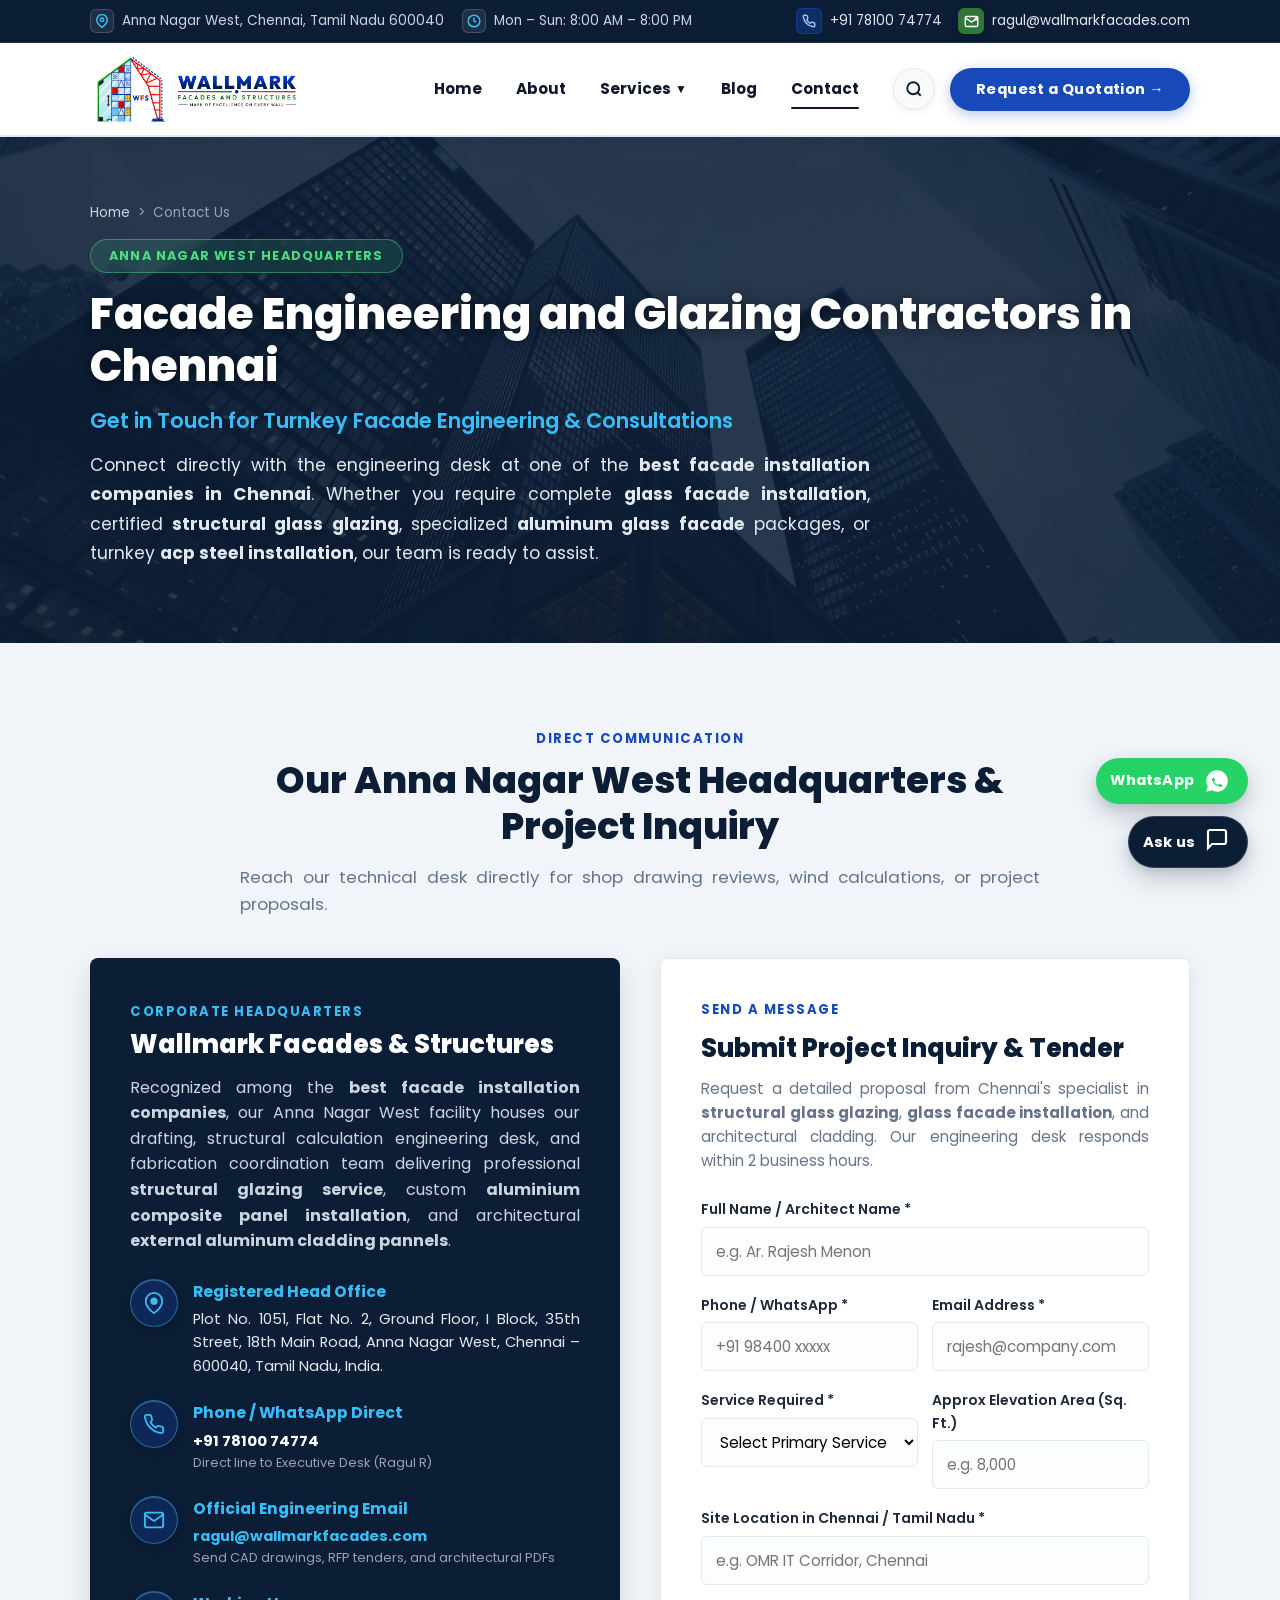
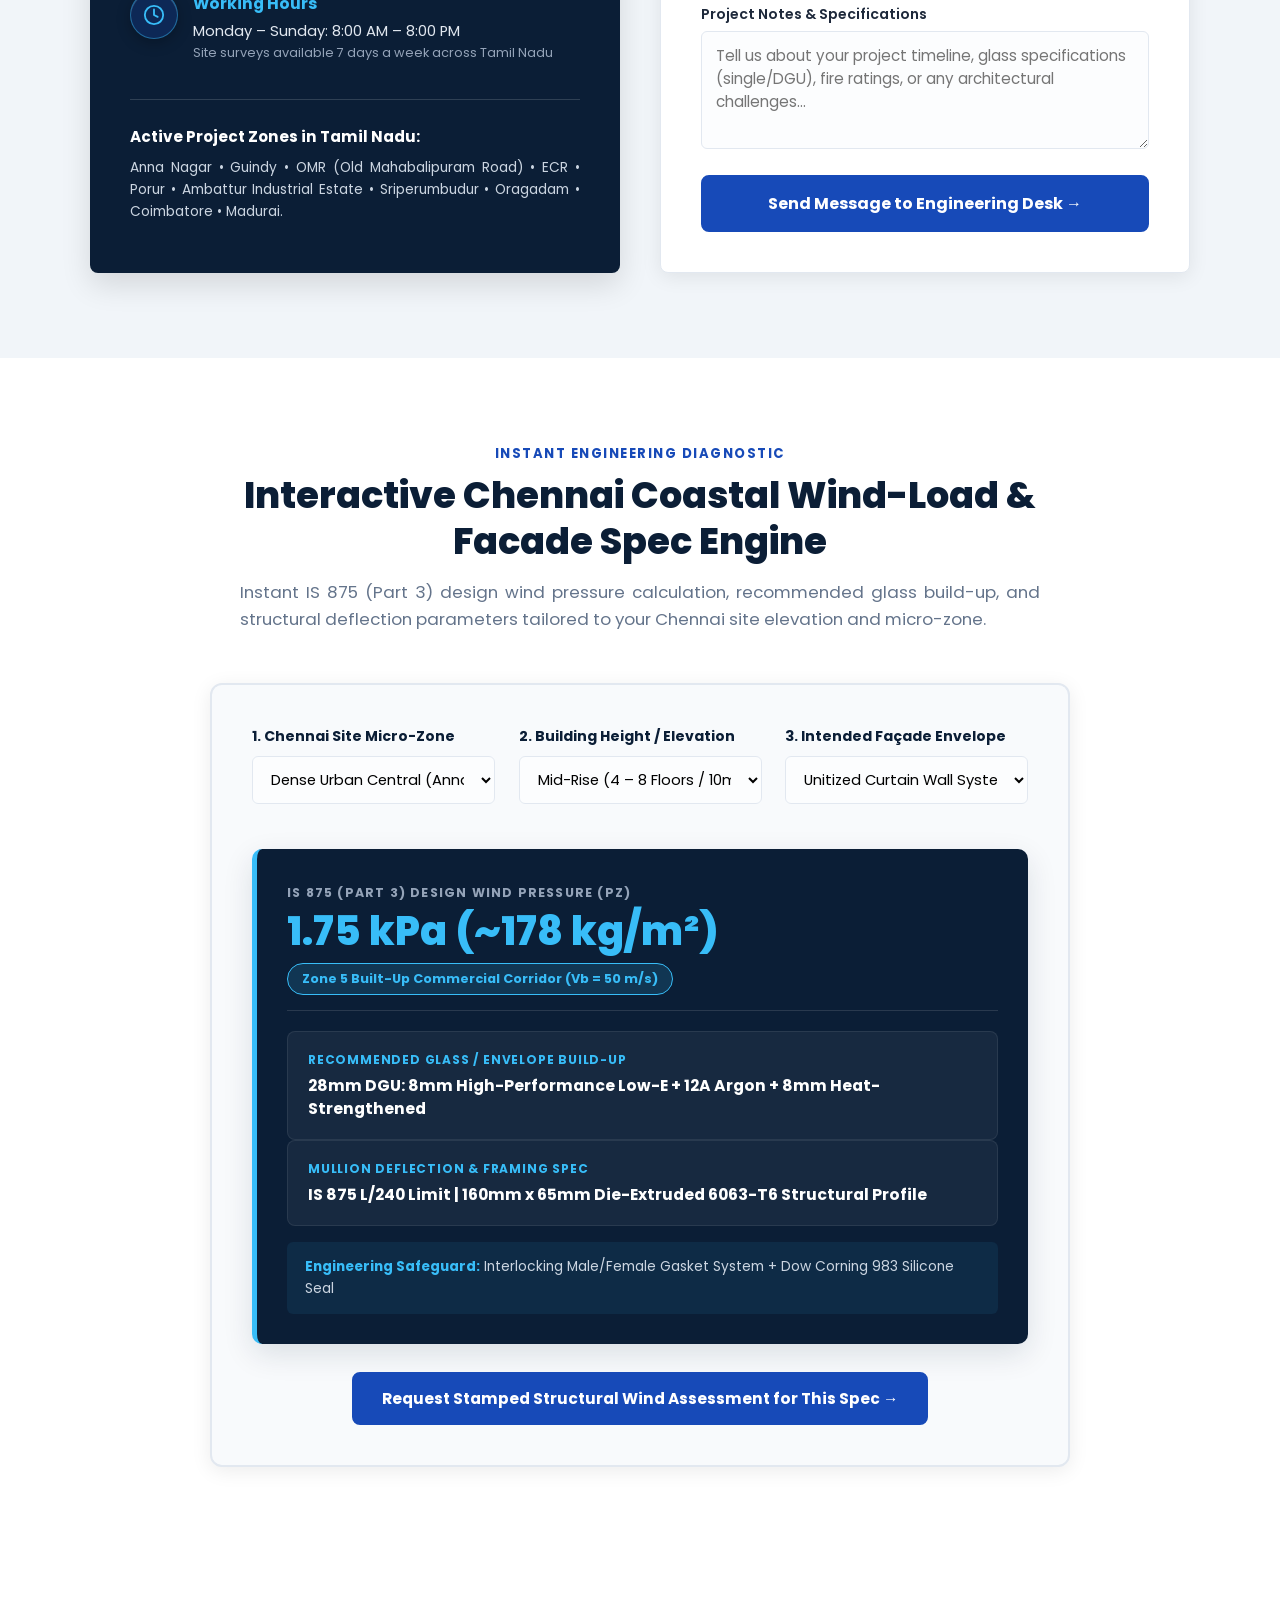
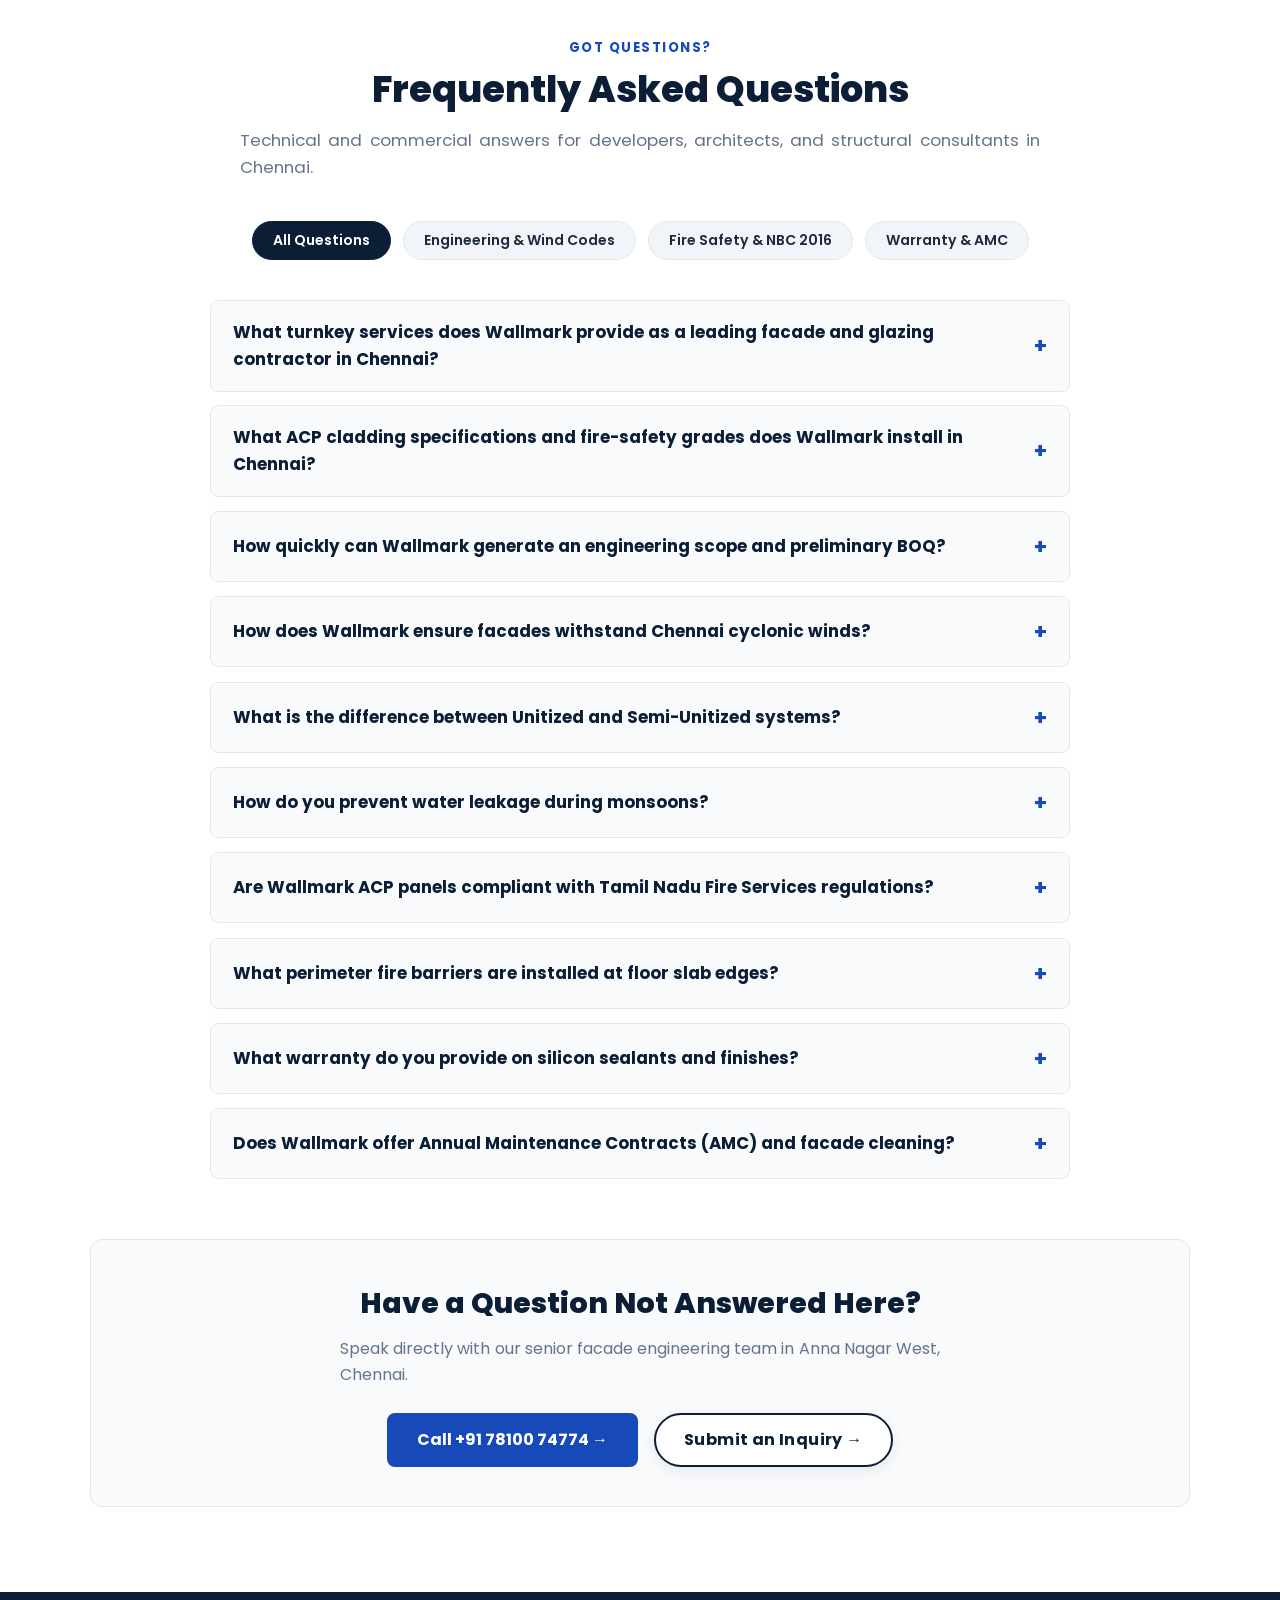
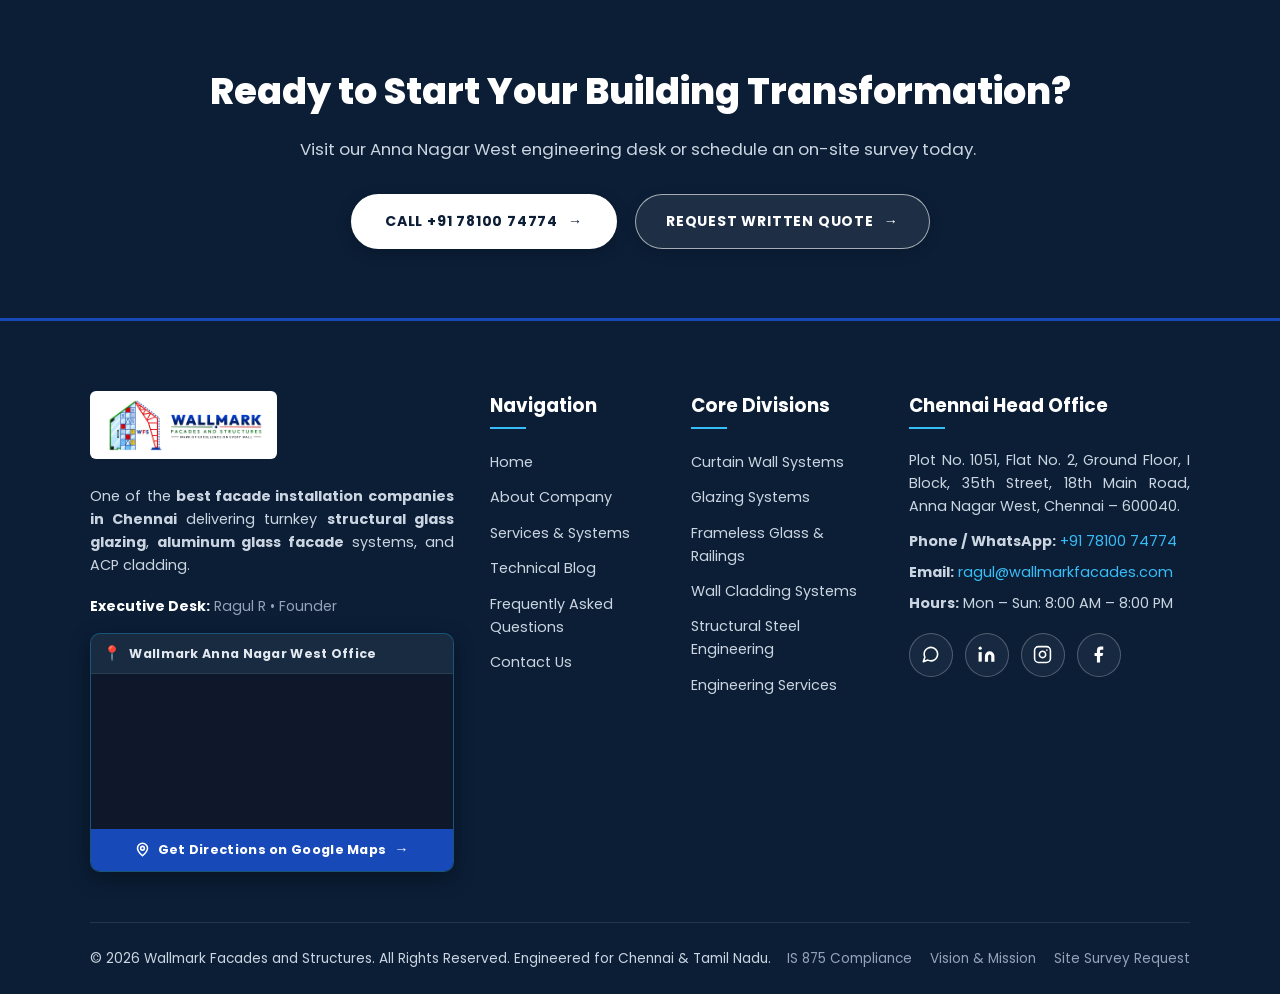
<file: contact.html>
﻿<!DOCTYPE html>
<html lang="en">
<head>
  <meta charset="UTF-8">
  <meta name="viewport" content="width=device-width, initial-scale=1.0">
  <title>Contact Us | Best Facade Installation Companies in Chennai | Wallmark</title>
  <meta name="description" content="Contact Wallmark Facades, leading facade installation company in Chennai, for structural glass glazing, glass facade installation &amp; BOQ quotes.">
  <meta name="keywords" content="best facade installation companies in chennai, best facade installation companies, structural glass glazing, glass facade installation, structural glazing service, aluminum glass facade, acp steel installation, aluminium composite panel installation, external aluminum cladding pannels, Wallmark Facades">
  <meta name="robots" content="index, follow">
  <link rel="canonical" href="https://www.wallmarkfacades.com/contact.html">

  <!-- Favicon -->
  <link rel="icon" type="image/png" href="favicon.png">
  <link rel="shortcut icon" href="favicon.ico" type="image/x-icon">
  <link rel="apple-touch-icon" href="apple-touch-icon.png">

  <!-- Google Fonts: Poppins -->
  <link rel="preconnect" href="https://fonts.googleapis.com">
  <link rel="preconnect" href="https://fonts.gstatic.com" crossorigin>
  <link href="https://fonts.googleapis.com/css2?family=Poppins:ital,wght@0,300;0,400;0,500;0,600;0,700;0,800;0,900;1,300;1,400;1,600;1,700&display=swap" rel="stylesheet">

  <link rel="stylesheet" href="styles.css">
</head>
<body>

  <!-- =============================================================
       TOP INFORMATION BAR
  ============================================================== -->
  <div class="top-bar">
    <div class="container">
      <div class="top-bar-text">
        <div class="top-bar-item">
          <span class="unique-meta-badge">
            <svg viewBox="0 0 24 24" fill="none" stroke="currentColor" stroke-width="2.5"><path d="M21 10c0 7-9 13-9 13s-9-6-9-13a9 9 0 0 1 18 0z"></path><circle cx="12" cy="10" r="3"></circle></svg>
          </span>
          <span>Anna Nagar West, Chennai, Tamil Nadu 600040</span>
        </div>
        <div class="top-bar-item">
          <span class="unique-meta-badge">
            <svg viewBox="0 0 24 24" fill="none" stroke="currentColor" stroke-width="2.5"><circle cx="12" cy="12" r="10"></circle><polyline points="12 6 12 12 16 14"></polyline></svg>
          </span>
          <span>Mon – Sun: 8:00 AM – 8:00 PM</span>
        </div>
      </div>
      <div class="top-bar-links">
        <a href="tel:+917810074774">
          <span class="unique-phone-badge">
            <svg viewBox="0 0 24 24" fill="none" stroke="currentColor" stroke-width="2.5"><path d="M22 16.92v3a2 2 0 0 1-2.18 2 19.79 19.79 0 0 1-8.63-3.07 19.5 19.5 0 0 1-6-6 19.79 19.79 0 0 1-3.07-8.67A2 2 0 0 1 4.11 2h3a2 2 0 0 1 2 1.72 12.84 12.84 0 0 0 .7 2.81 2 2 0 0 1-.45 2.11L8.09 9.91a16 16 0 0 0 6 6l1.27-1.27a2 2 0 0 1 2.11-.45 12.84 12.84 0 0 0 2.81.7A2 2 0 0 1 22 16.92z"></path></svg>
          </span>
          <span>+91 78100 74774</span>
        </a>
        <a href="mailto:ragul@wallmarkfacades.com">
          <span class="unique-mail-badge">
            <svg viewBox="0 0 24 24" fill="none" stroke="currentColor" stroke-width="2.2"><path d="M4 4h16c1.1 0 2 .9 2 2v12c0 1.1-.9 2-2 2H4c-1.1 0-2-.9-2-2V6c0-1.1.9-2 2-2z"></path><polyline points="22,6 12,13 2,6"></polyline><circle cx="19" cy="8" r="1.5" fill="#307636"></circle></svg>
          </span>
          <span>ragul@wallmarkfacades.com</span>
        </a>
      </div>
    </div>
  </div>

  <!-- =============================================================
       SITE HEADER (SOLID BLACK NAVIGATION LINKS)
  ============================================================== -->
  <header class="site-header">
    <div class="nav-container">
      <a href="index.html" class="brand-logo" aria-label="Wallmark Facades and Structures Home">
        <img src="logo_horizontal.png" alt="Wallmark Facades Logo" class="site-header-logo" width="280" height="68">
      </a>

      <nav class="main-nav" aria-label="Main Navigation">
        <ul class="nav-menu">
          <li class="nav-item"><a href="index.html" class="nav-link">Home</a></li>
          <li class="nav-item"><a href="about.html" class="nav-link">About</a></li>
          <li class="nav-item">
            <a href="services.html" class="nav-link">Services <span style="font-size: 0.75rem;">▼</span></a>
            <div class="dropdown-menu">
              <a href="services.html#curtain-wall" class="dropdown-item">Curtain Wall Systems</a>
              <a href="services.html#glazing" class="dropdown-item">Glazing Systems</a>
              <a href="services.html#frameless" class="dropdown-item">Frameless Glass &amp; Patch Fittings</a>
              <a href="services.html#cladding" class="dropdown-item">Wall Cladding Systems</a>
              <a href="services.html#steel" class="dropdown-item">Structural Steel Engineering</a>
              <a href="services.html#engineering" class="dropdown-item">Engineering Services</a>
            </div>
          </li>
          <li class="nav-item"><a href="blog.html" class="nav-link">Blog</a></li>
          <li class="nav-item"><a href="contact.html" class="nav-link active">Contact</a></li>
        </ul>

        <div class="header-actions">
          <button class="search-btn" onclick="openSearchModal()" aria-label="Search Services and Guides" title="Search">
            <svg width="18" height="18" viewBox="0 0 24 24" fill="none" stroke="currentColor" stroke-width="2.5"><circle cx="11" cy="11" r="8"></circle><line x1="21" y1="21" x2="16.65" y2="16.65"></line></svg>
          </button>
          <button class="quote-btn" onclick="openQuoteModal()">Request a Quotation &rarr;</button>
          <button class="mobile-toggle" aria-label="Toggle Navigation Menu">
            <svg width="24" height="24" viewBox="0 0 24 24" fill="none" stroke="currentColor" stroke-width="2.5"><line x1="3" y1="12" x2="21" y2="12"></line><line x1="3" y1="6" x2="21" y2="6"></line><line x1="3" y1="18" x2="21" y2="18"></line></svg>
          </button>
        </div>
      </nav>
    </div>
  </header>

  <!-- =============================================================
       PAGE HERO BANNER
  ============================================================== -->
  <main id="main-content">
    <section class="page-hero">
      <div class="container">
        <div class="breadcrumb">
          <a href="index.html">Home</a> &gt; <span>Contact Us</span>
        </div>
        <span class="page-hero-badge">Anna Nagar West Headquarters</span>
        <h1>Facade Engineering and Glazing Contractors in Chennai</h1>
        <h2 style="font-size: 1.3rem; font-weight: 600; color: #38bdf8; margin-top: 8px; margin-bottom: 16px; line-height: 1.35;">Get in Touch for Turnkey Facade Engineering &amp; Consultations</h2>
        <p>
          Connect directly with the engineering desk at one of the <strong>best facade installation companies in Chennai</strong>. Whether you require complete <strong>glass facade installation</strong>, certified <strong>structural glass glazing</strong>, specialized <strong>aluminum glass facade</strong> packages, or turnkey <strong>acp steel installation</strong>, our team is ready to assist.
        </p>
      </div>
    </section>

    <!-- =============================================================
         SECTION 1: CONTACT GRID (OFFICE INFO + DIRECT FORM)
    ============================================================== -->
    <section class="contact-section" id="office">
      <div class="container">
        <div class="section-header" style="margin-bottom: 40px; text-align: center;">
          <span class="section-badge">Direct Communication</span>
          <h2>Our Anna Nagar West Headquarters &amp; Project Inquiry</h2>
          <p>Reach our technical desk directly for shop drawing reviews, wind calculations, or project proposals.</p>
        </div>
        <div class="contact-grid">

          <!-- Left Column: Contact Cards & Office Details -->
          <div class="contact-info-card">
            <span style="color: #38bdf8; font-size: 0.82rem; font-weight: 700; text-transform: uppercase; letter-spacing: 1.5px;">Corporate Headquarters</span>
            <h3>Wallmark Facades &amp; Structures</h3>
            <p>
              Recognized among the <strong>best facade installation companies</strong>, our Anna Nagar West facility houses our drafting, structural calculation engineering desk, and fabrication coordination team delivering professional <strong>structural glazing service</strong>, custom <strong>aluminium composite panel installation</strong>, and architectural <strong>external aluminum cladding pannels</strong>.
            </p>

            <div class="contact-detail-item">
              <div class="contact-icon">
                <svg class="anim-contact-pin" width="22" height="22" viewBox="0 0 24 24" fill="none" stroke="currentColor" stroke-width="2" stroke-linecap="round" stroke-linejoin="round">
                  <path d="M21 10c0 7-9 13-9 13s-9-6-9-13a9 9 0 0 1 18 0z"></path>
                  <circle cx="12" cy="10" r="3" fill="#38bdf8"></circle>
                </svg>
              </div>
              <div class="contact-text">
                <h4>Registered Head Office</h4>
                <p>Plot No. 1051, Flat No. 2, Ground Floor, I Block, 35th Street, 18th Main Road, Anna Nagar West, Chennai &ndash; 600040, Tamil Nadu, India.</p>
              </div>
            </div>

            <div class="contact-detail-item">
              <div class="contact-icon">
                <svg class="anim-contact-phone" width="22" height="22" viewBox="0 0 24 24" fill="none" stroke="currentColor" stroke-width="2" stroke-linecap="round" stroke-linejoin="round">
                  <path d="M22 16.92v3a2 2 0 0 1-2.18 2 19.79 19.79 0 0 1-8.63-3.07 19.5 19.5 0 0 1-6-6 19.79 19.79 0 0 1-3.07-8.67A2 2 0 0 1 4.11 2h3a2 2 0 0 1 2 1.72 12.84 12.84 0 0 0 .7 2.81 2 2 0 0 1-.45 2.11L8.09 9.91a16 16 0 0 0 6 6l1.27-1.27a2 2 0 0 1 2.11-.45 12.84 12.84 0 0 0 2.81.7A2 2 0 0 1 22 16.92z"></path>
                </svg>
              </div>
              <div class="contact-text">
                <h4>Phone / WhatsApp Direct</h4>
                <p><a href="tel:+917810074774" style="color: #ffffff; font-weight: 700;">+91 78100 74774</a></p>
                <p style="font-size: 0.8rem; color: #94a3b8;">Direct line to Executive Desk (Ragul R)</p>
              </div>
            </div>

            <div class="contact-detail-item">
              <div class="contact-icon">
                <svg class="anim-contact-mail" width="22" height="22" viewBox="0 0 24 24" fill="none" stroke="currentColor" stroke-width="2" stroke-linecap="round" stroke-linejoin="round">
                  <path d="M4 4h16c1.1 0 2 .9 2 2v12c0 1.1-.9 2-2 2H4c-1.1 0-2-.9-2-2V6c0-1.1.9-2 2-2z"></path>
                  <polyline points="22,6 12,13 2,6"></polyline>
                </svg>
              </div>
              <div class="contact-text">
                <h4>Official Engineering Email</h4>
                <p><a href="mailto:ragul@wallmarkfacades.com" style="color: #38bdf8; font-weight: 700;">ragul@wallmarkfacades.com</a></p>
                <p style="font-size: 0.8rem; color: #94a3b8;">Send CAD drawings, RFP tenders, and architectural PDFs</p>
              </div>
            </div>

            <div class="contact-detail-item">
              <div class="contact-icon">
                <svg class="anim-contact-clock" width="22" height="22" viewBox="0 0 24 24" fill="none" stroke="currentColor" stroke-width="2" stroke-linecap="round" stroke-linejoin="round">
                  <circle cx="12" cy="12" r="10"></circle>
                  <polyline points="12 6 12 12 16 14" class="clock-hands"></polyline>
                </svg>
              </div>
              <div class="contact-text">
                <h4>Working Hours</h4>
                <p>Monday &ndash; Sunday: 8:00 AM &ndash; 8:00 PM</p>
                <p style="font-size: 0.8rem; color: #94a3b8;">Site surveys available 7 days a week across Tamil Nadu</p>
              </div>
            </div>

            <div style="margin-top: 35px; padding-top: 25px; border-top: 1px solid rgba(255,255,255,0.15);">
              <h4 style="color: #ffffff; font-size: 0.95rem; margin-bottom: 8px;">Active Project Zones in Tamil Nadu:</h4>
              <p style="color: #cbd5e1; font-size: 0.86rem; line-height: 1.6; margin: 0;">
                Anna Nagar &bull; Guindy &bull; OMR (Old Mahabalipuram Road) &bull; ECR &bull; Porur &bull; Ambattur Industrial Estate &bull; Sriperumbudur &bull; Oragadam &bull; Coimbatore &bull; Madurai.
              </p>
            </div>
          </div>

          <!-- Right Column: Direct RFP Inquiry Form -->
          <div class="contact-form-container">
            <span class="section-badge">Send a Message</span>
            <h3>Submit Project Inquiry &amp; Tender</h3>
            <p style="color: #64748b; font-size: 0.94rem; margin-bottom: 25px;">
              Request a detailed proposal from Chennai's specialist in <strong>structural glass glazing</strong>, <strong>glass facade installation</strong>, and architectural cladding. Our engineering desk responds within 2 business hours.
            </p>

            <form id="contactPageForm" onsubmit="event.preventDefault(); alert('Thank you! Your project inquiry has been delivered directly to Ragul R and the Wallmark engineering team in Anna Nagar West. We will review your requirements and call you shortly.'); this.reset();">
              <div class="form-group">
                <label for="contactName">Full Name / Architect Name *</label>
                <input type="text" id="contactName" class="form-control" placeholder="e.g. Ar. Rajesh Menon" required>
              </div>

              <div class="form-row-two-col">
                <div class="form-group">
                  <label for="contactPhone">Phone / WhatsApp *</label>
                  <input type="tel" id="contactPhone" class="form-control" placeholder="+91 98400 xxxxx" required>
                </div>
                <div class="form-group">
                  <label for="contactEmail">Email Address *</label>
                  <input type="email" id="contactEmail" class="form-control" placeholder="rajesh@company.com" required>
                </div>
              </div>

              <div class="form-row-two-col">
                <div class="form-group">
                  <label for="contactService">Service Required *</label>
                  <select id="contactService" class="form-control" required>
                    <option value="">Select Primary Service</option>
                    <option value="glazing">Structural Glazing / Curtain Wall</option>
                    <option value="acp">ACP Cladding Systems</option>
                    <option value="wall-cladding">Exterior Wall Cladding (HPL/Terracotta)</option>
                    <option value="spider">Spider Glazing &amp; Atriums</option>
                    <option value="complete">Complete Building Envelope</option>
                  </select>
                </div>
                <div class="form-group">
                  <label for="contactArea">Approx Elevation Area (Sq. Ft.)</label>
                  <input type="number" id="contactArea" class="form-control" placeholder="e.g. 8,000">
                </div>
              </div>

              <div class="form-group">
                <label for="contactLocation">Site Location in Chennai / Tamil Nadu *</label>
                <input type="text" id="contactLocation" class="form-control" placeholder="e.g. OMR IT Corridor, Chennai" required>
              </div>

              <div class="form-group">
                <label for="contactNotes">Project Notes &amp; Specifications</label>
                <textarea id="contactNotes" rows="4" class="form-control" placeholder="Tell us about your project timeline, glass specifications (single/DGU), fire ratings, or any architectural challenges..."></textarea>
              </div>

              <button type="submit" class="btn btn-primary" style="width: 100%; justify-content: center; padding: 14px;">Send Message to Engineering Desk &rarr;</button>
            </form>
          </div>

        </div>
      </div>
    </section>

    <!-- =============================================================
         SECTION 2: CHENNAI COASTAL WIND-LOAD & FACADE SPEC ENGINE (IS 875)
    ============================================================== -->
    <section style="padding: 85px 0; background: #ffffff;" id="wind-load-tool">
      <div class="container">
        <div class="section-header">
          <span class="section-badge">Instant Engineering Diagnostic</span>
          <h2>Interactive Chennai Coastal Wind-Load &amp; Facade Spec Engine</h2>
          <p>Instant IS 875 (Part 3) design wind pressure calculation, recommended glass build-up, and structural deflection parameters tailored to your Chennai site elevation and micro-zone.</p>
        </div>

        <div class="wind-engine-card" style="max-width: 860px; margin: 0 auto; background: #f8fafc; border: 2px solid #e2e8f0; border-radius: 12px; padding: 40px; box-shadow: var(--shadow);">
          <form id="windLoadAdvisorForm" onsubmit="event.preventDefault();">
            <div class="responsive-three-col" style="margin-bottom: 28px;">
              <div class="form-group">
                <label for="siteZoneSelect" style="font-weight: 700; color: #0b1e36; margin-bottom: 8px; display: block;">1. Chennai Site Micro-Zone</label>
                <select id="siteZoneSelect" class="form-control" style="font-size: 0.92rem;">
                  <option value="coastal">Coastal / Beach Corridor (ECR / OMR / Marina - Cat 1 &amp; 2)</option>
                  <option value="urban" selected>Dense Urban Central (Anna Nagar / T. Nagar / Guindy - Cat 3)</option>
                  <option value="suburban">Open Suburban Corridor (Porur / Sriperumbudur / Oragadam - Cat 2)</option>
                </select>
              </div>

              <div class="form-group">
                <label for="heightSelect" style="font-weight: 700; color: #0b1e36; margin-bottom: 8px; display: block;">2. Building Height / Elevation</label>
                <select id="heightSelect" class="form-control" style="font-size: 0.92rem;">
                  <option value="low">Low-Rise (1 – 3 Floors / Up to 10m)</option>
                  <option value="mid" selected>Mid-Rise (4 – 8 Floors / 10m – 25m)</option>
                  <option value="high">High-Rise Tower (9 – 16 Floors / 25m – 50m)</option>
                  <option value="sky">Skyscraper Landmark (17 – 25+ Floors / &gt; 50m)</option>
                </select>
              </div>

              <div class="form-group">
                <label for="systemSelect" style="font-weight: 700; color: #0b1e36; margin-bottom: 8px; display: block;">3. Intended Façade Envelope</label>
                <select id="systemSelect" class="form-control" style="font-size: 0.92rem;">
                  <option value="unitized" selected>Unitized Curtain Wall System</option>
                  <option value="semi-unitized">Semi-Unitized Structural Glazing</option>
                  <option value="spider">Spider Glazing &amp; Atrium Canopy</option>
                  <option value="acp">Class A2 Fire-Rated ACP Cladding</option>
                  <option value="hpl">Ventilated HPL / Louver Rainscreen</option>
                </select>
              </div>
            </div>

            <!-- Dynamic Engineering Results Dashboard -->
            <div style="background: #0b1e36; color: #ffffff; padding: 30px; border-radius: 10px; border-left: 5px solid #38bdf8; box-shadow: 0 10px 30px rgba(11,30,54,0.12);">
              <div style="display: flex; justify-content: space-between; align-items: center; flex-wrap: wrap; gap: 10px; margin-bottom: 20px; border-bottom: 1px solid rgba(255,255,255,0.12); padding-bottom: 15px;">
                <div>
                  <span style="color: #94a3b8; font-size: 0.78rem; text-transform: uppercase; font-weight: 700; letter-spacing: 1.2px;">IS 875 (Part 3) Design Wind Pressure (Pz)</span>
                  <div id="windPzValue" style="font-size: 2.5rem; font-weight: 800; color: #38bdf8; line-height: 1.1; margin-top: 4px;">1.75 kPa (~178 kg/m²)</div>
                </div>
                <div style="text-align: right;">
                  <span id="windZoneBadge" style="display: inline-block; background: rgba(56,189,248,0.15); color: #38bdf8; border: 1px solid #38bdf8; padding: 5px 14px; border-radius: 20px; font-size: 0.8rem; font-weight: 700;">Zone 5 Built-Up Commercial Corridor (Vb = 50 m/s)</span>
                </div>
              </div>

              <div class="responsive-two-col" style="gap: 20px;">
                <div style="background: rgba(255,255,255,0.05); padding: 18px 20px; border-radius: 8px; border: 1px solid rgba(255,255,255,0.08);">
                  <div style="font-size: 0.75rem; text-transform: uppercase; color: #38bdf8; font-weight: 700; letter-spacing: 0.8px; margin-bottom: 6px;">Recommended Glass / Envelope Build-Up</div>
                  <div id="specGlassBuild" style="font-size: 0.98rem; font-weight: 700; color: #ffffff; line-height: 1.45;">28mm DGU: 8mm High-Performance Low-E + 12A Argon + 8mm Heat-Strengthened</div>
                </div>

                <div style="background: rgba(255,255,255,0.05); padding: 18px 20px; border-radius: 8px; border: 1px solid rgba(255,255,255,0.08);">
                  <div style="font-size: 0.75rem; text-transform: uppercase; color: #38bdf8; font-weight: 700; letter-spacing: 0.8px; margin-bottom: 6px;">Mullion Deflection &amp; Framing Spec</div>
                  <div id="specMullion" style="font-size: 0.98rem; font-weight: 700; color: #ffffff; line-height: 1.45;">IS 875 L/240 Limit | 160mm x 65mm Die-Extruded 6063-T6 Structural Profile</div>
                </div>
              </div>

              <div style="margin-top: 16px; padding: 14px 18px; background: rgba(56,189,248,0.08); border-radius: 6px; display: flex; align-items: center; justify-content: space-between; flex-wrap: wrap; gap: 12px;">
                <div style="font-size: 0.86rem; color: #cbd5e1;">
                  <strong style="color: #38bdf8;">Engineering Safeguard:</strong> <span id="specSafeguard">Interlocking Male/Female Gasket System + Dow Corning 983 Silicone Seal</span>
                </div>
              </div>
            </div>

            <div style="text-align: center; margin-top: 28px;">
              <button type="button" class="btn btn-primary" onclick="applyWindSpecToForm()" style="padding: 13px 28px; font-size: 0.96rem;">
                Request Stamped Structural Wind Assessment for This Spec &rarr;
              </button>
            </div>
          </form>
        </div>
      </div>
    </section>

    <!-- =============================================================
         FAQS INTERACTIVE ACCORDION WITH FILTER TABS
    ============================================================== -->
    <section class="faq-section" id="faq" style="padding: 85px 0; background: #ffffff;">
      <div class="container">
        <div class="section-header" style="text-align: center; margin-bottom: 40px;">
          <span class="section-badge">Got Questions?</span>
          <h2>Frequently Asked Questions</h2>
          <p>Technical and commercial answers for developers, architects, and structural consultants in Chennai.</p>
        </div>

        <!-- Filter Tabs -->
        <div class="faq-filter-wrap">
          <button type="button" class="faq-filter-btn active" data-filter="all">All Questions</button>
          <button type="button" class="faq-filter-btn" data-filter="engineering">Engineering &amp; Wind Codes</button>
          <button type="button" class="faq-filter-btn" data-filter="fire-safety">Fire Safety &amp; NBC 2016</button>
          <button type="button" class="faq-filter-btn" data-filter="warranty">Warranty &amp; AMC</button>
        </div>

        <div class="faq-wrapper">

          <!-- Q1: General & Engineering Capabilities -->
          <div class="faq-item" data-category="engineering" id="general">
            <div class="faq-question">
              <span>What turnkey services does Wallmark provide as a leading facade and glazing contractor in Chennai?</span>
              <span class="faq-icon">+</span>
            </div>
            <div class="faq-answer">
              <p>
                As a leading <strong>facade and glazing contractor in Chennai</strong>, <strong>Wallmark</strong> delivers complete turnkey architectural envelope solutions across commercial, institutional, and high-rise developments:
              </p>
              <ul style="padding-left: 20px; margin: 10px 0; color: #475569;">
                <li><strong>Engineering &amp; Wind Calculations:</strong> IS 875 (Part 3) coastal wind-load analysis, structural calculations, and complete 3D CAD/BIM shop drawings.</li>
                <li><strong>Curtain Walls &amp; Glazing:</strong> Unitized, semi-unitized, stick curtain wall systems, spider glazing, architectural canopies, skylights, and frameless glass assemblies.</li>
                <li><strong>Architectural Cladding:</strong> Class A2 and B1 fire-rated ACP cladding, exterior HPL, stone/granite mechanical dry cladding, and CNC laser-cut decorative aluminium screens.</li>
                <li><strong>Site Installation &amp; Warranty:</strong> Certified high-rise crane erection and single-source warranty accountability.</li>
              </ul>
              <p>We work collaboratively with architects, builders, and developers from initial design conception through final site handover.</p>
            </div>
          </div>

          <!-- Q2: Cladding Specifications -->
          <div class="faq-item" data-category="fire-safety">
            <div class="faq-question">
              <span>What ACP cladding specifications and fire-safety grades does Wallmark install in Chennai?</span>
              <span class="faq-icon">+</span>
            </div>
            <div class="faq-answer">
              <p>
                Wallmark installs certified high-performance Aluminium Composite Panel (ACP) systems engineered for Chennai's coastal environment:
              </p>
              <ul style="padding-left: 20px; margin: 10px 0; color: #475569;">
                <li><strong>Fire-Rated Class A2 Mineral Core:</strong> Non-combustible mineral core compliant with NBC 2016 Part 4 for high-rise commercial buildings above 15 meters.</li>
                <li><strong>Class B1 Fire-Retardant Grade:</strong> Mineral-filled core for low-rise commercial elevations requiring strict fire retardancy.</li>
                <li><strong>Surface Finish:</strong> High-durability PVDF (Kynar 500) and FEVE fluoropolymer finishes offering 15–20 year color retention against coastal UV and salt-air exposure.</li>
                <li><strong>CNC Decorative Panels:</strong> Custom laser-cut perforated panels, geometric jaali patterns, and parametric feature screens.</li>
              </ul>
              <p>Includes engineered aluminium sub-framing, stainless steel brackets, and Dow Corning structural weather sealants.</p>
            </div>
          </div>

          <!-- Q3: Project Scoping & BOQ -->
          <div class="faq-item" data-category="engineering">
            <div class="faq-question">
              <span>How quickly can Wallmark generate an engineering scope and preliminary BOQ?</span>
              <span class="faq-icon">+</span>
            </div>
            <div class="faq-answer">
              <p>
                If architectural CAD drawings or PDF elevations with rough dimensions are provided, our Anna Nagar West engineering desk generates a preliminary itemized BOQ within <strong>24 to 48 hours</strong>. For existing buildings requiring modernization or re-cladding, we conduct a physical site survey in Chennai within 24 hours.
              </p>
            </div>
          </div>

          <!-- Q4: Engineering -->
          <div class="faq-item" data-category="engineering" id="engineering-faq">
            <div class="faq-question">
              <span>How does Wallmark ensure facades withstand Chennai cyclonic winds?</span>
              <span class="faq-icon">+</span>
            </div>
            <div class="faq-answer">
              <p>
                Chennai is categorized under <strong>Zone 5 for Wind Engineering</strong> with a basic wind speed (Vb) of 50 m/s (approx 180–200 km/h) under <strong>IS 875 (Part 3)</strong>. Wallmark performs custom Finite Element Analysis (FEA) for every project, calculating design wind pressure based on building height, terrain category, and coastal proximity.
              </p>
              <p>
                We specify virgin 6063 T6 structural aluminium mullions with moment of inertia (Ixx) calculated to keep maximum deflection below L/175 or 20mm, preventing glass breakage or joint seal rupture during severe cyclones like Vardah or Mandous.
              </p>
            </div>
          </div>

          <!-- Q5: Engineering -->
          <div class="faq-item" data-category="engineering">
            <div class="faq-question">
              <span>What is the difference between Unitized and Semi-Unitized systems?</span>
              <span class="faq-icon">+</span>
            </div>
            <div class="faq-answer">
              <p>
                <strong>Semi-Unitized (Stick) System:</strong> Vertical mullions and horizontal transoms are anchored directly onto the building structure piece by piece on site. Glass panels are then bonded with structural silicone or mechanical toggles. Ideal for buildings up to 6–10 stories.
              </p>
              <p>
                <strong>Unitized System:</strong> Complete 4-sided glazed panels are fabricated, assembled, and sealed in our climate-controlled Anna Nagar factory under cleanroom conditions. Panels are transported to site and craned into position floor by floor. This allows 3x faster erection, zero external scaffolding, and superior airtightness for towers above 10 stories.
              </p>
            </div>
          </div>

          <!-- Q6: Engineering -->
          <div class="faq-item" data-category="engineering">
            <div class="faq-question">
              <span>How do you prevent water leakage during monsoons?</span>
              <span class="faq-icon">+</span>
            </div>
            <div class="faq-answer">
              <p>
                We engineer all facades using the <strong>Pressure-Equalized Rainscreen Principle</strong>. Rather than relying on a single exterior silicone bead, our profiles incorporate a dual-chamber drainage system with continuous EPDM gaskets and baffled weep holes. Any rainwater that penetrates the outer line is channeled safely back out through gravity before reaching the building interior.
              </p>
              <p>
                Every completed project undergoes on-site dynamic water nozzle hose testing following ASTM standards prior to client handover.
              </p>
            </div>
          </div>

          <!-- Q7: Fire Safety -->
          <div class="faq-item" data-category="fire-safety" id="fire-safety">
            <div class="faq-question">
              <span>Are Wallmark ACP panels compliant with Tamil Nadu Fire Services regulations?</span>
              <span class="faq-icon">+</span>
            </div>
            <div class="faq-answer">
              <p>
                Yes, 100%. Wallmark strictly complies with the <strong>National Building Code (NBC 2016 Part 4 - Fire and Life Safety)</strong> and Tamil Nadu Combined Development and Building Rules. We do NOT use cheap flammable polyethylene (LDPE) core panels. For all commercial buildings, we specify certified Class A2 (non-combustible mineral core) or Class B1 (fire-retardant) panels with third-party lab flammability certificates.
              </p>
            </div>
          </div>

          <!-- Q8: Fire Safety -->
          <div class="faq-item" data-category="fire-safety">
            <div class="faq-question">
              <span>What perimeter fire barriers are installed at floor slab edges?</span>
              <span class="faq-icon">+</span>
            </div>
            <div class="faq-answer">
              <p>
                To prevent vertical smoke and flame spread between floors, Wallmark installs <strong>2-hour fire-rated perimeter fire stops</strong>. These consist of high-density mineral wool insulation (minimum 100 kg/m³) retained by galvanized steel back-pans and sealed with elastomeric fire-rated intumescent mastic at every floor slab edge.
              </p>
            </div>
          </div>

          <!-- Q9: Warranty -->
          <div class="faq-item" data-category="warranty">
            <div class="faq-question">
              <span>What warranty do you provide on silicon sealants and finishes?</span>
              <span class="faq-icon">+</span>
            </div>
            <div class="faq-answer">
              <p>
                Wallmark provides comprehensive, manufacturer-backed warranties:
              </p>
              <ul style="padding-left: 20px; margin: 10px 0; color: #475569;">
                <li><strong>Structural Silicone Sealants:</strong> 10-year direct warranty from Dow Corning / Sika against adhesive or cohesive failure.</li>
                <li><strong>ACP PVDF Coating:</strong> 20-year warranty on Kynar 500 / Hylar 5000 fluoropolymer finishes against chalking and color fading.</li>
                <li><strong>Workmanship &amp; Weatherproofing:</strong> 5-year Wallmark turnkey contractor warranty against water leaks and joint detachment.</li>
              </ul>
            </div>
          </div>

          <!-- Q10: Warranty -->
          <div class="faq-item" data-category="warranty">
            <div class="faq-question">
              <span>Does Wallmark offer Annual Maintenance Contracts (AMC) and facade cleaning?</span>
              <span class="faq-icon">+</span>
            </div>
            <div class="faq-answer">
              <p>
                Yes. We offer scheduled AMC services including bi-annual structural sealant condition audits, drone thermography leak inspections, drainage weep-hole unclogging, and robotic or cradle-assisted facade glass cleaning across Chennai.
              </p>
            </div>
          </div>

        </div>

        <!-- Still have questions box -->
        <div style="margin-top: 60px; background: #f8fafc; border: 1px solid #e2e8f0; border-radius: 12px; padding: 40px; text-align: center;">
          <h3 style="font-size: 1.8rem; font-weight: 800; color: #0b1e36; margin-bottom: 10px;">Have a Question Not Answered Here?</h3>
          <p style="color: #64748b; font-size: 1rem; max-width: 600px; margin: 0 auto 25px; line-height: 1.6;">
            Speak directly with our senior facade engineering team in Anna Nagar West, Chennai.
          </p>
          <div style="display: flex; justify-content: center; gap: 16px; flex-wrap: wrap;">
            <a href="tel:+917810074774" class="btn btn-primary">Call +91 78100 74774 &rarr;</a>
            <button type="button" class="btn btn-outline" onclick="openQuoteModal()">Submit an Inquiry &rarr;</button>
          </div>
        </div>
      </div>
    </section>

    <!-- =============================================================
         FAST QUOTATION CTA BANNER
    ============================================================== -->
    <section style="background: #0b1e36; color: #ffffff; padding: 70px 0;">
      <div class="container" style="text-align: center;">
        <h2 style="font-size: 2.3rem; font-weight: 800; color: #ffffff; margin-bottom: 14px;">
          Ready to Start Your Building Transformation?
        </h2>
        <p style="color: #cbd5e1; font-size: 1.05rem; max-width: 680px; margin: 0 auto 30px; line-height: 1.7;">
          Visit our Anna Nagar West engineering desk or schedule an on-site survey today.
        </p>
        <div style="display: flex; justify-content: center; gap: 18px; flex-wrap: wrap;">
          <a href="tel:+917810074774" class="btn-pill-white">CALL +91 78100 74774 <span>&rarr;</span></a>
          <button class="btn-pill-outline" onclick="openQuoteModal()">REQUEST WRITTEN QUOTE <span>&rarr;</span></button>
        </div>
      </div>
    </section>
  </main>

  <!-- =============================================================
       SITE FOOTER
  ============================================================== -->
  <footer class="site-footer">
    <div class="container">
      <div class="footer-grid">
        <div class="footer-col">
          <div style="background: #ffffff; display: inline-block; padding: 8px 14px; border-radius: 6px; margin-bottom: 18px;">
            <img src="logo_horizontal.png" alt="Wallmark Facades Logo" style="height: 52px; width: auto;">
          </div>
          <p>
            One of the <strong>best facade installation companies in Chennai</strong> delivering turnkey <strong>structural glass glazing</strong>, <strong>aluminum glass facade</strong> systems, and ACP cladding.
          </p>
          <div style="font-size: 0.88rem; color: #94a3b8; margin-bottom: 16px;">
            <strong style="color: #ffffff;">Executive Desk:</strong> Ragul R &bull; Founder
          </div>

          <!-- Google Maps Company Location Embed -->
          <div class="footer-map-card">
            <div class="footer-map-header">
              <span class="footer-map-pin">📍</span>
              <span>Wallmark Anna Nagar West Office</span>
            </div>
            <div class="footer-map-frame">
              <iframe 
                src="https://maps.google.com/maps?q=Wallmark+Facades,+Plot+No.+1051,+Flat+No.+2,+I+Block,+35th+Street,+18th+Main+Road,+Anna+Nagar+West,+Chennai+600040&amp;t=&amp;z=15&amp;ie=UTF8&amp;iwloc=&amp;output=embed" 
                width="100%" 
                height="150" 
                style="border:0;" 
                allowfullscreen="" 
                loading="lazy" 
                referrerpolicy="no-referrer-when-downgrade"
                title="Wallmark Facades Company Location Google Map">
              </iframe>
            </div>
            <a href="https://maps.google.com/?q=Wallmark+Facades,+Plot+No.+1051,+Flat+No.+2,+I+Block,+35th+Street,+18th+Main+Road,+Anna+Nagar+West,+Chennai+600040" target="_blank" rel="noopener noreferrer" class="footer-map-btn" aria-label="Open Wallmark Facades Anna Nagar Office in Google Maps">
              <svg width="15" height="15" viewBox="0 0 24 24" fill="none" stroke="currentColor" stroke-width="2.5"><path d="M12 2a8 8 0 0 0-8 8c0 5.25 8 12 8 12s8-6.75 8-12a8 8 0 0 0-8-8zm0 11a3 3 0 1 1 0-6 3 3 0 0 1 0 6z"></path></svg>
              <span>Get Directions on Google Maps</span>
              <span style="font-size: 0.9rem;">&rarr;</span>
            </a>
          </div>
        </div>

        <div class="footer-col">
          <h3>Navigation</h3>
          <ul class="footer-links">
            <li><a href="index.html">Home</a></li>
            <li><a href="about.html">About Company</a></li>
            <li><a href="services.html">Services &amp; Systems</a></li>
            <li><a href="blog.html">Technical Blog</a></li>
            <li><a href="#faq">Frequently Asked Questions</a></li>
            <li><a href="contact.html">Contact Us</a></li>
          </ul>
        </div>

        <div class="footer-col">
          <h3>Core Divisions</h3>
          <ul class="footer-links">
            <li><a href="services.html#curtain-wall">Curtain Wall Systems</a></li>
            <li><a href="services.html#glazing">Glazing Systems</a></li>
            <li><a href="services.html#frameless">Frameless Glass &amp; Railings</a></li>
            <li><a href="services.html#cladding">Wall Cladding Systems</a></li>
            <li><a href="services.html#steel">Structural Steel Engineering</a></li>
            <li><a href="services.html#engineering">Engineering Services</a></li>
          </ul>
        </div>

        <div class="footer-col">
          <h3>Chennai Head Office</h3>
          <p style="margin-bottom: 12px;">
            Plot No. 1051, Flat No. 2, Ground Floor, I Block, 35th Street, 18th Main Road, Anna Nagar West, Chennai &ndash; 600040.
          </p>
          <p style="margin-bottom: 8px;">
            <strong>Phone / WhatsApp:</strong> <a href="tel:+917810074774" style="color: #38bdf8;">+91 78100 74774</a>
          </p>
          <p style="margin-bottom: 8px;">
            <strong>Email:</strong> <a href="mailto:ragul@wallmarkfacades.com" style="color: #38bdf8;">ragul@wallmarkfacades.com</a>
          </p>
          <p>
            <strong>Hours:</strong> Mon &ndash; Sun: 8:00 AM &ndash; 8:00 PM
          </p>
          <div class="footer-social-links" aria-label="Wallmark Facades Social Media">
            <a href="https://wa.me/917810074774" target="_blank" rel="noopener noreferrer" class="footer-social-btn social-wa" aria-label="WhatsApp Wallmark Facades" title="WhatsApp">
              <svg viewBox="0 0 24 24" fill="none" stroke="currentColor" stroke-width="2" stroke-linecap="round" stroke-linejoin="round"><path d="M21 11.5a8.38 8.38 0 0 1-.9 3.8 8.5 8.5 0 0 1-7.6 4.7 8.38 8.38 0 0 1-3.8-.9L3 21l1.9-5.7a8.38 8.38 0 0 1-.9-3.8 8.5 8.5 0 0 1 4.7-7.6 8.38 8.38 0 0 1 3.8-.9h.5a8.48 8.48 0 0 1 8 8v.5z"></path></svg>
            </a>
            <a href="https://www.linkedin.com/company/wallmark-facades-and-structures/" target="_blank" rel="noopener noreferrer" class="footer-social-btn social-li" aria-label="LinkedIn Wallmark Facades" title="LinkedIn">
              <svg viewBox="0 0 24 24" fill="currentColor"><path d="M16 8a6 6 0 0 1 6 6v7h-4v-7a2 2 0 0 0-2-2 2 2 0 0 0-2 2v7h-4v-7a6 6 0 0 1 6-6z"></path><rect x="2" y="9" width="4" height="12"></rect><circle cx="4" cy="4" r="2"></circle></svg>
            </a>
            <a href="https://www.instagram.com/wallmarkfacades/" target="_blank" rel="noopener noreferrer" class="footer-social-btn social-ig" aria-label="Instagram Wallmark Facades" title="Instagram">
              <svg viewBox="0 0 24 24" fill="none" stroke="currentColor" stroke-width="2" stroke-linecap="round" stroke-linejoin="round"><rect x="2" y="2" width="20" height="20" rx="5" ry="5"></rect><path d="M16 11.37A4 4 0 1 1 12.63 8 4 4 0 0 1 16 11.37z"></path><line x1="17.5" y1="6.5" x2="17.51" y2="6.5"></line></svg>
            </a>
            <a href="https://www.facebook.com/wallmarkfacades/" target="_blank" rel="noopener noreferrer" class="footer-social-btn social-fb" aria-label="Facebook Wallmark Facades" title="Facebook">
              <svg viewBox="0 0 24 24" fill="currentColor"><path d="M18 2h-3a5 5 0 0 0-5 5v3H7v4h3v8h4v-8h3l1-4h-4V7a1 1 0 0 1 1-1h3z"></path></svg>
            </a>
          </div>
        </div>
      </div>

      <div class="footer-bottom">
        <div>
          &copy; 2026 Wallmark Facades and Structures. All Rights Reserved. Engineered for Chennai &amp; Tamil Nadu.
        </div>
        <div style="display: flex; gap: 18px;">
          <a href="about.html" style="color: #94a3b8;">IS 875 Compliance</a>
          <a href="about.html#purpose" style="color: #94a3b8;">Vision &amp; Mission</a>
          <a href="contact.html" style="color: #94a3b8;">Site Survey Request</a>
        </div>
      </div>
    </div>
  </footer>

  <!-- =============================================================
       SEARCH MODAL
  ============================================================== -->
  <div class="modal-overlay" id="searchModal" role="dialog" aria-modal="true">
    <div class="modal-box">
      <div class="modal-header">
        <h3>Search Wallmark Services &amp; Guides</h3>
        <button class="modal-close" onclick="closeSearchModal()">&times;</button>
      </div>
      <div class="modal-body">
        <div class="search-input-wrap">
          <input type="text" id="siteSearchInput" placeholder="Type to search (e.g., glazing, ACP cladding, cost, wind loads)...">
        </div>
        <div class="search-results-list" id="searchResultsList"></div>
      </div>
    </div>
  </div>

  <!-- =============================================================
       QUOTATION REQUEST MODAL
  ============================================================== -->
  <div class="modal-overlay" id="quoteModal" role="dialog" aria-modal="true">
    <div class="modal-box">
      <div class="modal-header">
        <h3>Request a Project Quotation</h3>
        <button class="modal-close" onclick="closeQuoteModal()">&times;</button>
      </div>
      <div class="modal-body">
        <form id="modalQuoteForm">
          <div class="form-group">
            <label for="modalFullName">Your Name *</label>
            <input type="text" id="modalFullName" class="form-control" placeholder="e.g. Ar. Suresh Kumar" required>
          </div>
          <div class="form-row-two-col">
            <div class="form-group">
              <label for="modalPhone">Phone / WhatsApp *</label>
              <input type="tel" id="modalPhone" class="form-control" placeholder="+91 98400 xxxxx" required>
            </div>
            <div class="form-group">
              <label for="modalEmail">Email Address *</label>
              <input type="email" id="modalEmail" class="form-control" placeholder="name@company.com" required>
            </div>
          </div>
          <div class="form-row-two-col">
            <div class="form-group">
              <label for="modalServiceType">Service Scope *</label>
              <select id="modalServiceType" class="form-control" required>
                <option value="">Select Service Scope</option>
                <option value="glazing">Structural Glazing &amp; Curtain Wall</option>
                <option value="acp">ACP Cladding Systems</option>
                <option value="wall-cladding">Exterior Wall Cladding (HPL/Terracotta)</option>
                <option value="spider">Spider Glazing &amp; Atriums</option>
                <option value="complete">Complete Building Envelope</option>
              </select>
            </div>
            <div class="form-group">
              <label for="modalApproxArea">Approx Area (Sq. Ft.)</label>
              <input type="number" id="modalApproxArea" class="form-control" placeholder="e.g. 5,000">
            </div>
          </div>
          <div class="form-group">
            <label for="modalProjectLocation">Project Location in Chennai / Tamil Nadu *</label>
            <input type="text" id="modalProjectLocation" class="form-control" placeholder="e.g. OMR, Guindy, Anna Nagar, Coimbatore" required>
          </div>
          <div class="form-group">
            <label for="modalDetails">Project Notes or Special Requirements</label>
            <textarea id="modalDetails" rows="3" class="form-control" placeholder="Provide any details about architectural drawings, glass specifications, or timelines..."></textarea>
          </div>
          <button type="submit" class="btn btn-primary" style="width: 100%; justify-content: center; padding: 14px;">Submit Quotation Request &rarr;</button>
        </form>
      </div>
    </div>
  </div>

  <!-- =============================================================
       FLOATING REACH DOCK: WHATSAPP & "ASK US" LIVE WIDGET
       (Authentic feature from https://www.wallmarkfacades.com/)
  ============================================================== -->
  <aside class="dock" aria-label="Quick Contact and Chat Dock">
    <!-- Interactive "Ask us" Chat Window -->
    <div class="chat" id="chatWidget" role="dialog" aria-modal="false" aria-labelledby="chatWidgetTitle" aria-hidden="true">
      <div class="chat__h">
        <div>
          <b id="chatWidgetTitle">Chat with Wallmark</b>
          <span>Replies instantly &bull; Mon &ndash; Sun: 8:00 AM &ndash; 8:00 PM</span>
        </div>
        <button class="chat__x" type="button" id="chatClose" aria-label="Close chat window">
          <svg viewBox="0 0 24 24" fill="none" stroke="currentColor" stroke-width="2.5"><line x1="18" y1="6" x2="6" y2="18"></line><line x1="6" y1="6" x2="18" y2="18"></line></svg>
        </button>
      </div>

      <div class="chat__b" id="chatMessages" role="log" aria-live="polite">
        <div class="chat-msg chat-msg--bot">
          Hello! Welcome to <strong>Wallmark Facades and Structures</strong>. How can our Anna Nagar engineering team assist with your structural glazing, ACP cladding, or curtain wall project today?
        </div>
      </div>

      <div class="chat__q" aria-label="Suggested Questions">
        <button type="button" data-question="How do I get a quote?">Pricing &amp; BOQ?</button>
        <button type="button" data-question="Where is your office?">Anna Nagar Office?</button>
        <button type="button" data-question="What are your timings?">Working Hours?</button>
        <button type="button" data-question="Can I contact via WhatsApp?">WhatsApp Us</button>
      </div>

      <form class="chat__f" id="chatForm">
        <input type="text" id="chatInput" placeholder="Ask a question or request callback..." autocomplete="off" aria-label="Type your message">
        <button type="submit" aria-label="Send question">
          <svg viewBox="0 0 24 24" fill="none" stroke="currentColor" stroke-width="2.5"><line x1="22" y1="2" x2="11" y2="13"></line><polygon points="22 2 15 22 11 13 2 9 22 2"></polygon></svg>
        </button>
      </form>
    </div>

    <!-- WhatsApp Floating Action Button with Pulse -->
    <a href="https://wa.me/917810074774?text=Hi%20Wallmark%20Facades%2C%20I%20would%20like%20to%20inquire%20about%20facade%20engineering%20and%20glazing%20services." class="fab fab--wa" target="_blank" rel="noopener noreferrer" aria-label="Chat with us on WhatsApp (+91 78100 74774)">
      <span class="fab__pulse" aria-hidden="true"></span>
      <span class="fab__lbl">WhatsApp</span>
      <svg viewBox="0 0 24 24" fill="currentColor" width="26" height="26">
        <path d="M12.04 2c-5.46 0-9.91 4.45-9.91 9.91 0 1.75.46 3.45 1.32 4.95L2.05 22l5.25-1.38c1.45.79 3.08 1.21 4.74 1.21 5.46 0 9.91-4.45 9.91-9.91 0-2.65-1.03-5.14-2.9-7.01A9.816 9.816 0 0 0 12.04 2zm5.79 14.07c-.24.68-1.4 1.28-1.92 1.34-.51.06-1.17.09-3.77-.98-2.22-.92-3.66-3.17-3.77-3.32-.11-.15-.9-1.2-1.02-2.18-.12-.98.37-1.49.56-1.74.19-.25.43-.31.57-.31.14 0 .28 0 .41.01.13.01.31-.05.48.37.19.45.64 1.57.7 1.69.06.12.1.26.02.42-.08.16-.12.26-.24.4-.12.14-.26.31-.37.42-.12.12-.24.25-.1.49.14.24.63 1.04 1.35 1.68.93.83 1.71 1.09 1.95 1.21.24.12.38.1.52-.06.14-.16.6-.7.76-.94.16-.24.32-.2.54-.12.22.08 1.4.66 1.64.78.24.12.4.18.46.28.06.1.06.58-.18 1.26z"/>
      </svg>
    </a>

    <!-- "Ask us" / Chat Toggle Floating Action Button -->
    <button class="fab fab--chat" type="button" id="chatToggle" aria-expanded="false" aria-controls="chatWidget" aria-label="Open Ask us chat">
      <span class="fab__lbl">Ask us</span>
      <span class="fab__icon-chat">
        <svg viewBox="0 0 24 24" fill="none" stroke="currentColor" stroke-width="2.2" width="24" height="24">
          <path d="M21 15a2 2 0 0 1-2 2H7l-4 4V5a2 2 0 0 1 2-2h14a2 2 0 0 1 2 2z"></path>
        </svg>
      </span>
      <span class="fab__icon-close">
        <svg viewBox="0 0 24 24" fill="none" stroke="currentColor" stroke-width="2.5" width="22" height="22">
          <line x1="18" y1="6" x2="6" y2="18"></line>
          <line x1="6" y1="6" x2="18" y2="18"></line>
        </svg>
      </span>
    </button>
  </aside>

  <script src="main.js"></script>
</body>
</html>
</file>
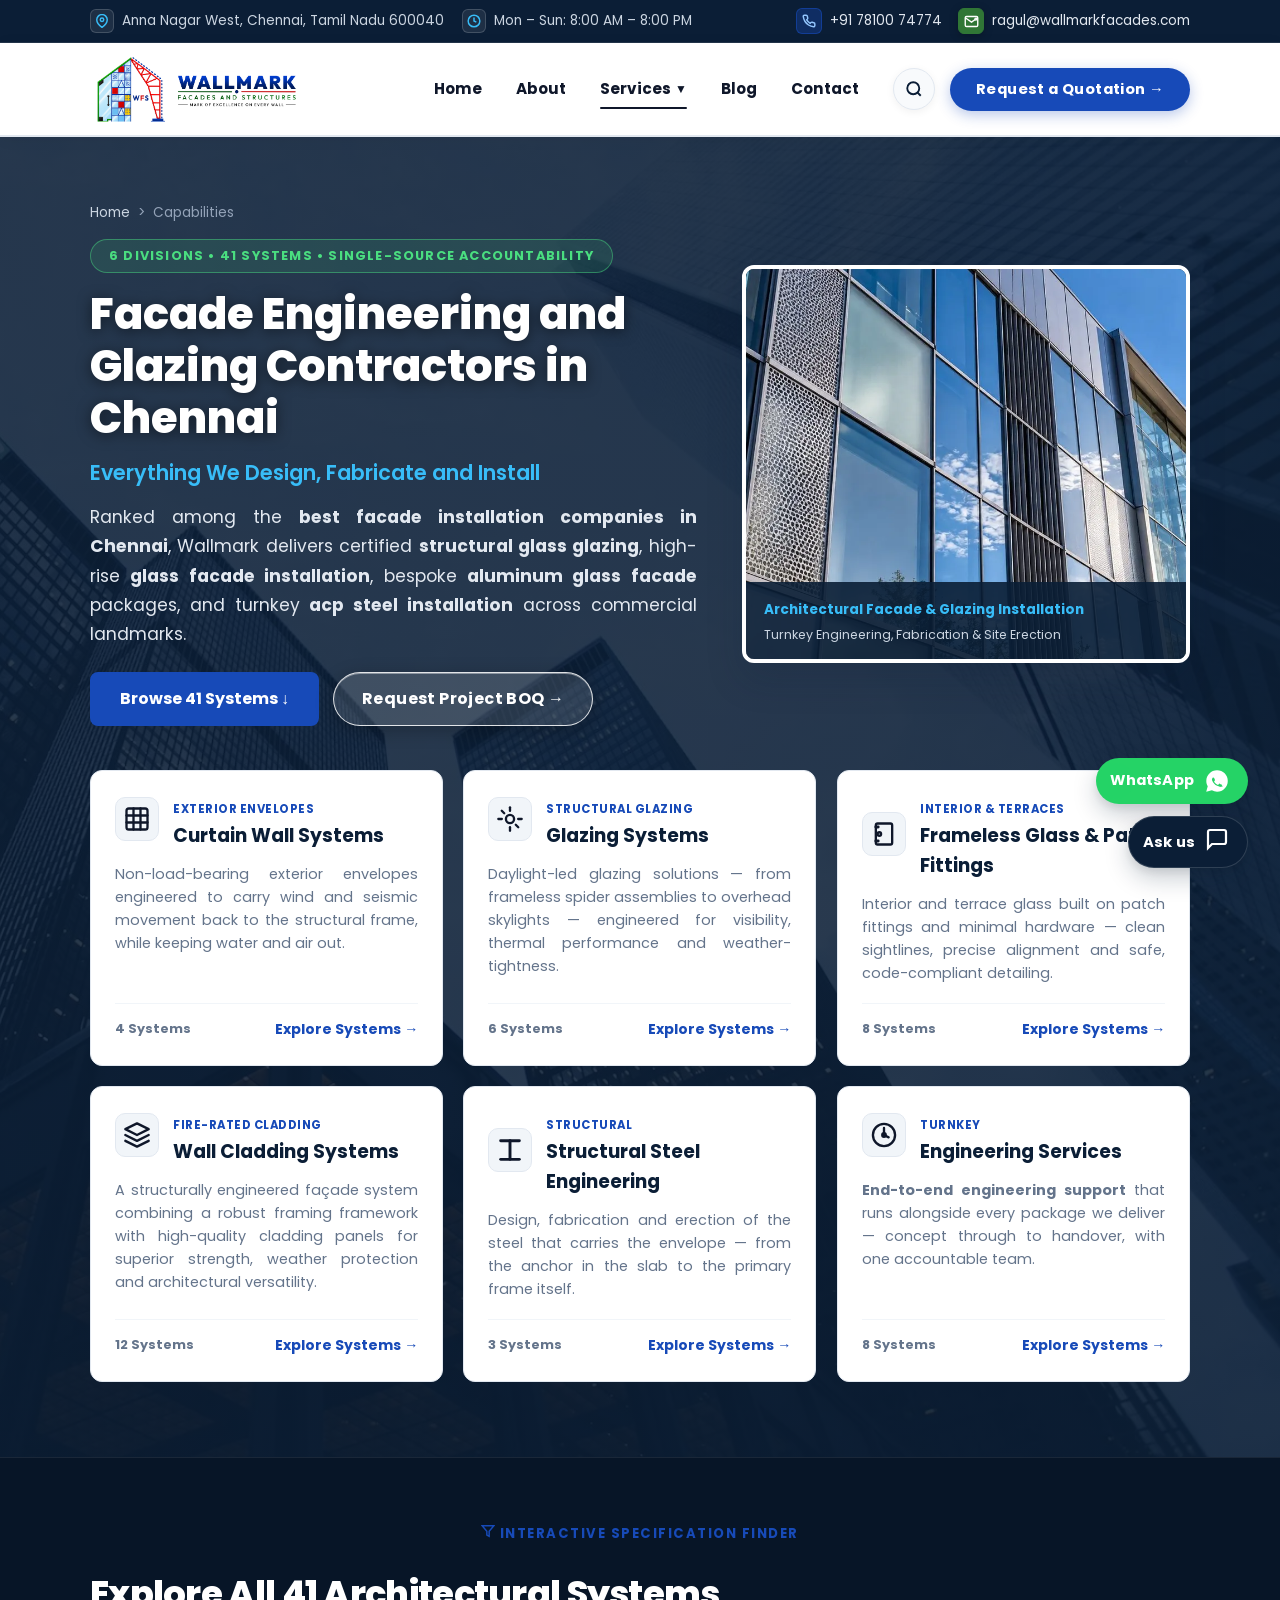
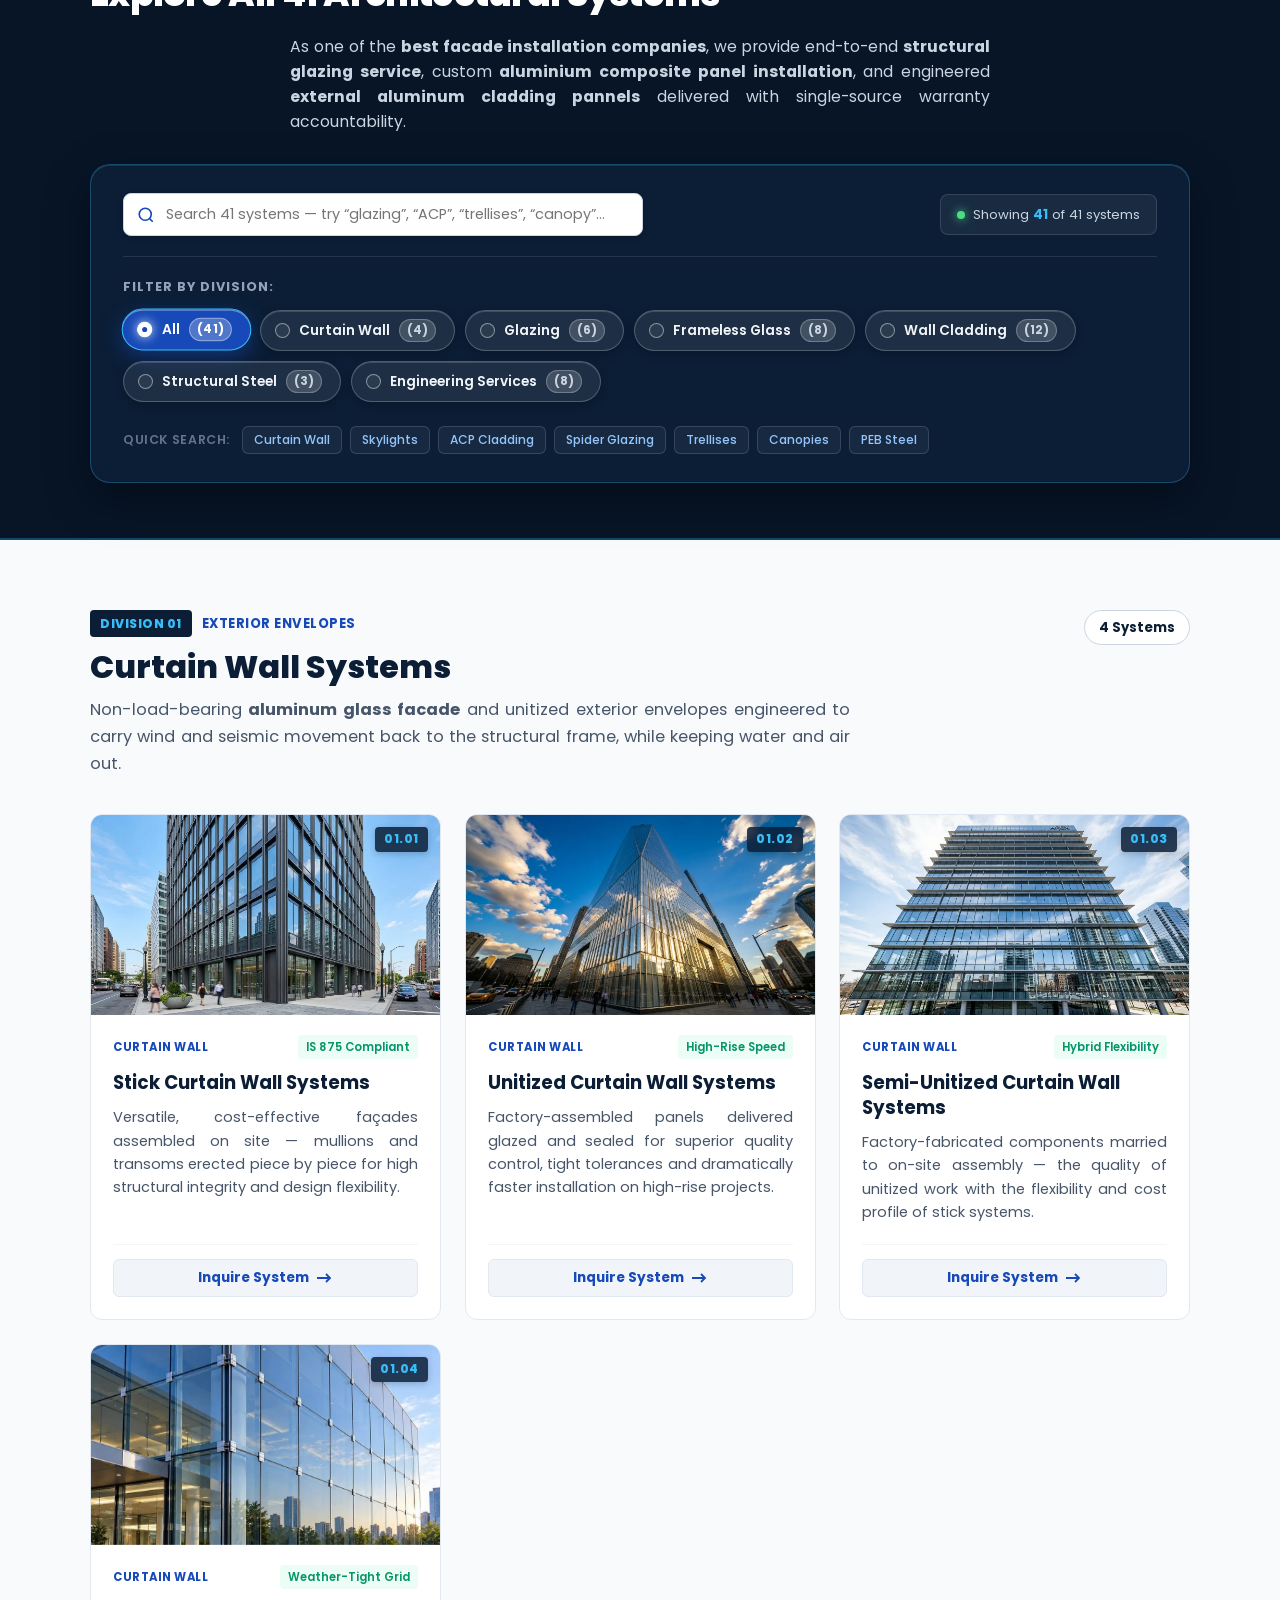
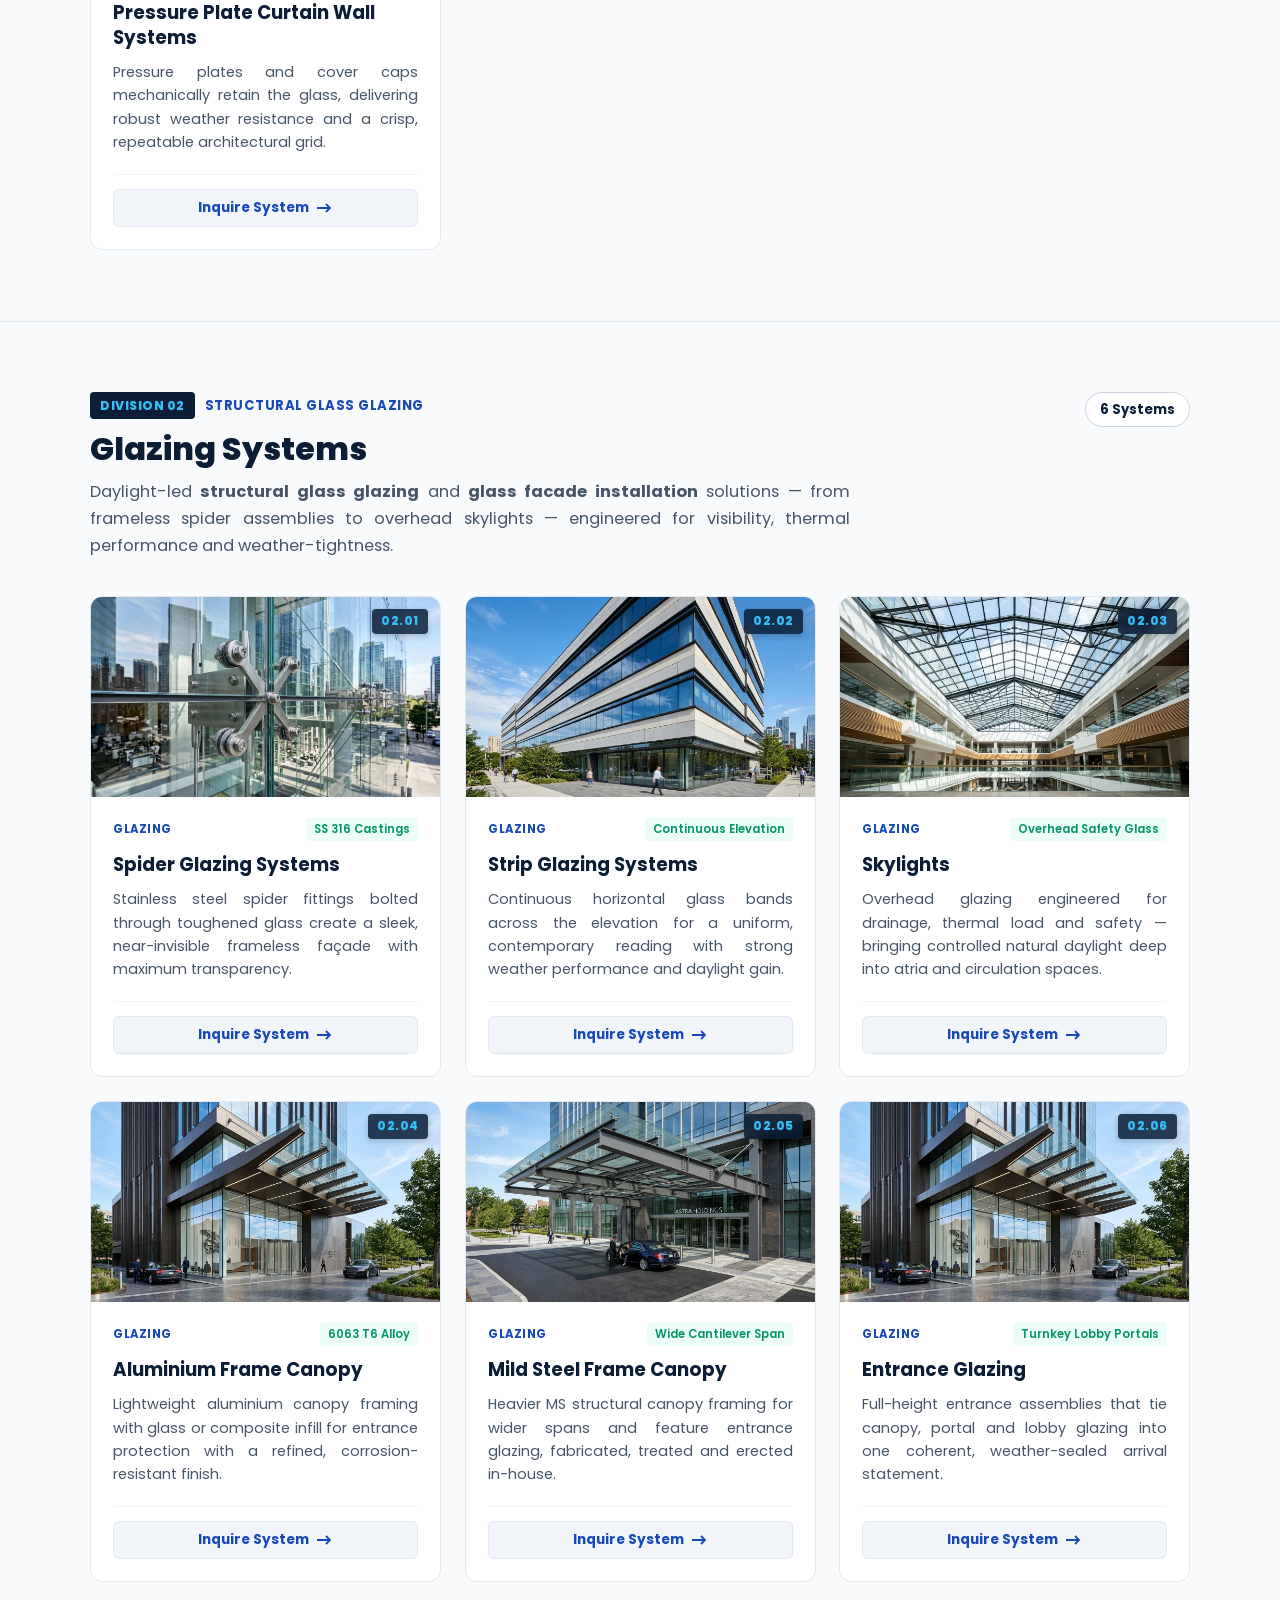
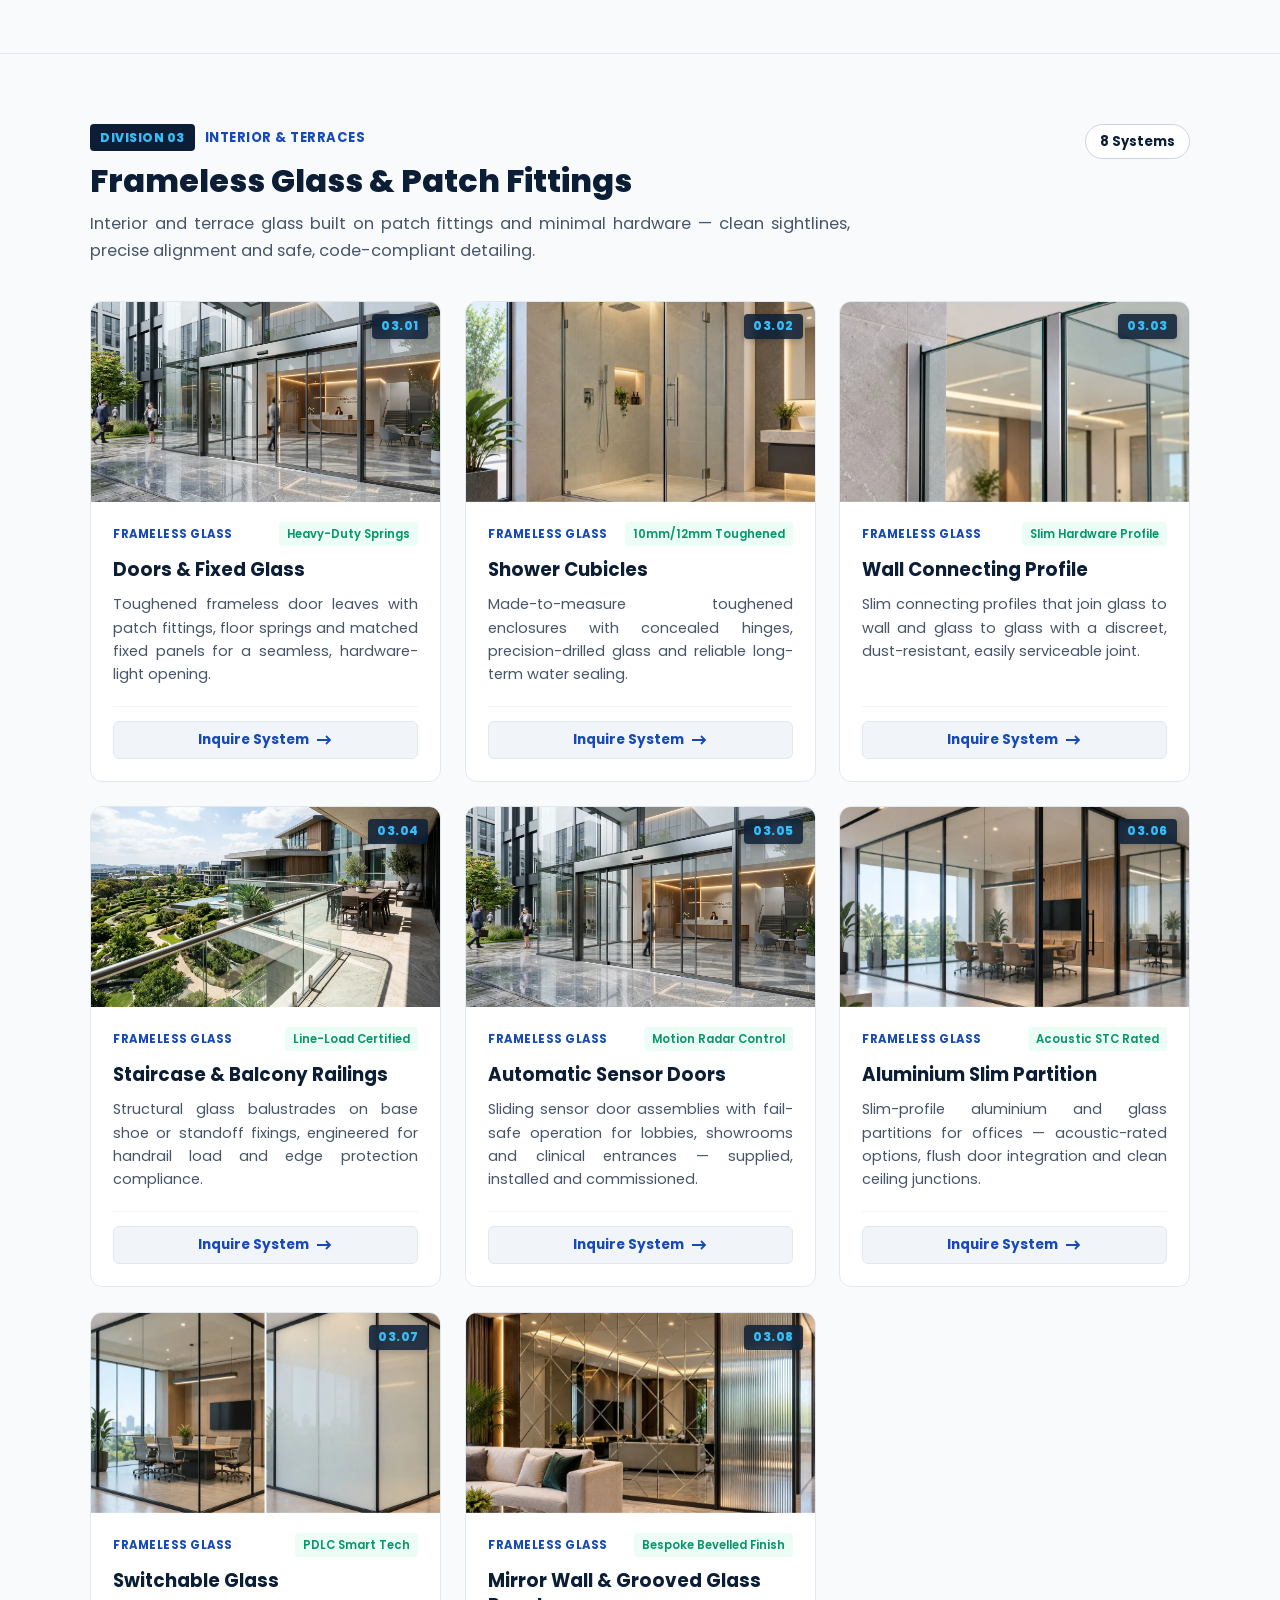
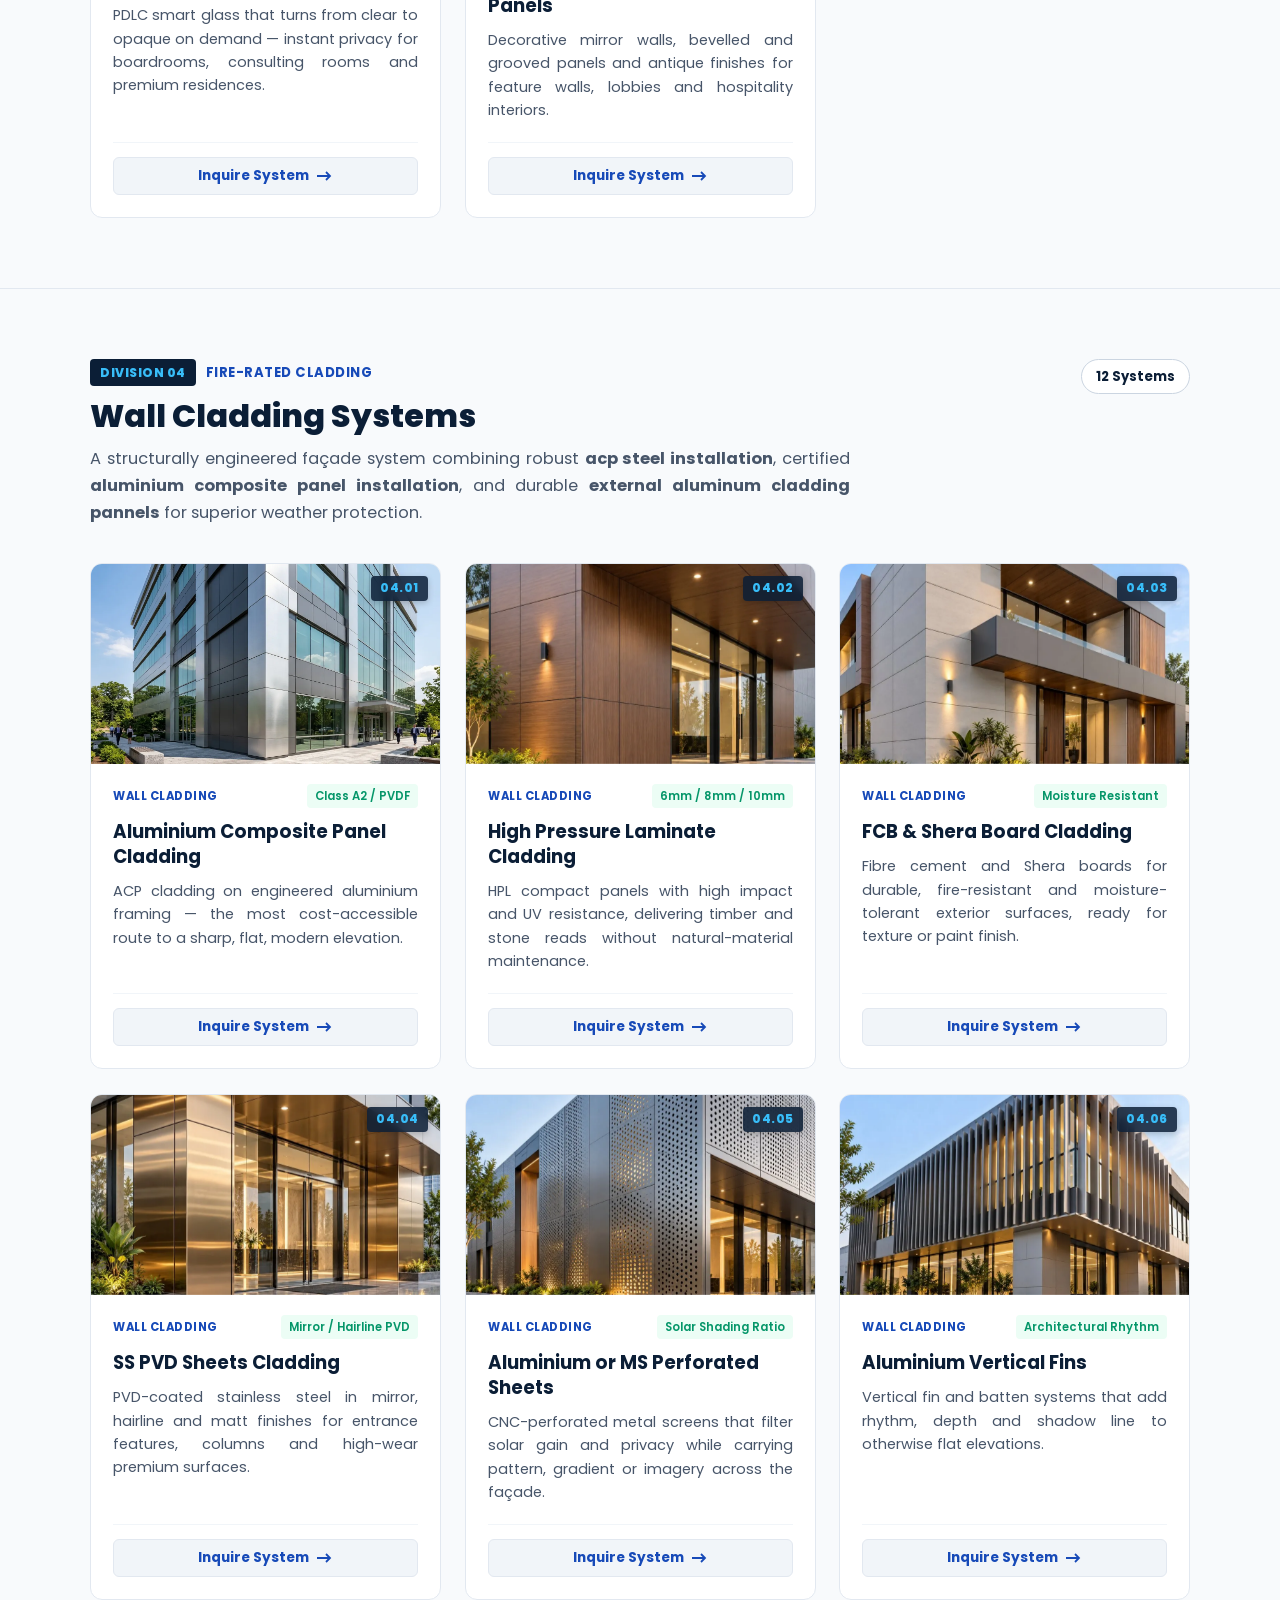
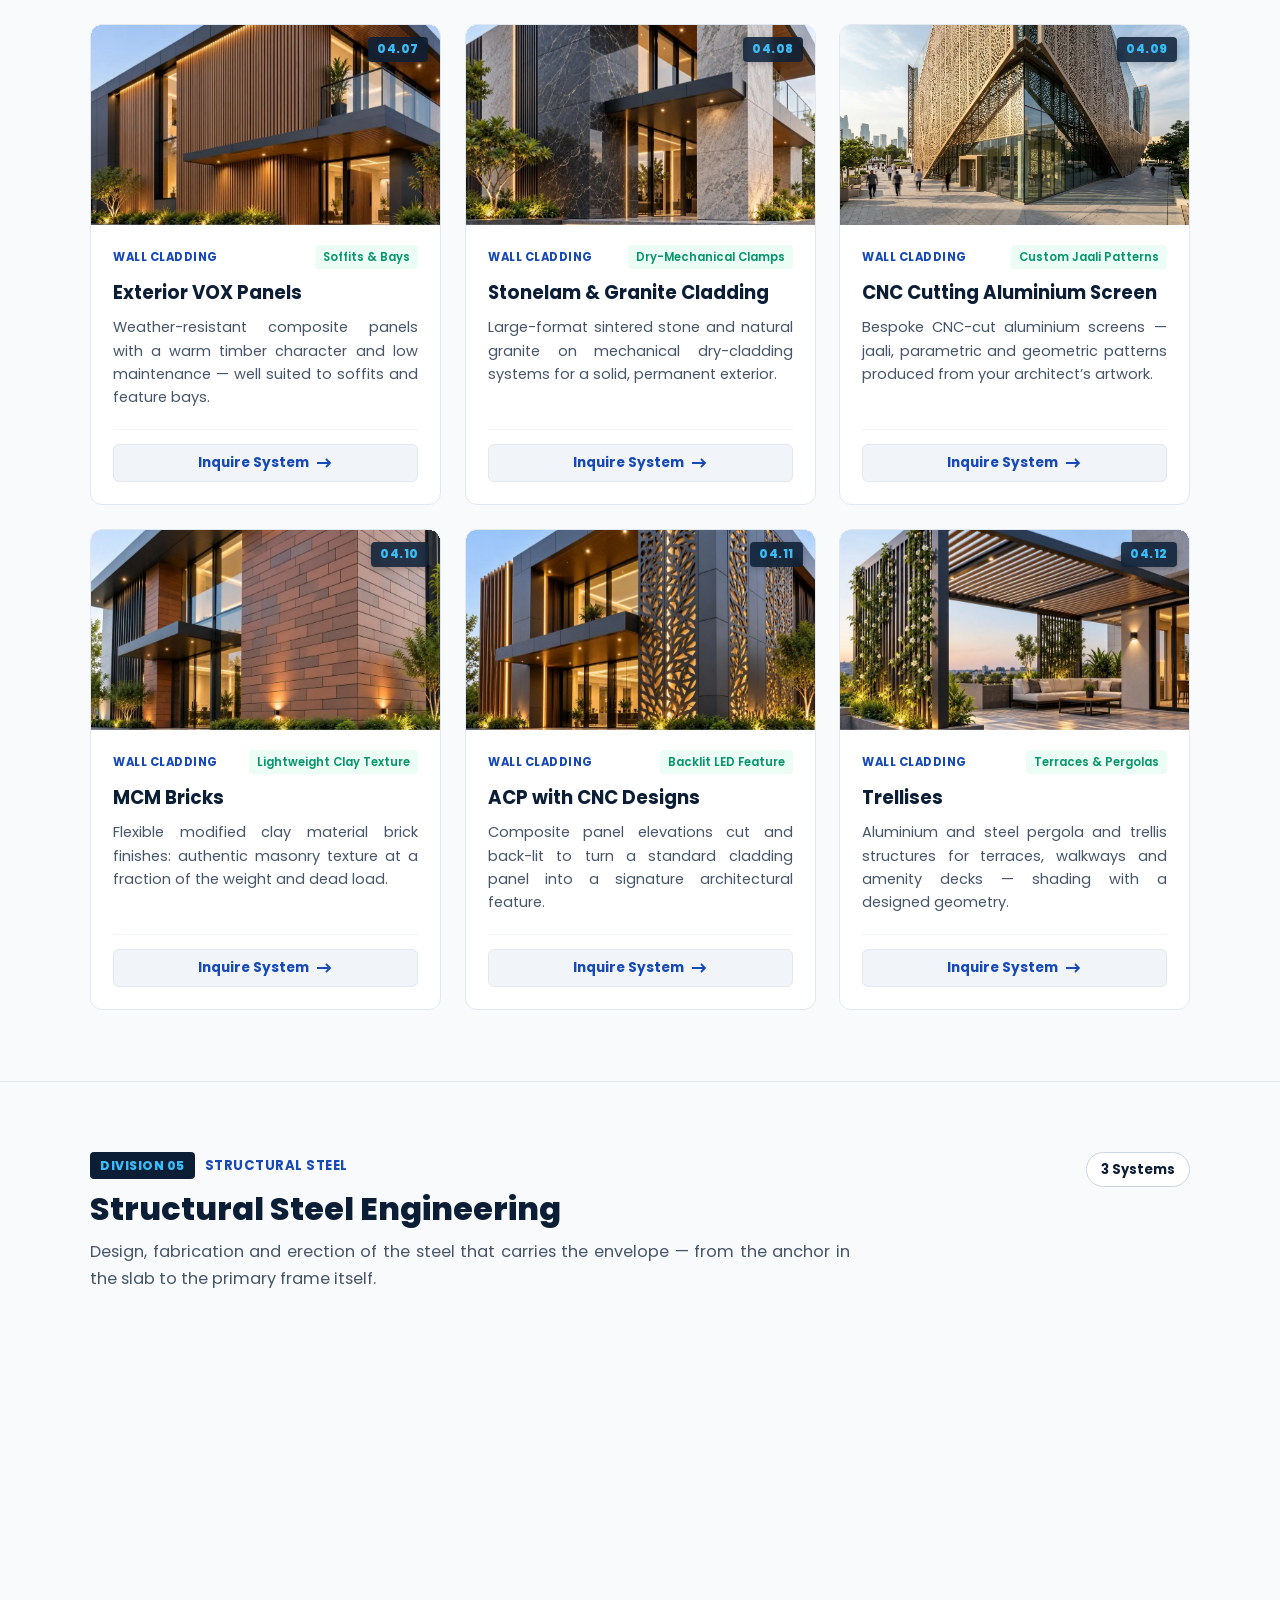
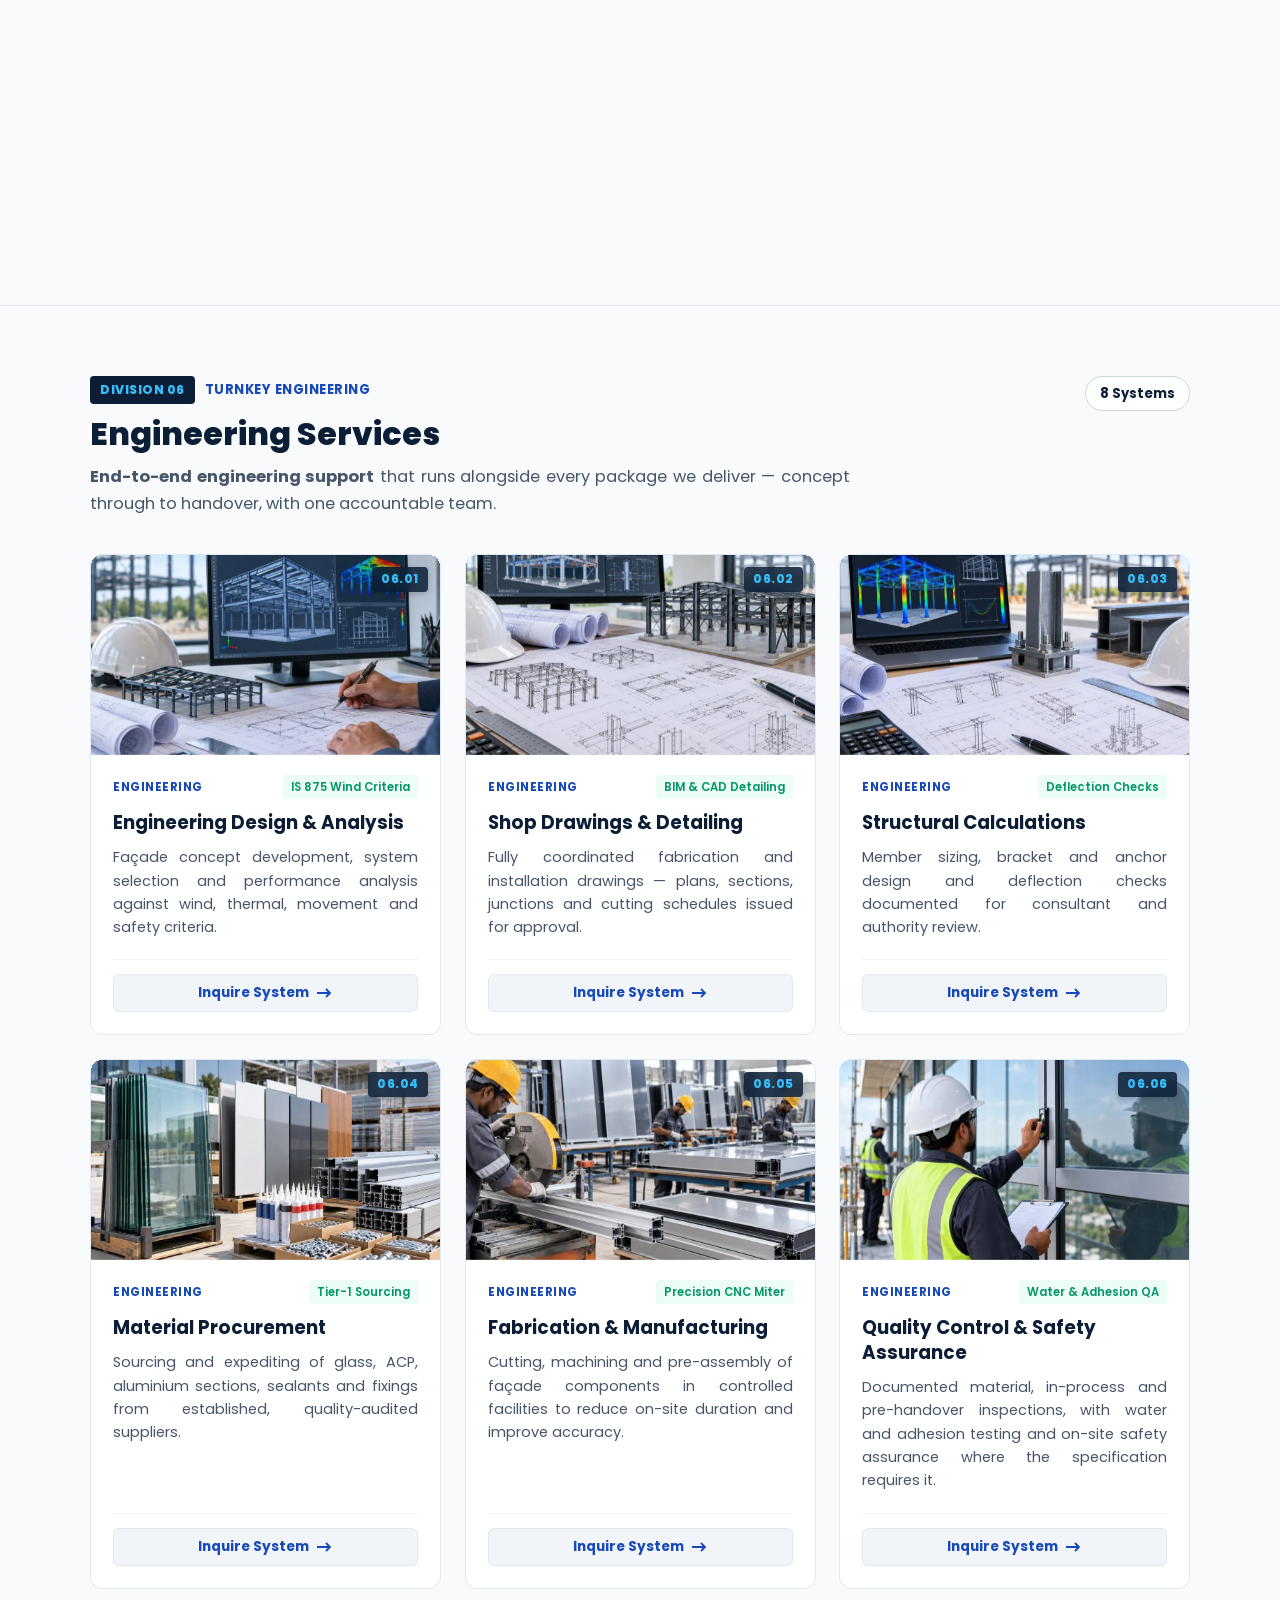
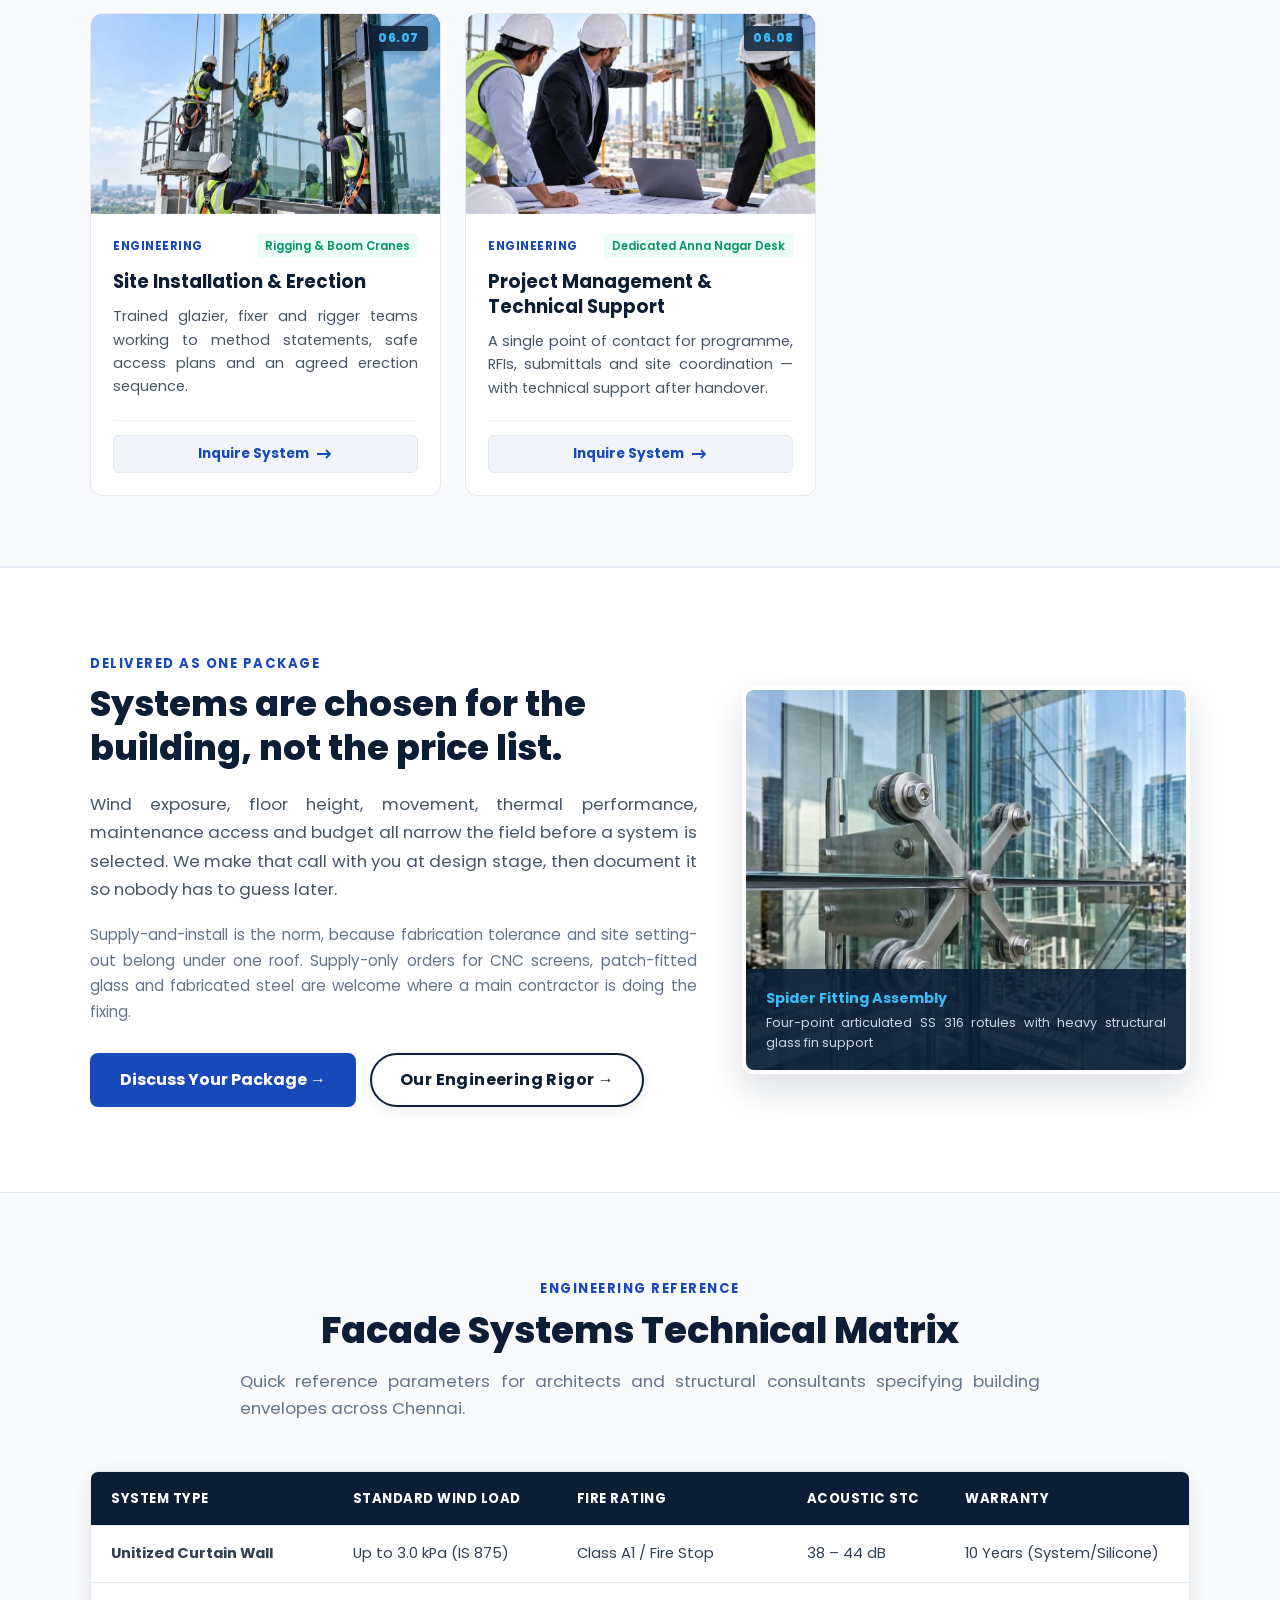
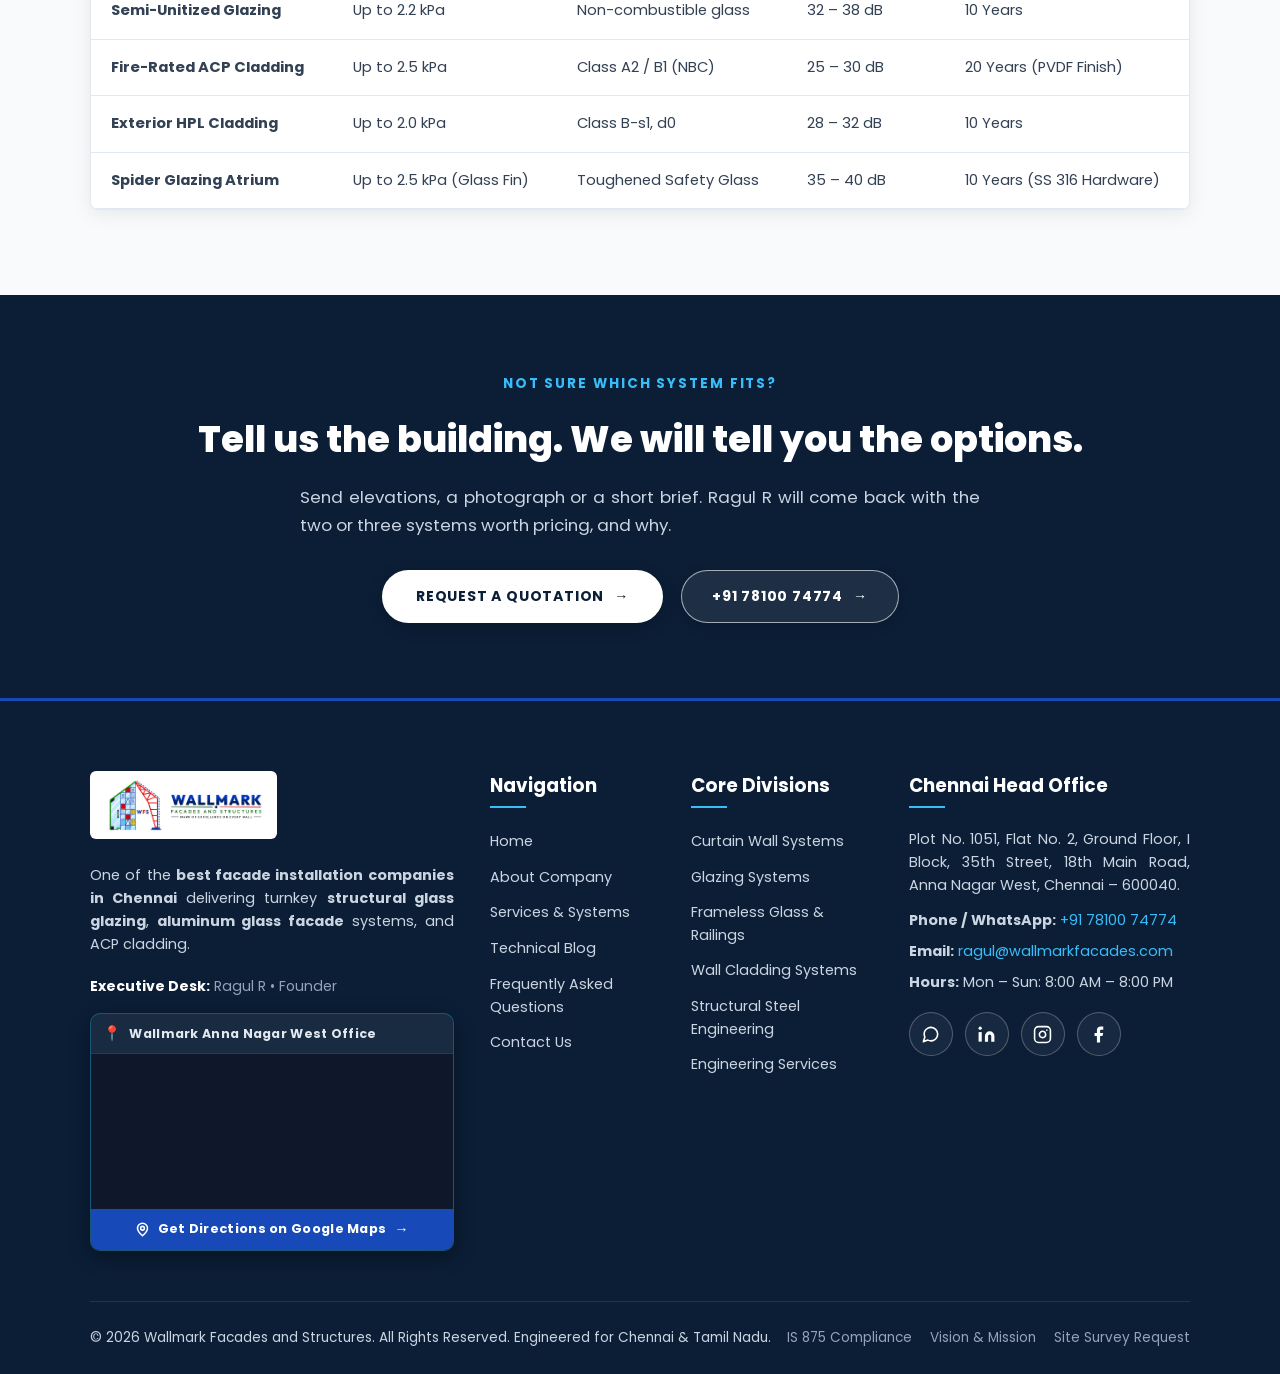
<file: services.html>
﻿<!DOCTYPE html>
<html lang="en">
<head>
  <meta charset="UTF-8">
  <meta name="viewport" content="width=device-width, initial-scale=1.0">
  <title>41 Systems | Best Facade Installation Companies in Chennai | Wallmark</title>
  <meta name="description" content="Explore 41 facade systems from top facade installation companies in Chennai: structural glass glazing, curtain walls, ACP cladding &amp; steel frames.">
  <meta name="keywords" content="best facade installation companies in chennai, best facade installation companies, structural glass glazing, glass facade installation, structural glazing service, aluminum glass facade, acp steel installation, aluminium composite panel installation, external aluminum cladding pannels, Wallmark Facades">
  <meta name="robots" content="index, follow">
  <link rel="canonical" href="https://www.wallmarkfacades.com/services.html">

  <!-- Favicon -->
  <link rel="icon" type="image/png" href="favicon.png">
  <link rel="shortcut icon" href="favicon.ico" type="image/x-icon">
  <link rel="apple-touch-icon" href="apple-touch-icon.png">

  <!-- Google Fonts: Poppins -->
  <link rel="preconnect" href="https://fonts.googleapis.com">
  <link rel="preconnect" href="https://fonts.gstatic.com" crossorigin>
  <link href="https://fonts.googleapis.com/css2?family=Poppins:ital,wght@0,300;0,400;0,500;0,600;0,700;0,800;0,900;1,300;1,400;1,600;1,700&display=swap" rel="stylesheet">

  <link rel="stylesheet" href="styles.css">
</head>
<body>

  <!-- =============================================================
       TOP INFORMATION BAR
  ============================================================== -->
  <div class="top-bar">
    <div class="container">
      <div class="top-bar-text">
        <div class="top-bar-item">
          <span class="unique-meta-badge">
            <svg viewBox="0 0 24 24" fill="none" stroke="currentColor" stroke-width="2.5"><path d="M21 10c0 7-9 13-9 13s-9-6-9-13a9 9 0 0 1 18 0z"></path><circle cx="12" cy="10" r="3"></circle></svg>
          </span>
          <span>Anna Nagar West, Chennai, Tamil Nadu 600040</span>
        </div>
        <div class="top-bar-item">
          <span class="unique-meta-badge">
            <svg viewBox="0 0 24 24" fill="none" stroke="currentColor" stroke-width="2.5"><circle cx="12" cy="12" r="10"></circle><polyline points="12 6 12 12 16 14"></polyline></svg>
          </span>
          <span>Mon – Sun: 8:00 AM – 8:00 PM</span>
        </div>
      </div>
      <div class="top-bar-links">
        <a href="tel:+917810074774">
          <span class="unique-phone-badge">
            <svg viewBox="0 0 24 24" fill="none" stroke="currentColor" stroke-width="2.5"><path d="M22 16.92v3a2 2 0 0 1-2.18 2 19.79 19.79 0 0 1-8.63-3.07 19.5 19.5 0 0 1-6-6 19.79 19.79 0 0 1-3.07-8.67A2 2 0 0 1 4.11 2h3a2 2 0 0 1 2 1.72 12.84 12.84 0 0 0 .7 2.81 2 2 0 0 1-.45 2.11L8.09 9.91a16 16 0 0 0 6 6l1.27-1.27a2 2 0 0 1 2.11-.45 12.84 12.84 0 0 0 2.81.7A2 2 0 0 1 22 16.92z"></path></svg>
          </span>
          <span>+91 78100 74774</span>
        </a>
        <a href="mailto:ragul@wallmarkfacades.com">
          <span class="unique-mail-badge">
            <svg viewBox="0 0 24 24" fill="none" stroke="currentColor" stroke-width="2.2"><path d="M4 4h16c1.1 0 2 .9 2 2v12c0 1.1-.9 2-2 2H4c-1.1 0-2-.9-2-2V6c0-1.1.9-2 2-2z"></path><polyline points="22,6 12,13 2,6"></polyline><circle cx="19" cy="8" r="1.5" fill="#307636"></circle></svg>
          </span>
          <span>ragul@wallmarkfacades.com</span>
        </a>
      </div>
    </div>
  </div>

  <!-- =============================================================
       SITE HEADER
  ============================================================== -->
  <header class="site-header">
    <div class="nav-container">
      <a href="index.html" class="brand-logo" aria-label="Wallmark Facades and Structures Home">
        <img src="logo_horizontal.png" alt="Wallmark Facades Logo" class="site-header-logo" width="280" height="68">
      </a>

      <nav class="main-nav" aria-label="Main Navigation">
        <ul class="nav-menu">
          <li class="nav-item"><a href="index.html" class="nav-link">Home</a></li>
          <li class="nav-item"><a href="about.html" class="nav-link">About</a></li>
          <li class="nav-item">
            <a href="services.html" class="nav-link active">Services <span style="font-size: 0.75rem;">▼</span></a>
            <div class="dropdown-menu">
              <a href="#curtain-wall" class="dropdown-item">Curtain Wall Systems</a>
              <a href="#glazing" class="dropdown-item">Glazing Systems</a>
              <a href="#frameless" class="dropdown-item">Frameless Glass &amp; Patch Fittings</a>
              <a href="#cladding" class="dropdown-item">Wall Cladding Systems</a>
              <a href="#steel" class="dropdown-item">Structural Steel Engineering</a>
              <a href="#engineering" class="dropdown-item">Engineering Services</a>
            </div>
          </li>
          <li class="nav-item"><a href="blog.html" class="nav-link">Blog</a></li>
          <li class="nav-item"><a href="contact.html" class="nav-link">Contact</a></li>
        </ul>

        <div class="header-actions">
          <button class="search-btn" onclick="openSearchModal()" aria-label="Search Services and Guides" title="Search">
            <svg width="18" height="18" viewBox="0 0 24 24" fill="none" stroke="currentColor" stroke-width="2.5"><circle cx="11" cy="11" r="8"></circle><line x1="21" y1="21" x2="16.65" y2="16.65"></line></svg>
          </button>
          <button class="quote-btn" onclick="openQuoteModal()">Request a Quotation &rarr;</button>
          <button class="mobile-toggle" aria-label="Toggle Navigation Menu">
            <svg width="24" height="24" viewBox="0 0 24 24" fill="none" stroke="currentColor" stroke-width="2.5"><line x1="3" y1="12" x2="21" y2="12"></line><line x1="3" y1="6" x2="21" y2="6"></line><line x1="3" y1="18" x2="21" y2="18"></line></svg>
          </button>
        </div>
      </nav>
    </div>
  </header>

  <!-- =============================================================
       PAGE HERO BANNER WITH AUTHENTIC HERO PHOTO
  ============================================================== -->
  <main id="main-content">
    <section class="page-hero">
      <div class="container">
        <div class="page-hero-split-grid">
          <div>
            <div class="breadcrumb">
              <a href="index.html">Home</a> &gt; <span>Capabilities</span>
            </div>
            <span class="page-hero-badge">6 Divisions &bull; 41 Systems &bull; Single-Source Accountability</span>
            <h1>Facade Engineering and Glazing Contractors in Chennai</h1>
            <h2 style="font-size: 1.3rem; font-weight: 600; color: #38bdf8; margin-top: 8px; margin-bottom: 16px; line-height: 1.35;">Everything We Design, Fabricate and Install</h2>
            <p>
              Ranked among the <strong>best facade installation companies in Chennai</strong>, Wallmark delivers certified <strong>structural glass glazing</strong>, high-rise <strong>glass facade installation</strong>, bespoke <strong>aluminum glass facade</strong> packages, and turnkey <strong>acp steel installation</strong> across commercial landmarks.
            </p>
            <div style="display: flex; gap: 14px; flex-wrap: wrap; margin-top: 22px;">
              <a href="#catalog-controls" class="btn btn-primary">Browse 41 Systems &darr;</a>
              <button type="button" class="btn btn-outline btn-specular-light" onclick="openQuoteModal()">Request Project BOQ &rarr;</button>
            </div>
          </div>
          <div>
            <div class="glazing-effect" style="border-radius: 12px; overflow: hidden; box-shadow: 0 16px 36px rgba(11,30,54,0.18); border: 4px solid #ffffff; position: relative;">
              <img src="images/turnkey-contractors.webp" alt="Turnkey facade contractors and architectural glazing installation in Chennai" title="Turnkey Facade Contractors - Wallmark Facades" style="width: 100%; height: 390px; object-fit: cover; display: block;">
              <div style="position: absolute; bottom: 0; left: 0; right: 0; background: rgba(11, 30, 54, 0.90); color: #ffffff; padding: 14px 18px;">
                <span style="font-size: 0.85rem; font-weight: 700; color: #38bdf8;">Architectural Facade &amp; Glazing Installation</span>
                <p style="font-size: 0.78rem; color: #cbd5e1; margin: 2px 0 0 0;">Turnkey Engineering, Fabrication &amp; Site Erection</p>
              </div>
            </div>
          </div>
        </div>

        <!-- Division Overview Grid (Exact 6 cards with authentic photos & animated icons) -->
        <div class="division-overview-grid" style="margin-top: 45px;">
          <!-- Division 1 Card -->
          <a href="#curtain-wall" class="division-overview-card">
            <div>
              <div class="division-overview-card-header">
                <div class="icon-anim-wrap">
                  <svg class="anim-icon icon-curtain-wall" width="28" height="28" viewBox="0 0 24 24" fill="none" stroke="currentColor" stroke-width="2" stroke-linecap="round" stroke-linejoin="round">
                    <rect x="3" y="3" width="18" height="18" rx="2" class="cw-frame"></rect>
                    <line x1="9" y1="3" x2="9" y2="21" class="cw-mullion-1"></line>
                    <line x1="15" y1="3" x2="15" y2="21" class="cw-mullion-2"></line>
                    <line x1="3" y1="9" x2="21" y2="9" class="cw-transom-1"></line>
                    <line x1="3" y1="15" x2="21" y2="15" class="cw-transom-2"></line>
                  </svg>
                </div>
                <div>
                  <span style="font-size: 0.72rem; font-weight: 700; color: #174AB8; text-transform: uppercase; letter-spacing: 0.5px;">Exterior Envelopes</span>
                  <h3>Curtain Wall Systems</h3>
                </div>
              </div>
              <p>Non-load-bearing exterior envelopes engineered to carry wind and seismic movement back to the structural frame, while keeping water and air out.</p>
            </div>
            <div class="division-overview-card-footer">
              <span style="font-size: 0.8rem; font-weight: 700; color: #64748b;">4 Systems</span>
              <span class="explore-link">Explore Systems &rarr;</span>
            </div>
          </a>

          <!-- Division 2 Card -->
          <a href="#glazing" class="division-overview-card">
            <div>
              <div class="division-overview-card-header">
                <div class="icon-anim-wrap">
                  <svg class="anim-icon icon-glazing" width="28" height="28" viewBox="0 0 24 24" fill="none" stroke="currentColor" stroke-width="2" stroke-linecap="round" stroke-linejoin="round">
                    <circle cx="12" cy="12" r="3.5" class="sun-core"></circle>
                    <line x1="12" y1="2" x2="12" y2="5" class="sun-ray ray-1"></line>
                    <line x1="12" y1="19" x2="12" y2="22" class="sun-ray ray-2"></line>
                    <line x1="2" y1="12" x2="5" y2="12" class="sun-ray ray-3"></line>
                    <line x1="19" y1="12" x2="22" y2="12" class="sun-ray ray-4"></line>
                    <line x1="4.93" y1="4.93" x2="7.05" y2="7.05" class="sun-ray ray-5"></line>
                    <line x1="16.95" y1="16.95" x2="19.07" y2="19.07" class="sun-ray ray-6"></line>
                  </svg>
                </div>
                <div>
                  <span style="font-size: 0.72rem; font-weight: 700; color: #174AB8; text-transform: uppercase; letter-spacing: 0.5px;">Structural Glazing</span>
                  <h3>Glazing Systems</h3>
                </div>
              </div>
              <p>Daylight-led glazing solutions &mdash; from frameless spider assemblies to overhead skylights &mdash; engineered for visibility, thermal performance and weather-tightness.</p>
            </div>
            <div class="division-overview-card-footer">
              <span style="font-size: 0.8rem; font-weight: 700; color: #64748b;">6 Systems</span>
              <span class="explore-link">Explore Systems &rarr;</span>
            </div>
          </a>

          <!-- Division 3 Card -->
          <a href="#frameless" class="division-overview-card">
            <div>
              <div class="division-overview-card-header">
                <div class="icon-anim-wrap">
                  <svg class="anim-icon icon-frameless" width="28" height="28" viewBox="0 0 24 24" fill="none" stroke="currentColor" stroke-width="2" stroke-linecap="round" stroke-linejoin="round">
                    <rect x="5" y="3" width="14" height="18" rx="1.5" class="frameless-door"></rect>
                    <circle cx="8" cy="12" r="1.5" class="frameless-handle"></circle>
                    <line x1="5" y1="6" x2="7" y2="6" stroke-width="2.5"></line>
                    <line x1="5" y1="18" x2="7" y2="18" stroke-width="2.5"></line>
                  </svg>
                </div>
                <div>
                  <span style="font-size: 0.72rem; font-weight: 700; color: #174AB8; text-transform: uppercase; letter-spacing: 0.5px;">Interior &amp; Terraces</span>
                  <h3>Frameless Glass &amp; Patch Fittings</h3>
                </div>
              </div>
              <p>Interior and terrace glass built on patch fittings and minimal hardware &mdash; clean sightlines, precise alignment and safe, code-compliant detailing.</p>
            </div>
            <div class="division-overview-card-footer">
              <span style="font-size: 0.8rem; font-weight: 700; color: #64748b;">8 Systems</span>
              <span class="explore-link">Explore Systems &rarr;</span>
            </div>
          </a>

          <!-- Division 4 Card -->
          <a href="#cladding" class="division-overview-card">
            <div>
              <div class="division-overview-card-header">
                <div class="icon-anim-wrap">
                  <svg class="anim-icon icon-cladding" width="28" height="28" viewBox="0 0 24 24" fill="none" stroke="currentColor" stroke-width="2" stroke-linecap="round" stroke-linejoin="round">
                    <path d="M12 2L2 7l10 5 10-5-10-5z" class="clad-top"></path>
                    <path d="M2 12l10 5 10-5" class="clad-mid"></path>
                    <path d="M2 17l10 5 10-5" class="clad-bot"></path>
                  </svg>
                </div>
                <div>
                  <span style="font-size: 0.72rem; font-weight: 700; color: #174AB8; text-transform: uppercase; letter-spacing: 0.5px;">Fire-Rated Cladding</span>
                  <h3>Wall Cladding Systems</h3>
                </div>
              </div>
              <p>A structurally engineered fa&ccedil;ade system combining a robust framing framework with high-quality cladding panels for superior strength, weather protection and architectural versatility.</p>
            </div>
            <div class="division-overview-card-footer">
              <span style="font-size: 0.8rem; font-weight: 700; color: #64748b;">12 Systems</span>
              <span class="explore-link">Explore Systems &rarr;</span>
            </div>
          </a>

          <!-- Division 5 Card -->
          <a href="#steel" class="division-overview-card">
            <div>
              <div class="division-overview-card-header">
                <div class="icon-anim-wrap">
                  <svg class="anim-icon icon-steel" width="28" height="28" viewBox="0 0 24 24" fill="none" stroke="currentColor" stroke-width="2.2" stroke-linecap="round" stroke-linejoin="round">
                    <line x1="4" y1="4" x2="20" y2="4" stroke-width="2.5" class="steel-flange-top"></line>
                    <line x1="4" y1="20" x2="20" y2="20" stroke-width="2.5" class="steel-flange-bot"></line>
                    <line x1="12" y1="4" x2="12" y2="20" stroke-width="2.5" class="steel-web"></line>
                  </svg>
                </div>
                <div>
                  <span style="font-size: 0.72rem; font-weight: 700; color: #174AB8; text-transform: uppercase; letter-spacing: 0.5px;">Structural</span>
                  <h3>Structural Steel Engineering</h3>
                </div>
              </div>
              <p>Design, fabrication and erection of the steel that carries the envelope &mdash; from the anchor in the slab to the primary frame itself.</p>
            </div>
            <div class="division-overview-card-footer">
              <span style="font-size: 0.8rem; font-weight: 700; color: #64748b;">3 Systems</span>
              <span class="explore-link">Explore Systems &rarr;</span>
            </div>
          </a>

          <!-- Division 6 Card -->
          <a href="#engineering" class="division-overview-card">
            <div>
              <div class="division-overview-card-header">
                <div class="icon-anim-wrap">
                  <svg class="anim-icon icon-engineering" width="28" height="28" viewBox="0 0 24 24" fill="none" stroke="currentColor" stroke-width="2" stroke-linecap="round" stroke-linejoin="round">
                    <circle cx="12" cy="12" r="9.5" class="eng-dial"></circle>
                    <polyline points="12 6 12 12 16 14" class="eng-hand"></polyline>
                    <circle cx="12" cy="12" r="1.5" fill="currentColor"></circle>
                  </svg>
                </div>
                <div>
                  <span style="font-size: 0.72rem; font-weight: 700; color: #174AB8; text-transform: uppercase; letter-spacing: 0.5px;">Turnkey</span>
                  <h3>Engineering Services</h3>
                </div>
              </div>
              <p><strong>End-to-end engineering support</strong> that runs alongside every package we deliver &mdash; concept through to handover, with one accountable team.</p>
            </div>
            <div class="division-overview-card-footer">
              <span style="font-size: 0.8rem; font-weight: 700; color: #64748b;">8 Systems</span>
              <span class="explore-link">Explore Systems &rarr;</span>
            </div>
          </a>
        </div>
      </div>
    </section>

    <!-- =============================================================
         STANDALONE SECTION: INTERACTIVE SPECIFICATION & CATALOGUE FINDER
    ============================================================== -->
    <section class="catalog-finder-section" id="catalog-controls">
      <div class="container">
        <!-- Section Header -->
        <div class="catalog-finder-header text-center">
          <div class="section-badge-center">
            <span class="section-badge">
              <svg width="14" height="14" viewBox="0 0 24 24" fill="none" stroke="currentColor" stroke-width="2.5"><polygon points="22 3 2 3 10 12.46 10 19 14 21 14 12.46 22 3"></polygon></svg>
              Interactive Specification Finder
            </span>
          </div>
          <h2 class="catalog-finder-title">Explore All 41 Architectural Systems</h2>
          <p class="catalog-finder-subtitle">
            As one of the <strong>best facade installation companies</strong>, we provide end-to-end <strong>structural glazing service</strong>, custom <strong>aluminium composite panel installation</strong>, and engineered <strong>external aluminum cladding pannels</strong> delivered with single-source warranty accountability.
          </p>
        </div>

        <!-- Standalone Architectural Console Card -->
        <div class="catalog-finder-console">
          <!-- Top Row: Search Box & Live Counter -->
          <div class="console-top-row">
            <div class="search-system-box">
              <svg width="18" height="18" viewBox="0 0 24 24" fill="none" stroke="currentColor" stroke-width="2.2"><circle cx="11" cy="11" r="8"></circle><line x1="21" y1="21" x2="16.65" y2="16.65"></line></svg>
              <input type="search" class="search-system-input" id="systemSearchInput" placeholder="Search 41 systems — try “glazing”, “ACP”, “trellises”, “canopy”…" autocomplete="off" aria-label="Search systems">
            </div>

            <div class="filter-status-box">
              <span class="status-live-dot"></span>
              <p id="systemsCountDisplay">Showing <strong>41</strong> of 41 systems</p>
            </div>
          </div>

          <!-- Divider -->
          <div class="console-divider"></div>

          <!-- Middle Row: Category Chip Buttons (Jelly Radio Theme) -->
          <div class="console-division-row">
            <div class="filter-chips-label">
              <span>Filter by Division:</span>
            </div>
            <div class="filter-chips-wrap">
              <button type="button" class="filter-chip is-active" data-division="all"><span class="jelly-radio-dot"></span> All <span class="count-badge">(41)</span></button>
              <button type="button" class="filter-chip" data-division="curtain-wall"><span class="jelly-radio-dot"></span> Curtain Wall <span class="count-badge">(4)</span></button>
              <button type="button" class="filter-chip" data-division="glazing"><span class="jelly-radio-dot"></span> Glazing <span class="count-badge">(6)</span></button>
              <button type="button" class="filter-chip" data-division="frameless"><span class="jelly-radio-dot"></span> Frameless Glass <span class="count-badge">(8)</span></button>
              <button type="button" class="filter-chip" data-division="cladding"><span class="jelly-radio-dot"></span> Wall Cladding <span class="count-badge">(12)</span></button>
              <button type="button" class="filter-chip" data-division="steel"><span class="jelly-radio-dot"></span> Structural Steel <span class="count-badge">(3)</span></button>
              <button type="button" class="filter-chip" data-division="engineering"><span class="jelly-radio-dot"></span> Engineering Services <span class="count-badge">(8)</span></button>
            </div>
          </div>

          <!-- Bottom Row: Popular Searches Shortcuts -->
          <div class="console-shortcuts-row">
            <span class="shortcuts-label">Quick Search:</span>
            <div class="shortcuts-tags">
              <button type="button" class="shortcut-tag" onclick="quickSearch('Curtain Wall')">Curtain Wall</button>
              <button type="button" class="shortcut-tag" onclick="quickSearch('Skylights')">Skylights</button>
              <button type="button" class="shortcut-tag" onclick="quickSearch('ACP')">ACP Cladding</button>
              <button type="button" class="shortcut-tag" onclick="quickSearch('Spider')">Spider Glazing</button>
              <button type="button" class="shortcut-tag" onclick="quickSearch('Trellises')">Trellises</button>
              <button type="button" class="shortcut-tag" onclick="quickSearch('Canopy')">Canopies</button>
              <button type="button" class="shortcut-tag" onclick="quickSearch('PEB')">PEB Steel</button>
            </div>
          </div>
        </div>
      </div>
    </section>

    <!-- Search / Filter Fallback: No Results -->
    <div class="container">
      <div class="no-results-box" id="catalogNoResults">
        <h3 style="font-size: 1.3rem; font-weight: 700; color: #0b1e36; margin-bottom: 8px;">No system matches your search.</h3>
        <p style="color: #64748b; font-size: 0.95rem; max-width: 580px; margin: 0 auto 18px;">
          We may still deliver it. Clear the filters or send your drawings across to our engineering desk in Anna Nagar West.
        </p>
        <div style="display: flex; gap: 12px; justify-content: center; flex-wrap: wrap;">
          <button type="button" class="btn btn-outline" id="clearSearchBtn">Clear Filters</button>
          <button type="button" class="btn btn-primary" onclick="openQuoteModal()">Ask Us Directly &rarr;</button>
        </div>
      </div>
    </div>
    <!-- =============================================================
         DIVISION 01: CURTAIN WALL SYSTEMS (4 SYSTEMS)
    ============================================================== -->
    <section class="division-section" id="curtain-wall">
      <div class="container">
        <div class="division-header-wrap">
          <div class="division-header-main">
            <div class="division-tag-wrap">
              <span class="division-id-pill">Division 01</span>
              <span class="division-category-tag">Exterior Envelopes</span>
            </div>
            <h2 class="division-title">Curtain Wall Systems</h2>
            <p class="division-blurb">Non-load-bearing <strong>aluminum glass facade</strong> and unitized exterior envelopes engineered to carry wind and seismic movement back to the structural frame, while keeping water and air out.</p>
          </div>
          <span class="division-count-badge">4 Systems</span>
        </div>
        <div class="systems-grid">
          <!-- System 01.01 -->
          <div class="system-card">
            <div class="system-card-img-wrap">
              <img src="images/systems/stick-curtain-wall-glass-installation.webp" alt="Stick Curtain Wall Systems by Wallmark Facades Chennai" class="system-card-img" loading="lazy">
              <span class="system-num-badge-floating">01.01</span>
            </div>
            <div class="system-card-body">
              <div class="system-card-top">
                <span class="system-division-name">Curtain Wall</span>
                <span class="system-spec-pill">IS 875 Compliant</span>
              </div>
              <h3 class="system-card-title">Stick Curtain Wall Systems</h3>
              <p class="system-card-desc">Versatile, cost-effective façades assembled on site — mullions and transoms erected piece by piece for high structural integrity and design flexibility.</p>
              <div class="system-card-action">
                <button type="button" class="inquire-system-btn" onclick="openQuoteModal('curtain-wall', 'Stick Curtain Wall Systems')">
                  Inquire System <svg width="15" height="10" viewBox="0 0 15 10" fill="none" stroke="currentColor" stroke-width="1.8"><path d="M0 5h13M9 1l4 4-4 4"></path></svg>
                </button>
              </div>
            </div>
          </div>
          <!-- System 01.02 -->
          <div class="system-card">
            <div class="system-card-img-wrap">
              <img src="images/systems/unitized-curtain-wall-glass-installation.webp" alt="Unitized Curtain Wall Systems by Wallmark Facades Chennai" class="system-card-img" loading="lazy">
              <span class="system-num-badge-floating">01.02</span>
            </div>
            <div class="system-card-body">
              <div class="system-card-top">
                <span class="system-division-name">Curtain Wall</span>
                <span class="system-spec-pill">High-Rise Speed</span>
              </div>
              <h3 class="system-card-title">Unitized Curtain Wall Systems</h3>
              <p class="system-card-desc">Factory-assembled panels delivered glazed and sealed for superior quality control, tight tolerances and dramatically faster installation on high-rise projects.</p>
              <div class="system-card-action">
                <button type="button" class="inquire-system-btn" onclick="openQuoteModal('curtain-wall', 'Unitized Curtain Wall Systems')">
                  Inquire System <svg width="15" height="10" viewBox="0 0 15 10" fill="none" stroke="currentColor" stroke-width="1.8"><path d="M0 5h13M9 1l4 4-4 4"></path></svg>
                </button>
              </div>
            </div>
          </div>
          <!-- System 01.03 -->
          <div class="system-card">
            <div class="system-card-img-wrap">
              <img src="images/systems/semi-unitized-curtain-wall-glass-installation.webp" alt="Semi-Unitized Curtain Wall Systems by Wallmark Facades Chennai" class="system-card-img" loading="lazy">
              <span class="system-num-badge-floating">01.03</span>
            </div>
            <div class="system-card-body">
              <div class="system-card-top">
                <span class="system-division-name">Curtain Wall</span>
                <span class="system-spec-pill">Hybrid Flexibility</span>
              </div>
              <h3 class="system-card-title">Semi-Unitized Curtain Wall Systems</h3>
              <p class="system-card-desc">Factory-fabricated components married to on-site assembly — the quality of unitized work with the flexibility and cost profile of stick systems.</p>
              <div class="system-card-action">
                <button type="button" class="inquire-system-btn" onclick="openQuoteModal('curtain-wall', 'Semi-Unitized Curtain Wall Systems')">
                  Inquire System <svg width="15" height="10" viewBox="0 0 15 10" fill="none" stroke="currentColor" stroke-width="1.8"><path d="M0 5h13M9 1l4 4-4 4"></path></svg>
                </button>
              </div>
            </div>
          </div>
          <!-- System 01.04 -->
          <div class="system-card">
            <div class="system-card-img-wrap">
              <img src="images/systems/pressure-plate-curtain-wall-glass-installation.webp" alt="Pressure Plate Curtain Wall Systems by Wallmark Facades Chennai" class="system-card-img" loading="lazy">
              <span class="system-num-badge-floating">01.04</span>
            </div>
            <div class="system-card-body">
              <div class="system-card-top">
                <span class="system-division-name">Curtain Wall</span>
                <span class="system-spec-pill">Weather-Tight Grid</span>
              </div>
              <h3 class="system-card-title">Pressure Plate Curtain Wall Systems</h3>
              <p class="system-card-desc">Pressure plates and cover caps mechanically retain the glass, delivering robust weather resistance and a crisp, repeatable architectural grid.</p>
              <div class="system-card-action">
                <button type="button" class="inquire-system-btn" onclick="openQuoteModal('curtain-wall', 'Pressure Plate Curtain Wall Systems')">
                  Inquire System <svg width="15" height="10" viewBox="0 0 15 10" fill="none" stroke="currentColor" stroke-width="1.8"><path d="M0 5h13M9 1l4 4-4 4"></path></svg>
                </button>
              </div>
            </div>
          </div>
        </div>
      </div>
    </section>

    <!-- =============================================================
         DIVISION 02: GLAZING SYSTEMS (6 SYSTEMS)
    ============================================================== -->
    <section class="division-section" id="glazing">
      <div class="container">
        <div class="division-header-wrap">
          <div class="division-header-main">
            <div class="division-tag-wrap">
              <span class="division-id-pill">Division 02</span>
              <span class="division-category-tag">Structural Glass Glazing</span>
            </div>
            <h2 class="division-title">Glazing Systems</h2>
            <p class="division-blurb">Daylight-led <strong>structural glass glazing</strong> and <strong>glass facade installation</strong> solutions — from frameless spider assemblies to overhead skylights — engineered for visibility, thermal performance and weather-tightness.</p>
          </div>
          <span class="division-count-badge">6 Systems</span>
        </div>
        <div class="systems-grid">
          <!-- System 02.01 -->
          <div class="system-card">
            <div class="system-card-img-wrap">
              <img src="images/systems/structural-glazing-spider-glazing-systems.webp" alt="Spider Glazing Systems by Wallmark Facades Chennai" class="system-card-img" loading="lazy">
              <span class="system-num-badge-floating">02.01</span>
            </div>
            <div class="system-card-body">
              <div class="system-card-top">
                <span class="system-division-name">Glazing</span>
                <span class="system-spec-pill">SS 316 Castings</span>
              </div>
              <h3 class="system-card-title">Spider Glazing Systems</h3>
              <p class="system-card-desc">Stainless steel spider fittings bolted through toughened glass create a sleek, near-invisible frameless façade with maximum transparency.</p>
              <div class="system-card-action">
                <button type="button" class="inquire-system-btn" onclick="openQuoteModal('glazing', 'Spider Glazing Systems')">
                  Inquire System <svg width="15" height="10" viewBox="0 0 15 10" fill="none" stroke="currentColor" stroke-width="1.8"><path d="M0 5h13M9 1l4 4-4 4"></path></svg>
                </button>
              </div>
            </div>
          </div>
          <!-- System 02.02 -->
          <div class="system-card">
            <div class="system-card-img-wrap">
              <img src="images/systems/structural-glazing-strip-glazing-systems.webp" alt="Strip Glazing Systems by Wallmark Facades Chennai" class="system-card-img" loading="lazy">
              <span class="system-num-badge-floating">02.02</span>
            </div>
            <div class="system-card-body">
              <div class="system-card-top">
                <span class="system-division-name">Glazing</span>
                <span class="system-spec-pill">Continuous Elevation</span>
              </div>
              <h3 class="system-card-title">Strip Glazing Systems</h3>
              <p class="system-card-desc">Continuous horizontal glass bands across the elevation for a uniform, contemporary reading with strong weather performance and daylight gain.</p>
              <div class="system-card-action">
                <button type="button" class="inquire-system-btn" onclick="openQuoteModal('glazing', 'Strip Glazing Systems')">
                  Inquire System <svg width="15" height="10" viewBox="0 0 15 10" fill="none" stroke="currentColor" stroke-width="1.8"><path d="M0 5h13M9 1l4 4-4 4"></path></svg>
                </button>
              </div>
            </div>
          </div>
          <!-- System 02.03 -->
          <div class="system-card">
            <div class="system-card-img-wrap">
              <img src="images/systems/structural-glazing-skylights.webp" alt="Skylights by Wallmark Facades Chennai" class="system-card-img" loading="lazy">
              <span class="system-num-badge-floating">02.03</span>
            </div>
            <div class="system-card-body">
              <div class="system-card-top">
                <span class="system-division-name">Glazing</span>
                <span class="system-spec-pill">Overhead Safety Glass</span>
              </div>
              <h3 class="system-card-title">Skylights</h3>
              <p class="system-card-desc">Overhead glazing engineered for drainage, thermal load and safety — bringing controlled natural daylight deep into atria and circulation spaces.</p>
              <div class="system-card-action">
                <button type="button" class="inquire-system-btn" onclick="openQuoteModal('glazing', 'Skylights')">
                  Inquire System <svg width="15" height="10" viewBox="0 0 15 10" fill="none" stroke="currentColor" stroke-width="1.8"><path d="M0 5h13M9 1l4 4-4 4"></path></svg>
                </button>
              </div>
            </div>
          </div>
          <!-- System 02.04 -->
          <div class="system-card">
            <div class="system-card-img-wrap">
              <img src="images/systems/structural-glazing-aluminium-frame-canopy.webp" alt="Aluminium Frame Canopy by Wallmark Facades Chennai" class="system-card-img" loading="lazy">
              <span class="system-num-badge-floating">02.04</span>
            </div>
            <div class="system-card-body">
              <div class="system-card-top">
                <span class="system-division-name">Glazing</span>
                <span class="system-spec-pill">6063 T6 Alloy</span>
              </div>
              <h3 class="system-card-title">Aluminium Frame Canopy</h3>
              <p class="system-card-desc">Lightweight aluminium canopy framing with glass or composite infill for entrance protection with a refined, corrosion-resistant finish.</p>
              <div class="system-card-action">
                <button type="button" class="inquire-system-btn" onclick="openQuoteModal('glazing', 'Aluminium Frame Canopy')">
                  Inquire System <svg width="15" height="10" viewBox="0 0 15 10" fill="none" stroke="currentColor" stroke-width="1.8"><path d="M0 5h13M9 1l4 4-4 4"></path></svg>
                </button>
              </div>
            </div>
          </div>
          <!-- System 02.05 -->
          <div class="system-card">
            <div class="system-card-img-wrap">
              <img src="images/systems/structural-glazing-mild-steel-frame-canopy.webp" alt="Mild Steel Frame Canopy by Wallmark Facades Chennai" class="system-card-img" loading="lazy">
              <span class="system-num-badge-floating">02.05</span>
            </div>
            <div class="system-card-body">
              <div class="system-card-top">
                <span class="system-division-name">Glazing</span>
                <span class="system-spec-pill">Wide Cantilever Span</span>
              </div>
              <h3 class="system-card-title">Mild Steel Frame Canopy</h3>
              <p class="system-card-desc">Heavier MS structural canopy framing for wider spans and feature entrance glazing, fabricated, treated and erected in-house.</p>
              <div class="system-card-action">
                <button type="button" class="inquire-system-btn" onclick="openQuoteModal('glazing', 'Mild Steel Frame Canopy')">
                  Inquire System <svg width="15" height="10" viewBox="0 0 15 10" fill="none" stroke="currentColor" stroke-width="1.8"><path d="M0 5h13M9 1l4 4-4 4"></path></svg>
                </button>
              </div>
            </div>
          </div>
          <!-- System 02.06 -->
          <div class="system-card">
            <div class="system-card-img-wrap">
              <img src="images/systems/structural-glazing-entrance-glazing.webp" alt="Entrance Glazing by Wallmark Facades Chennai" class="system-card-img" loading="lazy">
              <span class="system-num-badge-floating">02.06</span>
            </div>
            <div class="system-card-body">
              <div class="system-card-top">
                <span class="system-division-name">Glazing</span>
                <span class="system-spec-pill">Turnkey Lobby Portals</span>
              </div>
              <h3 class="system-card-title">Entrance Glazing</h3>
              <p class="system-card-desc">Full-height entrance assemblies that tie canopy, portal and lobby glazing into one coherent, weather-sealed arrival statement.</p>
              <div class="system-card-action">
                <button type="button" class="inquire-system-btn" onclick="openQuoteModal('glazing', 'Entrance Glazing')">
                  Inquire System <svg width="15" height="10" viewBox="0 0 15 10" fill="none" stroke="currentColor" stroke-width="1.8"><path d="M0 5h13M9 1l4 4-4 4"></path></svg>
                </button>
              </div>
            </div>
          </div>
        </div>
      </div>
    </section>

    <!-- =============================================================
         DIVISION 03: FRAMELESS GLASS & PATCH FITTINGS (8 SYSTEMS)
    ============================================================== -->
    <section class="division-section" id="frameless">
      <div class="container">
        <div class="division-header-wrap">
          <div class="division-header-main">
            <div class="division-tag-wrap">
              <span class="division-id-pill">Division 03</span>
              <span class="division-category-tag">Interior & Terraces</span>
            </div>
            <h2 class="division-title">Frameless Glass & Patch Fittings</h2>
            <p class="division-blurb">Interior and terrace glass built on patch fittings and minimal hardware — clean sightlines, precise alignment and safe, code-compliant detailing.</p>
          </div>
          <span class="division-count-badge">8 Systems</span>
        </div>
        <div class="systems-grid">
          <!-- System 03.01 -->
          <div class="system-card">
            <div class="system-card-img-wrap">
              <img src="images/systems/frameless-glass-doors-fixed-glass.webp" alt="Doors & Fixed Glass by Wallmark Facades Chennai" class="system-card-img" loading="lazy">
              <span class="system-num-badge-floating">03.01</span>
            </div>
            <div class="system-card-body">
              <div class="system-card-top">
                <span class="system-division-name">Frameless Glass</span>
                <span class="system-spec-pill">Heavy-Duty Springs</span>
              </div>
              <h3 class="system-card-title">Doors & Fixed Glass</h3>
              <p class="system-card-desc">Toughened frameless door leaves with patch fittings, floor springs and matched fixed panels for a seamless, hardware-light opening.</p>
              <div class="system-card-action">
                <button type="button" class="inquire-system-btn" onclick="openQuoteModal('frameless', 'Doors & Fixed Glass')">
                  Inquire System <svg width="15" height="10" viewBox="0 0 15 10" fill="none" stroke="currentColor" stroke-width="1.8"><path d="M0 5h13M9 1l4 4-4 4"></path></svg>
                </button>
              </div>
            </div>
          </div>
          <!-- System 03.02 -->
          <div class="system-card">
            <div class="system-card-img-wrap">
              <img src="images/systems/frameless-glass-shower-cubicles.webp" alt="Shower Cubicles by Wallmark Facades Chennai" class="system-card-img" loading="lazy">
              <span class="system-num-badge-floating">03.02</span>
            </div>
            <div class="system-card-body">
              <div class="system-card-top">
                <span class="system-division-name">Frameless Glass</span>
                <span class="system-spec-pill">10mm/12mm Toughened</span>
              </div>
              <h3 class="system-card-title">Shower Cubicles</h3>
              <p class="system-card-desc">Made-to-measure toughened enclosures with concealed hinges, precision-drilled glass and reliable long-term water sealing.</p>
              <div class="system-card-action">
                <button type="button" class="inquire-system-btn" onclick="openQuoteModal('frameless', 'Shower Cubicles')">
                  Inquire System <svg width="15" height="10" viewBox="0 0 15 10" fill="none" stroke="currentColor" stroke-width="1.8"><path d="M0 5h13M9 1l4 4-4 4"></path></svg>
                </button>
              </div>
            </div>
          </div>
          <!-- System 03.03 -->
          <div class="system-card">
            <div class="system-card-img-wrap">
              <img src="images/systems/frameless-glass-wall-connecting-profile.webp" alt="Wall Connecting Profile by Wallmark Facades Chennai" class="system-card-img" loading="lazy">
              <span class="system-num-badge-floating">03.03</span>
            </div>
            <div class="system-card-body">
              <div class="system-card-top">
                <span class="system-division-name">Frameless Glass</span>
                <span class="system-spec-pill">Slim Hardware Profile</span>
              </div>
              <h3 class="system-card-title">Wall Connecting Profile</h3>
              <p class="system-card-desc">Slim connecting profiles that join glass to wall and glass to glass with a discreet, dust-resistant, easily serviceable joint.</p>
              <div class="system-card-action">
                <button type="button" class="inquire-system-btn" onclick="openQuoteModal('frameless', 'Wall Connecting Profile')">
                  Inquire System <svg width="15" height="10" viewBox="0 0 15 10" fill="none" stroke="currentColor" stroke-width="1.8"><path d="M0 5h13M9 1l4 4-4 4"></path></svg>
                </button>
              </div>
            </div>
          </div>
          <!-- System 03.04 -->
          <div class="system-card">
            <div class="system-card-img-wrap">
              <img src="images/systems/frameless-glass-staircase-balcony-railings.webp" alt="Staircase & Balcony Railings by Wallmark Facades Chennai" class="system-card-img" loading="lazy">
              <span class="system-num-badge-floating">03.04</span>
            </div>
            <div class="system-card-body">
              <div class="system-card-top">
                <span class="system-division-name">Frameless Glass</span>
                <span class="system-spec-pill">Line-Load Certified</span>
              </div>
              <h3 class="system-card-title">Staircase & Balcony Railings</h3>
              <p class="system-card-desc">Structural glass balustrades on base shoe or standoff fixings, engineered for handrail load and edge protection compliance.</p>
              <div class="system-card-action">
                <button type="button" class="inquire-system-btn" onclick="openQuoteModal('frameless', 'Staircase & Balcony Railings')">
                  Inquire System <svg width="15" height="10" viewBox="0 0 15 10" fill="none" stroke="currentColor" stroke-width="1.8"><path d="M0 5h13M9 1l4 4-4 4"></path></svg>
                </button>
              </div>
            </div>
          </div>
          <!-- System 03.05 -->
          <div class="system-card">
            <div class="system-card-img-wrap">
              <img src="images/systems/frameless-glass-automatic-sensor-doors.webp" alt="Automatic Sensor Doors by Wallmark Facades Chennai" class="system-card-img" loading="lazy">
              <span class="system-num-badge-floating">03.05</span>
            </div>
            <div class="system-card-body">
              <div class="system-card-top">
                <span class="system-division-name">Frameless Glass</span>
                <span class="system-spec-pill">Motion Radar Control</span>
              </div>
              <h3 class="system-card-title">Automatic Sensor Doors</h3>
              <p class="system-card-desc">Sliding sensor door assemblies with fail-safe operation for lobbies, showrooms and clinical entrances — supplied, installed and commissioned.</p>
              <div class="system-card-action">
                <button type="button" class="inquire-system-btn" onclick="openQuoteModal('frameless', 'Automatic Sensor Doors')">
                  Inquire System <svg width="15" height="10" viewBox="0 0 15 10" fill="none" stroke="currentColor" stroke-width="1.8"><path d="M0 5h13M9 1l4 4-4 4"></path></svg>
                </button>
              </div>
            </div>
          </div>
          <!-- System 03.06 -->
          <div class="system-card">
            <div class="system-card-img-wrap">
              <img src="images/systems/frameless-glass-aluminium-slim-partition.webp" alt="Aluminium Slim Partition by Wallmark Facades Chennai" class="system-card-img" loading="lazy">
              <span class="system-num-badge-floating">03.06</span>
            </div>
            <div class="system-card-body">
              <div class="system-card-top">
                <span class="system-division-name">Frameless Glass</span>
                <span class="system-spec-pill">Acoustic STC Rated</span>
              </div>
              <h3 class="system-card-title">Aluminium Slim Partition</h3>
              <p class="system-card-desc">Slim-profile aluminium and glass partitions for offices — acoustic-rated options, flush door integration and clean ceiling junctions.</p>
              <div class="system-card-action">
                <button type="button" class="inquire-system-btn" onclick="openQuoteModal('frameless', 'Aluminium Slim Partition')">
                  Inquire System <svg width="15" height="10" viewBox="0 0 15 10" fill="none" stroke="currentColor" stroke-width="1.8"><path d="M0 5h13M9 1l4 4-4 4"></path></svg>
                </button>
              </div>
            </div>
          </div>
          <!-- System 03.07 -->
          <div class="system-card">
            <div class="system-card-img-wrap">
              <img src="images/systems/frameless-glass-switchable-glass.webp" alt="Switchable Glass by Wallmark Facades Chennai" class="system-card-img" loading="lazy">
              <span class="system-num-badge-floating">03.07</span>
            </div>
            <div class="system-card-body">
              <div class="system-card-top">
                <span class="system-division-name">Frameless Glass</span>
                <span class="system-spec-pill">PDLC Smart Tech</span>
              </div>
              <h3 class="system-card-title">Switchable Glass</h3>
              <p class="system-card-desc">PDLC smart glass that turns from clear to opaque on demand — instant privacy for boardrooms, consulting rooms and premium residences.</p>
              <div class="system-card-action">
                <button type="button" class="inquire-system-btn" onclick="openQuoteModal('frameless', 'Switchable Glass')">
                  Inquire System <svg width="15" height="10" viewBox="0 0 15 10" fill="none" stroke="currentColor" stroke-width="1.8"><path d="M0 5h13M9 1l4 4-4 4"></path></svg>
                </button>
              </div>
            </div>
          </div>
          <!-- System 03.08 -->
          <div class="system-card">
            <div class="system-card-img-wrap">
              <img src="images/systems/frameless-glass-mirror-wall-grooved-glass-panels.webp" alt="Mirror Wall & Grooved Glass Panels by Wallmark Facades Chennai" class="system-card-img" loading="lazy">
              <span class="system-num-badge-floating">03.08</span>
            </div>
            <div class="system-card-body">
              <div class="system-card-top">
                <span class="system-division-name">Frameless Glass</span>
                <span class="system-spec-pill">Bespoke Bevelled Finish</span>
              </div>
              <h3 class="system-card-title">Mirror Wall & Grooved Glass Panels</h3>
              <p class="system-card-desc">Decorative mirror walls, bevelled and grooved panels and antique finishes for feature walls, lobbies and hospitality interiors.</p>
              <div class="system-card-action">
                <button type="button" class="inquire-system-btn" onclick="openQuoteModal('frameless', 'Mirror Wall & Grooved Glass Panels')">
                  Inquire System <svg width="15" height="10" viewBox="0 0 15 10" fill="none" stroke="currentColor" stroke-width="1.8"><path d="M0 5h13M9 1l4 4-4 4"></path></svg>
                </button>
              </div>
            </div>
          </div>
        </div>
      </div>
    </section>

    <!-- =============================================================
         DIVISION 04: WALL CLADDING SYSTEMS (12 SYSTEMS)
    ============================================================== -->
    <section class="division-section" id="cladding">
      <div class="container">
        <div class="division-header-wrap">
          <div class="division-header-main">
            <div class="division-tag-wrap">
              <span class="division-id-pill">Division 04</span>
              <span class="division-category-tag">Fire-Rated Cladding</span>
            </div>
            <h2 class="division-title">Wall Cladding Systems</h2>
            <p class="division-blurb">A structurally engineered fa&ccedil;ade system combining robust <strong>acp steel installation</strong>, certified <strong>aluminium composite panel installation</strong>, and durable <strong>external aluminum cladding pannels</strong> for superior weather protection.</p>
          </div>
          <span class="division-count-badge">12 Systems</span>
        </div>
        <div class="systems-grid">
          <!-- System 04.01 -->
          <div class="system-card">
            <div class="system-card-img-wrap">
              <img src="images/systems/wall-cladding-aluminium-composite-panel-cladding.webp" alt="Aluminium Composite Panel Cladding by Wallmark Facades Chennai" class="system-card-img" loading="lazy">
              <span class="system-num-badge-floating">04.01</span>
            </div>
            <div class="system-card-body">
              <div class="system-card-top">
                <span class="system-division-name">Wall Cladding</span>
                <span class="system-spec-pill">Class A2 / PVDF</span>
              </div>
              <h3 class="system-card-title">Aluminium Composite Panel Cladding</h3>
              <p class="system-card-desc">ACP cladding on engineered aluminium framing — the most cost-accessible route to a sharp, flat, modern elevation.</p>
              <div class="system-card-action">
                <button type="button" class="inquire-system-btn" onclick="openQuoteModal('cladding', 'Aluminium Composite Panel Cladding')">
                  Inquire System <svg width="15" height="10" viewBox="0 0 15 10" fill="none" stroke="currentColor" stroke-width="1.8"><path d="M0 5h13M9 1l4 4-4 4"></path></svg>
                </button>
              </div>
            </div>
          </div>
          <!-- System 04.02 -->
          <div class="system-card">
            <div class="system-card-img-wrap">
              <img src="images/systems/wall-cladding-high-pressure-laminate-cladding.webp" alt="High Pressure Laminate Cladding by Wallmark Facades Chennai" class="system-card-img" loading="lazy">
              <span class="system-num-badge-floating">04.02</span>
            </div>
            <div class="system-card-body">
              <div class="system-card-top">
                <span class="system-division-name">Wall Cladding</span>
                <span class="system-spec-pill">6mm / 8mm / 10mm</span>
              </div>
              <h3 class="system-card-title">High Pressure Laminate Cladding</h3>
              <p class="system-card-desc">HPL compact panels with high impact and UV resistance, delivering timber and stone reads without natural-material maintenance.</p>
              <div class="system-card-action">
                <button type="button" class="inquire-system-btn" onclick="openQuoteModal('cladding', 'High Pressure Laminate Cladding')">
                  Inquire System <svg width="15" height="10" viewBox="0 0 15 10" fill="none" stroke="currentColor" stroke-width="1.8"><path d="M0 5h13M9 1l4 4-4 4"></path></svg>
                </button>
              </div>
            </div>
          </div>
          <!-- System 04.03 -->
          <div class="system-card">
            <div class="system-card-img-wrap">
              <img src="images/systems/wall-cladding-fcb-shera-board-cladding.webp" alt="FCB & Shera Board Cladding by Wallmark Facades Chennai" class="system-card-img" loading="lazy">
              <span class="system-num-badge-floating">04.03</span>
            </div>
            <div class="system-card-body">
              <div class="system-card-top">
                <span class="system-division-name">Wall Cladding</span>
                <span class="system-spec-pill">Moisture Resistant</span>
              </div>
              <h3 class="system-card-title">FCB & Shera Board Cladding</h3>
              <p class="system-card-desc">Fibre cement and Shera boards for durable, fire-resistant and moisture-tolerant exterior surfaces, ready for texture or paint finish.</p>
              <div class="system-card-action">
                <button type="button" class="inquire-system-btn" onclick="openQuoteModal('cladding', 'FCB & Shera Board Cladding')">
                  Inquire System <svg width="15" height="10" viewBox="0 0 15 10" fill="none" stroke="currentColor" stroke-width="1.8"><path d="M0 5h13M9 1l4 4-4 4"></path></svg>
                </button>
              </div>
            </div>
          </div>
          <!-- System 04.04 -->
          <div class="system-card">
            <div class="system-card-img-wrap">
              <img src="images/systems/wall-cladding-ss-pvd-sheets-cladding.webp" alt="SS PVD Sheets Cladding by Wallmark Facades Chennai" class="system-card-img" loading="lazy">
              <span class="system-num-badge-floating">04.04</span>
            </div>
            <div class="system-card-body">
              <div class="system-card-top">
                <span class="system-division-name">Wall Cladding</span>
                <span class="system-spec-pill">Mirror / Hairline PVD</span>
              </div>
              <h3 class="system-card-title">SS PVD Sheets Cladding</h3>
              <p class="system-card-desc">PVD-coated stainless steel in mirror, hairline and matt finishes for entrance features, columns and high-wear premium surfaces.</p>
              <div class="system-card-action">
                <button type="button" class="inquire-system-btn" onclick="openQuoteModal('cladding', 'SS PVD Sheets Cladding')">
                  Inquire System <svg width="15" height="10" viewBox="0 0 15 10" fill="none" stroke="currentColor" stroke-width="1.8"><path d="M0 5h13M9 1l4 4-4 4"></path></svg>
                </button>
              </div>
            </div>
          </div>
          <!-- System 04.05 -->
          <div class="system-card">
            <div class="system-card-img-wrap">
              <img src="images/systems/wall-cladding-aluminium-or-ms-perforated-sheets.webp" alt="Aluminium or MS Perforated Sheets by Wallmark Facades Chennai" class="system-card-img" loading="lazy">
              <span class="system-num-badge-floating">04.05</span>
            </div>
            <div class="system-card-body">
              <div class="system-card-top">
                <span class="system-division-name">Wall Cladding</span>
                <span class="system-spec-pill">Solar Shading Ratio</span>
              </div>
              <h3 class="system-card-title">Aluminium or MS Perforated Sheets</h3>
              <p class="system-card-desc">CNC-perforated metal screens that filter solar gain and privacy while carrying pattern, gradient or imagery across the façade.</p>
              <div class="system-card-action">
                <button type="button" class="inquire-system-btn" onclick="openQuoteModal('cladding', 'Aluminium or MS Perforated Sheets')">
                  Inquire System <svg width="15" height="10" viewBox="0 0 15 10" fill="none" stroke="currentColor" stroke-width="1.8"><path d="M0 5h13M9 1l4 4-4 4"></path></svg>
                </button>
              </div>
            </div>
          </div>
          <!-- System 04.06 -->
          <div class="system-card">
            <div class="system-card-img-wrap">
              <img src="images/systems/wall-cladding-aluminium-vertical-fins.webp" alt="Aluminium Vertical Fins by Wallmark Facades Chennai" class="system-card-img" loading="lazy">
              <span class="system-num-badge-floating">04.06</span>
            </div>
            <div class="system-card-body">
              <div class="system-card-top">
                <span class="system-division-name">Wall Cladding</span>
                <span class="system-spec-pill">Architectural Rhythm</span>
              </div>
              <h3 class="system-card-title">Aluminium Vertical Fins</h3>
              <p class="system-card-desc">Vertical fin and batten systems that add rhythm, depth and shadow line to otherwise flat elevations.</p>
              <div class="system-card-action">
                <button type="button" class="inquire-system-btn" onclick="openQuoteModal('cladding', 'Aluminium Vertical Fins')">
                  Inquire System <svg width="15" height="10" viewBox="0 0 15 10" fill="none" stroke="currentColor" stroke-width="1.8"><path d="M0 5h13M9 1l4 4-4 4"></path></svg>
                </button>
              </div>
            </div>
          </div>
          <!-- System 04.07 -->
          <div class="system-card">
            <div class="system-card-img-wrap">
              <img src="images/systems/wall-cladding-exterior-vox-panels.webp" alt="Exterior VOX Panels by Wallmark Facades Chennai" class="system-card-img" loading="lazy">
              <span class="system-num-badge-floating">04.07</span>
            </div>
            <div class="system-card-body">
              <div class="system-card-top">
                <span class="system-division-name">Wall Cladding</span>
                <span class="system-spec-pill">Soffits & Bays</span>
              </div>
              <h3 class="system-card-title">Exterior VOX Panels</h3>
              <p class="system-card-desc">Weather-resistant composite panels with a warm timber character and low maintenance — well suited to soffits and feature bays.</p>
              <div class="system-card-action">
                <button type="button" class="inquire-system-btn" onclick="openQuoteModal('cladding', 'Exterior VOX Panels')">
                  Inquire System <svg width="15" height="10" viewBox="0 0 15 10" fill="none" stroke="currentColor" stroke-width="1.8"><path d="M0 5h13M9 1l4 4-4 4"></path></svg>
                </button>
              </div>
            </div>
          </div>
          <!-- System 04.08 -->
          <div class="system-card">
            <div class="system-card-img-wrap">
              <img src="images/systems/wall-cladding-stonelam-granite-cladding.webp" alt="Stonelam & Granite Cladding by Wallmark Facades Chennai" class="system-card-img" loading="lazy">
              <span class="system-num-badge-floating">04.08</span>
            </div>
            <div class="system-card-body">
              <div class="system-card-top">
                <span class="system-division-name">Wall Cladding</span>
                <span class="system-spec-pill">Dry-Mechanical Clamps</span>
              </div>
              <h3 class="system-card-title">Stonelam & Granite Cladding</h3>
              <p class="system-card-desc">Large-format sintered stone and natural granite on mechanical dry-cladding systems for a solid, permanent exterior.</p>
              <div class="system-card-action">
                <button type="button" class="inquire-system-btn" onclick="openQuoteModal('cladding', 'Stonelam & Granite Cladding')">
                  Inquire System <svg width="15" height="10" viewBox="0 0 15 10" fill="none" stroke="currentColor" stroke-width="1.8"><path d="M0 5h13M9 1l4 4-4 4"></path></svg>
                </button>
              </div>
            </div>
          </div>
          <!-- System 04.09 -->
          <div class="system-card">
            <div class="system-card-img-wrap">
              <img src="images/systems/wall-cladding-cnc-cutting-aluminium-screen.webp" alt="CNC Cutting Aluminium Screen by Wallmark Facades Chennai" class="system-card-img" loading="lazy">
              <span class="system-num-badge-floating">04.09</span>
            </div>
            <div class="system-card-body">
              <div class="system-card-top">
                <span class="system-division-name">Wall Cladding</span>
                <span class="system-spec-pill">Custom Jaali Patterns</span>
              </div>
              <h3 class="system-card-title">CNC Cutting Aluminium Screen</h3>
              <p class="system-card-desc">Bespoke CNC-cut aluminium screens — jaali, parametric and geometric patterns produced from your architect’s artwork.</p>
              <div class="system-card-action">
                <button type="button" class="inquire-system-btn" onclick="openQuoteModal('cladding', 'CNC Cutting Aluminium Screen')">
                  Inquire System <svg width="15" height="10" viewBox="0 0 15 10" fill="none" stroke="currentColor" stroke-width="1.8"><path d="M0 5h13M9 1l4 4-4 4"></path></svg>
                </button>
              </div>
            </div>
          </div>
          <!-- System 04.10 -->
          <div class="system-card">
            <div class="system-card-img-wrap">
              <img src="images/systems/wall-cladding-mcm-bricks.webp" alt="MCM Bricks by Wallmark Facades Chennai" class="system-card-img" loading="lazy">
              <span class="system-num-badge-floating">04.10</span>
            </div>
            <div class="system-card-body">
              <div class="system-card-top">
                <span class="system-division-name">Wall Cladding</span>
                <span class="system-spec-pill">Lightweight Clay Texture</span>
              </div>
              <h3 class="system-card-title">MCM Bricks</h3>
              <p class="system-card-desc">Flexible modified clay material brick finishes: authentic masonry texture at a fraction of the weight and dead load.</p>
              <div class="system-card-action">
                <button type="button" class="inquire-system-btn" onclick="openQuoteModal('cladding', 'MCM Bricks')">
                  Inquire System <svg width="15" height="10" viewBox="0 0 15 10" fill="none" stroke="currentColor" stroke-width="1.8"><path d="M0 5h13M9 1l4 4-4 4"></path></svg>
                </button>
              </div>
            </div>
          </div>
          <!-- System 04.11 -->
          <div class="system-card">
            <div class="system-card-img-wrap">
              <img src="images/systems/wall-cladding-acp-with-cnc-designs.webp" alt="ACP with CNC Designs by Wallmark Facades Chennai" class="system-card-img" loading="lazy">
              <span class="system-num-badge-floating">04.11</span>
            </div>
            <div class="system-card-body">
              <div class="system-card-top">
                <span class="system-division-name">Wall Cladding</span>
                <span class="system-spec-pill">Backlit LED Feature</span>
              </div>
              <h3 class="system-card-title">ACP with CNC Designs</h3>
              <p class="system-card-desc">Composite panel elevations cut and back-lit to turn a standard cladding panel into a signature architectural feature.</p>
              <div class="system-card-action">
                <button type="button" class="inquire-system-btn" onclick="openQuoteModal('cladding', 'ACP with CNC Designs')">
                  Inquire System <svg width="15" height="10" viewBox="0 0 15 10" fill="none" stroke="currentColor" stroke-width="1.8"><path d="M0 5h13M9 1l4 4-4 4"></path></svg>
                </button>
              </div>
            </div>
          </div>
          <!-- System 04.12 -->
          <div class="system-card">
            <div class="system-card-img-wrap">
              <img src="images/systems/wall-cladding-trellises.webp" alt="Trellises by Wallmark Facades Chennai" class="system-card-img" loading="lazy">
              <span class="system-num-badge-floating">04.12</span>
            </div>
            <div class="system-card-body">
              <div class="system-card-top">
                <span class="system-division-name">Wall Cladding</span>
                <span class="system-spec-pill">Terraces & Pergolas</span>
              </div>
              <h3 class="system-card-title">Trellises</h3>
              <p class="system-card-desc">Aluminium and steel pergola and trellis structures for terraces, walkways and amenity decks — shading with a designed geometry.</p>
              <div class="system-card-action">
                <button type="button" class="inquire-system-btn" onclick="openQuoteModal('cladding', 'Trellises')">
                  Inquire System <svg width="15" height="10" viewBox="0 0 15 10" fill="none" stroke="currentColor" stroke-width="1.8"><path d="M0 5h13M9 1l4 4-4 4"></path></svg>
                </button>
              </div>
            </div>
          </div>
        </div>
      </div>
    </section>

    <!-- =============================================================
         DIVISION 05: STRUCTURAL STEEL ENGINEERING (3 SYSTEMS)
    ============================================================== -->
    <section class="division-section" id="steel">
      <div class="container">
        <div class="division-header-wrap">
          <div class="division-header-main">
            <div class="division-tag-wrap">
              <span class="division-id-pill">Division 05</span>
              <span class="division-category-tag">Structural Steel</span>
            </div>
            <h2 class="division-title">Structural Steel Engineering</h2>
            <p class="division-blurb">Design, fabrication and erection of the steel that carries the envelope — from the anchor in the slab to the primary frame itself.</p>
          </div>
          <span class="division-count-badge">3 Systems</span>
        </div>
        <div class="systems-grid">
          <!-- System 05.01 -->
          <div class="system-card">
            <div class="system-card-img-wrap">
              <img src="images/systems/steel-structure-anchorage-hooks-eye-bolts.webp" alt="Anchorage Hooks & Eye Bolts by Wallmark Facades Chennai" class="system-card-img" loading="lazy">
              <span class="system-num-badge-floating">05.01</span>
            </div>
            <div class="system-card-body">
              <div class="system-card-top">
                <span class="system-division-name">Structural Steel</span>
                <span class="system-spec-pill">Safety Pull-Tested</span>
              </div>
              <h3 class="system-card-title">Anchorage Hooks & Eye Bolts</h3>
              <p class="system-card-desc">Certified anchorage points and eye bolts for façade access, rope access and maintenance loading, set out with the envelope design.</p>
              <div class="system-card-action">
                <button type="button" class="inquire-system-btn" onclick="openQuoteModal('steel', 'Anchorage Hooks & Eye Bolts')">
                  Inquire System <svg width="15" height="10" viewBox="0 0 15 10" fill="none" stroke="currentColor" stroke-width="1.8"><path d="M0 5h13M9 1l4 4-4 4"></path></svg>
                </button>
              </div>
            </div>
          </div>
          <!-- System 05.02 -->
          <div class="system-card">
            <div class="system-card-img-wrap">
              <img src="images/systems/steel-structure-peb-engineering-conventional-steel-structures.webp" alt="PEB Engineering & Conventional Steel Structures by Wallmark Facades Chennai" class="system-card-img" loading="lazy">
              <span class="system-num-badge-floating">05.02</span>
            </div>
            <div class="system-card-body">
              <div class="system-card-top">
                <span class="system-division-name">Structural Steel</span>
                <span class="system-spec-pill">Turnkey Framework</span>
              </div>
              <h3 class="system-card-title">PEB Engineering & Conventional Steel Structures</h3>
              <p class="system-card-desc">Pre-engineered buildings and conventional frames — rafters, purlins, bracing, cladding and roofing, engineered as one package.</p>
              <div class="system-card-action">
                <button type="button" class="inquire-system-btn" onclick="openQuoteModal('steel', 'PEB Engineering & Conventional Steel Structures')">
                  Inquire System <svg width="15" height="10" viewBox="0 0 15 10" fill="none" stroke="currentColor" stroke-width="1.8"><path d="M0 5h13M9 1l4 4-4 4"></path></svg>
                </button>
              </div>
            </div>
          </div>
          <!-- System 05.03 -->
          <div class="system-card">
            <div class="system-card-img-wrap">
              <img src="images/systems/steel-structure-mild-steel-fabrication-erection.webp" alt="Mild Steel Fabrication & Erection by Wallmark Facades Chennai" class="system-card-img" loading="lazy">
              <span class="system-num-badge-floating">05.03</span>
            </div>
            <div class="system-card-body">
              <div class="system-card-top">
                <span class="system-division-name">Structural Steel</span>
                <span class="system-spec-pill">Certified Welder QA</span>
              </div>
              <h3 class="system-card-title">Mild Steel Fabrication & Erection</h3>
              <p class="system-card-desc">Shop fabrication, surface treatment and site erection of MS support steel, secondary framing and façade sub-structures.</p>
              <div class="system-card-action">
                <button type="button" class="inquire-system-btn" onclick="openQuoteModal('steel', 'Mild Steel Fabrication & Erection')">
                  Inquire System <svg width="15" height="10" viewBox="0 0 15 10" fill="none" stroke="currentColor" stroke-width="1.8"><path d="M0 5h13M9 1l4 4-4 4"></path></svg>
                </button>
              </div>
            </div>
          </div>
        </div>
      </div>
    </section>

    <!-- =============================================================
         DIVISION 06: ENGINEERING SERVICES (8 SYSTEMS)
    ============================================================== -->
    <section class="division-section" id="engineering">
      <div class="container">
        <div class="division-header-wrap">
          <div class="division-header-main">
            <div class="division-tag-wrap">
              <span class="division-id-pill">Division 06</span>
              <span class="division-category-tag">Turnkey Engineering</span>
            </div>
            <h2 class="division-title">Engineering Services</h2>
            <p class="division-blurb"><strong>End-to-end engineering support</strong> that runs alongside every package we deliver — concept through to handover, with one accountable team.</p>
          </div>
          <span class="division-count-badge">8 Systems</span>
        </div>
        <div class="systems-grid">
          <!-- System 06.01 -->
          <div class="system-card">
            <div class="system-card-img-wrap">
              <img src="images/systems/engineering-design-engineering-design-analysis.webp" alt="Engineering Design & Analysis by Wallmark Facades Chennai" class="system-card-img" loading="lazy">
              <span class="system-num-badge-floating">06.01</span>
            </div>
            <div class="system-card-body">
              <div class="system-card-top">
                <span class="system-division-name">Engineering</span>
                <span class="system-spec-pill">IS 875 Wind Criteria</span>
              </div>
              <h3 class="system-card-title">Engineering Design & Analysis</h3>
              <p class="system-card-desc">Façade concept development, system selection and performance analysis against wind, thermal, movement and safety criteria.</p>
              <div class="system-card-action">
                <button type="button" class="inquire-system-btn" onclick="openQuoteModal('engineering', 'Engineering Design & Analysis')">
                  Inquire System <svg width="15" height="10" viewBox="0 0 15 10" fill="none" stroke="currentColor" stroke-width="1.8"><path d="M0 5h13M9 1l4 4-4 4"></path></svg>
                </button>
              </div>
            </div>
          </div>
          <!-- System 06.02 -->
          <div class="system-card">
            <div class="system-card-img-wrap">
              <img src="images/systems/engineering-design-shop-drawings-detailing.webp" alt="Shop Drawings & Detailing by Wallmark Facades Chennai" class="system-card-img" loading="lazy">
              <span class="system-num-badge-floating">06.02</span>
            </div>
            <div class="system-card-body">
              <div class="system-card-top">
                <span class="system-division-name">Engineering</span>
                <span class="system-spec-pill">BIM & CAD Detailing</span>
              </div>
              <h3 class="system-card-title">Shop Drawings & Detailing</h3>
              <p class="system-card-desc">Fully coordinated fabrication and installation drawings — plans, sections, junctions and cutting schedules issued for approval.</p>
              <div class="system-card-action">
                <button type="button" class="inquire-system-btn" onclick="openQuoteModal('engineering', 'Shop Drawings & Detailing')">
                  Inquire System <svg width="15" height="10" viewBox="0 0 15 10" fill="none" stroke="currentColor" stroke-width="1.8"><path d="M0 5h13M9 1l4 4-4 4"></path></svg>
                </button>
              </div>
            </div>
          </div>
          <!-- System 06.03 -->
          <div class="system-card">
            <div class="system-card-img-wrap">
              <img src="images/systems/engineering-design-structural-calculations.webp" alt="Structural Calculations by Wallmark Facades Chennai" class="system-card-img" loading="lazy">
              <span class="system-num-badge-floating">06.03</span>
            </div>
            <div class="system-card-body">
              <div class="system-card-top">
                <span class="system-division-name">Engineering</span>
                <span class="system-spec-pill">Deflection Checks</span>
              </div>
              <h3 class="system-card-title">Structural Calculations</h3>
              <p class="system-card-desc">Member sizing, bracket and anchor design and deflection checks documented for consultant and authority review.</p>
              <div class="system-card-action">
                <button type="button" class="inquire-system-btn" onclick="openQuoteModal('engineering', 'Structural Calculations')">
                  Inquire System <svg width="15" height="10" viewBox="0 0 15 10" fill="none" stroke="currentColor" stroke-width="1.8"><path d="M0 5h13M9 1l4 4-4 4"></path></svg>
                </button>
              </div>
            </div>
          </div>
          <!-- System 06.04 -->
          <div class="system-card">
            <div class="system-card-img-wrap">
              <img src="images/systems/material-procurement.webp" alt="Material Procurement by Wallmark Facades Chennai" class="system-card-img" loading="lazy">
              <span class="system-num-badge-floating">06.04</span>
            </div>
            <div class="system-card-body">
              <div class="system-card-top">
                <span class="system-division-name">Engineering</span>
                <span class="system-spec-pill">Tier-1 Sourcing</span>
              </div>
              <h3 class="system-card-title">Material Procurement</h3>
              <p class="system-card-desc">Sourcing and expediting of glass, ACP, aluminium sections, sealants and fixings from established, quality-audited suppliers.</p>
              <div class="system-card-action">
                <button type="button" class="inquire-system-btn" onclick="openQuoteModal('engineering', 'Material Procurement')">
                  Inquire System <svg width="15" height="10" viewBox="0 0 15 10" fill="none" stroke="currentColor" stroke-width="1.8"><path d="M0 5h13M9 1l4 4-4 4"></path></svg>
                </button>
              </div>
            </div>
          </div>
          <!-- System 06.05 -->
          <div class="system-card">
            <div class="system-card-img-wrap">
              <img src="images/systems/fabrication.webp" alt="Fabrication & Manufacturing by Wallmark Facades Chennai" class="system-card-img" loading="lazy">
              <span class="system-num-badge-floating">06.05</span>
            </div>
            <div class="system-card-body">
              <div class="system-card-top">
                <span class="system-division-name">Engineering</span>
                <span class="system-spec-pill">Precision CNC Miter</span>
              </div>
              <h3 class="system-card-title">Fabrication & Manufacturing</h3>
              <p class="system-card-desc">Cutting, machining and pre-assembly of façade components in controlled facilities to reduce on-site duration and improve accuracy.</p>
              <div class="system-card-action">
                <button type="button" class="inquire-system-btn" onclick="openQuoteModal('engineering', 'Fabrication & Manufacturing')">
                  Inquire System <svg width="15" height="10" viewBox="0 0 15 10" fill="none" stroke="currentColor" stroke-width="1.8"><path d="M0 5h13M9 1l4 4-4 4"></path></svg>
                </button>
              </div>
            </div>
          </div>
          <!-- System 06.06 -->
          <div class="system-card">
            <div class="system-card-img-wrap">
              <img src="images/systems/qa-quality.webp" alt="Quality Control & Safety Assurance by Wallmark Facades Chennai" class="system-card-img" loading="lazy">
              <span class="system-num-badge-floating">06.06</span>
            </div>
            <div class="system-card-body">
              <div class="system-card-top">
                <span class="system-division-name">Engineering</span>
                <span class="system-spec-pill">Water & Adhesion QA</span>
              </div>
              <h3 class="system-card-title">Quality Control & Safety Assurance</h3>
              <p class="system-card-desc">Documented material, in-process and pre-handover inspections, with water and adhesion testing and on-site safety assurance where the specification requires it.</p>
              <div class="system-card-action">
                <button type="button" class="inquire-system-btn" onclick="openQuoteModal('engineering', 'Quality Control & Safety Assurance')">
                  Inquire System <svg width="15" height="10" viewBox="0 0 15 10" fill="none" stroke="currentColor" stroke-width="1.8"><path d="M0 5h13M9 1l4 4-4 4"></path></svg>
                </button>
              </div>
            </div>
          </div>
          <!-- System 06.07 -->
          <div class="system-card">
            <div class="system-card-img-wrap">
              <img src="images/systems/site-installation.webp" alt="Site Installation & Erection by Wallmark Facades Chennai" class="system-card-img" loading="lazy">
              <span class="system-num-badge-floating">06.07</span>
            </div>
            <div class="system-card-body">
              <div class="system-card-top">
                <span class="system-division-name">Engineering</span>
                <span class="system-spec-pill">Rigging & Boom Cranes</span>
              </div>
              <h3 class="system-card-title">Site Installation & Erection</h3>
              <p class="system-card-desc">Trained glazier, fixer and rigger teams working to method statements, safe access plans and an agreed erection sequence.</p>
              <div class="system-card-action">
                <button type="button" class="inquire-system-btn" onclick="openQuoteModal('engineering', 'Site Installation & Erection')">
                  Inquire System <svg width="15" height="10" viewBox="0 0 15 10" fill="none" stroke="currentColor" stroke-width="1.8"><path d="M0 5h13M9 1l4 4-4 4"></path></svg>
                </button>
              </div>
            </div>
          </div>
          <!-- System 06.08 -->
          <div class="system-card">
            <div class="system-card-img-wrap">
              <img src="images/systems/project-management.webp" alt="Project Management & Technical Support by Wallmark Facades Chennai" class="system-card-img" loading="lazy">
              <span class="system-num-badge-floating">06.08</span>
            </div>
            <div class="system-card-body">
              <div class="system-card-top">
                <span class="system-division-name">Engineering</span>
                <span class="system-spec-pill">Dedicated Anna Nagar Desk</span>
              </div>
              <h3 class="system-card-title">Project Management & Technical Support</h3>
              <p class="system-card-desc">A single point of contact for programme, RFIs, submittals and site coordination — with technical support after handover.</p>
              <div class="system-card-action">
                <button type="button" class="inquire-system-btn" onclick="openQuoteModal('engineering', 'Project Management & Technical Support')">
                  Inquire System <svg width="15" height="10" viewBox="0 0 15 10" fill="none" stroke="currentColor" stroke-width="1.8"><path d="M0 5h13M9 1l4 4-4 4"></path></svg>
                </button>
              </div>
            </div>
          </div>
        </div>
      </div>
    </section>

    <!-- =============================================================
         SECTION: DELIVERED AS ONE PACKAGE (AUTHENTIC WALLMARK RIGOR)
    ============================================================== -->
    <section style="padding: 85px 0; background: #ffffff; border-top: 1px solid #e2e8f0;">
      <div class="container">
        <div class="service-feature-split-grid">
          <div>
            <span class="section-badge">Delivered As One Package</span>
            <h2 style="font-size: 2.2rem; font-weight: 800; color: #0b1e36; line-height: 1.25; margin-bottom: 20px;">
              Systems are chosen for the building, not the price list.
            </h2>
            <p style="color: #475569; font-size: 1.05rem; line-height: 1.7; margin-bottom: 18px;">
              Wind exposure, floor height, movement, thermal performance, maintenance access and budget all narrow the field before a system is selected. We make that call with you at design stage, then document it so nobody has to guess later.
            </p>
            <p style="color: #64748b; font-size: 0.95rem; line-height: 1.7; margin-bottom: 28px;">
              Supply-and-install is the norm, because fabrication tolerance and site setting-out belong under one roof. Supply-only orders for CNC screens, patch-fitted glass and fabricated steel are welcome where a main contractor is doing the fixing.
            </p>
            <div style="display: flex; gap: 14px; flex-wrap: wrap;">
              <button type="button" class="btn btn-primary" onclick="openQuoteModal()">Discuss Your Package &rarr;</button>
              <a href="about.html" class="btn btn-outline">Our Engineering Rigor &rarr;</a>
            </div>
          </div>

          <div>
            <div style="border-radius: 12px; overflow: hidden; box-shadow: 0 16px 36px rgba(11,30,54,0.14); border: 4px solid #ffffff; position: relative;">
              <img src="images/spider-glass-fitting.webp" alt="Spider fitting point-fixed four-point assembly" style="width: 100%; height: 380px; object-fit: cover;">
              <div style="position: absolute; bottom: 0; left: 0; right: 0; background: rgba(11, 30, 54, 0.90); color: #ffffff; padding: 16px 20px;">
                <span style="font-size: 0.9rem; font-weight: 700; color: #38bdf8;">Spider Fitting Assembly</span>
                <p style="font-size: 0.8rem; color: #cbd5e1; margin: 2px 0 0 0;">Four-point articulated SS 316 rotules with heavy structural glass fin support</p>
              </div>
            </div>
          </div>
        </div>
      </div>
    </section>

    <!-- =============================================================
         SECTION: SYSTEM SPECIFICATIONS MATRIX
    ============================================================== -->
    <section style="padding: 85px 0; background: #f8fafc; border-top: 1px solid #e2e8f0;">
      <div class="container">
        <div class="section-header">
          <span class="section-badge">Engineering Reference</span>
          <h2>Facade Systems Technical Matrix</h2>
          <p>Quick reference parameters for architects and structural consultants specifying building envelopes across Chennai.</p>
        </div>

        <p class="mobile-swipe-hint">&larr; Swipe horizontally to view full matrix &rarr;</p>
        <div class="table-responsive">
          <table class="benchmark-table">
            <thead>
              <tr>
                <th>System Type</th>
                <th>Standard Wind Load</th>
                <th>Fire Rating</th>
                <th>Acoustic STC</th>
                <th>Warranty</th>
              </tr>
            </thead>
            <tbody>
              <tr>
                <td><strong>Unitized Curtain Wall</strong></td>
                <td>Up to 3.0 kPa (IS 875)</td>
                <td>Class A1 / Fire Stop</td>
                <td>38 &ndash; 44 dB</td>
                <td>10 Years (System/Silicone)</td>
              </tr>
              <tr>
                <td><strong>Semi-Unitized Glazing</strong></td>
                <td>Up to 2.2 kPa</td>
                <td>Non-combustible glass</td>
                <td>32 &ndash; 38 dB</td>
                <td>10 Years</td>
              </tr>
              <tr>
                <td><strong>Fire-Rated ACP Cladding</strong></td>
                <td>Up to 2.5 kPa</td>
                <td>Class A2 / B1 (NBC)</td>
                <td>25 &ndash; 30 dB</td>
                <td>20 Years (PVDF Finish)</td>
              </tr>
              <tr>
                <td><strong>Exterior HPL Cladding</strong></td>
                <td>Up to 2.0 kPa</td>
                <td>Class B-s1, d0</td>
                <td>28 &ndash; 32 dB</td>
                <td>10 Years</td>
              </tr>
              <tr>
                <td><strong>Spider Glazing Atrium</strong></td>
                <td>Up to 2.5 kPa (Glass Fin)</td>
                <td>Toughened Safety Glass</td>
                <td>35 &ndash; 40 dB</td>
                <td>10 Years (SS 316 Hardware)</td>
              </tr>
            </tbody>
          </table>
        </div>
      </div>
    </section>

    <!-- =============================================================
         FAST QUOTATION CTA BANNER
    ============================================================== -->
    <section style="background: #0b1e36; color: #ffffff; padding: 75px 0;">
      <div class="container" style="text-align: center;">
        <span style="display: inline-block; color: #38bdf8; font-size: 0.85rem; font-weight: 700; letter-spacing: 0.14em; text-transform: uppercase;">Not Sure Which System Fits?</span>
        <h2 style="font-size: 2.3rem; font-weight: 800; color: #ffffff; margin-top: 14px; margin-bottom: 14px;">
          Tell us the building. We will tell you the options.
        </h2>
        <p style="color: #cbd5e1; font-size: 1.05rem; max-width: 680px; margin: 0 auto 30px; line-height: 1.7;">
          Send elevations, a photograph or a short brief. Ragul R will come back with the two or three systems worth pricing, and why.
        </p>
        <div style="display: flex; justify-content: center; gap: 18px; flex-wrap: wrap;">
          <button class="btn-pill-white" onclick="openQuoteModal()">REQUEST A QUOTATION <span>&rarr;</span></button>
          <a href="tel:+917810074774" class="btn-pill-outline">+91 78100 74774 <span>&rarr;</span></a>
        </div>
      </div>
    </section>
  </main>

  <!-- =============================================================
       SITE FOOTER
  ============================================================== -->
  <footer class="site-footer">
    <div class="container">
      <div class="footer-grid">
        <div class="footer-col">
          <div style="background: #ffffff; display: inline-block; padding: 8px 14px; border-radius: 6px; margin-bottom: 18px;">
            <img src="logo_horizontal.png" alt="Wallmark Facades Logo" style="height: 52px; width: auto;">
          </div>
          <p>
            One of the <strong>best facade installation companies in Chennai</strong> delivering turnkey <strong>structural glass glazing</strong>, <strong>aluminum glass facade</strong> systems, and ACP cladding.
          </p>
          <div style="font-size: 0.88rem; color: #94a3b8; margin-bottom: 16px;">
            <strong style="color: #ffffff;">Executive Desk:</strong> Ragul R &bull; Founder
          </div>

          <!-- Google Maps Company Location Embed -->
          <div class="footer-map-card">
            <div class="footer-map-header">
              <span class="footer-map-pin">📍</span>
              <span>Wallmark Anna Nagar West Office</span>
            </div>
            <div class="footer-map-frame">
              <iframe 
                src="https://maps.google.com/maps?q=Wallmark+Facades,+Plot+No.+1051,+Flat+No.+2,+I+Block,+35th+Street,+18th+Main+Road,+Anna+Nagar+West,+Chennai+600040&amp;t=&amp;z=15&amp;ie=UTF8&amp;iwloc=&amp;output=embed" 
                width="100%" 
                height="150" 
                style="border:0;" 
                allowfullscreen="" 
                loading="lazy" 
                referrerpolicy="no-referrer-when-downgrade"
                title="Wallmark Facades Company Location Google Map">
              </iframe>
            </div>
            <a href="https://maps.google.com/?q=Wallmark+Facades,+Plot+No.+1051,+Flat+No.+2,+I+Block,+35th+Street,+18th+Main+Road,+Anna+Nagar+West,+Chennai+600040" target="_blank" rel="noopener noreferrer" class="footer-map-btn" aria-label="Open Wallmark Facades Anna Nagar Office in Google Maps">
              <svg width="15" height="15" viewBox="0 0 24 24" fill="none" stroke="currentColor" stroke-width="2.5"><path d="M12 2a8 8 0 0 0-8 8c0 5.25 8 12 8 12s8-6.75 8-12a8 8 0 0 0-8-8zm0 11a3 3 0 1 1 0-6 3 3 0 0 1 0 6z"></path></svg>
              <span>Get Directions on Google Maps</span>
              <span style="font-size: 0.9rem;">&rarr;</span>
            </a>
          </div>
        </div>

        <div class="footer-col">
          <h3>Navigation</h3>
          <ul class="footer-links">
            <li><a href="index.html">Home</a></li>
            <li><a href="about.html">About Company</a></li>
            <li><a href="services.html">Services &amp; Systems</a></li>
            <li><a href="blog.html">Technical Blog</a></li>
            <li><a href="index.html#faq">Frequently Asked Questions</a></li>
            <li><a href="contact.html">Contact Us</a></li>
          </ul>
        </div>

        <div class="footer-col">
          <h3>Core Divisions</h3>
          <ul class="footer-links">
            <li><a href="#curtain-wall">Curtain Wall Systems</a></li>
            <li><a href="#glazing">Glazing Systems</a></li>
            <li><a href="#frameless">Frameless Glass &amp; Railings</a></li>
            <li><a href="#cladding">Wall Cladding Systems</a></li>
            <li><a href="#steel">Structural Steel Engineering</a></li>
            <li><a href="#engineering">Engineering Services</a></li>
          </ul>
        </div>

        <div class="footer-col">
          <h3>Chennai Head Office</h3>
          <p style="margin-bottom: 12px;">
            Plot No. 1051, Flat No. 2, Ground Floor, I Block, 35th Street, 18th Main Road, Anna Nagar West, Chennai &ndash; 600040.
          </p>
          <p style="margin-bottom: 8px;">
            <strong>Phone / WhatsApp:</strong> <a href="tel:+917810074774" style="color: #38bdf8;">+91 78100 74774</a>
          </p>
          <p style="margin-bottom: 8px;">
            <strong>Email:</strong> <a href="mailto:ragul@wallmarkfacades.com" style="color: #38bdf8;">ragul@wallmarkfacades.com</a>
          </p>
          <p>
            <strong>Hours:</strong> Mon &ndash; Sun: 8:00 AM &ndash; 8:00 PM
          </p>
          <div class="footer-social-links" aria-label="Wallmark Facades Social Media">
            <a href="https://wa.me/917810074774" target="_blank" rel="noopener noreferrer" class="footer-social-btn social-wa" aria-label="WhatsApp Wallmark Facades" title="WhatsApp">
              <svg viewBox="0 0 24 24" fill="none" stroke="currentColor" stroke-width="2" stroke-linecap="round" stroke-linejoin="round"><path d="M21 11.5a8.38 8.38 0 0 1-.9 3.8 8.5 8.5 0 0 1-7.6 4.7 8.38 8.38 0 0 1-3.8-.9L3 21l1.9-5.7a8.38 8.38 0 0 1-.9-3.8 8.5 8.5 0 0 1 4.7-7.6 8.38 8.38 0 0 1 3.8-.9h.5a8.48 8.48 0 0 1 8 8v.5z"></path></svg>
            </a>
            <a href="https://www.linkedin.com/company/wallmark-facades-and-structures/" target="_blank" rel="noopener noreferrer" class="footer-social-btn social-li" aria-label="LinkedIn Wallmark Facades" title="LinkedIn">
              <svg viewBox="0 0 24 24" fill="currentColor"><path d="M16 8a6 6 0 0 1 6 6v7h-4v-7a2 2 0 0 0-2-2 2 2 0 0 0-2 2v7h-4v-7a6 6 0 0 1 6-6z"></path><rect x="2" y="9" width="4" height="12"></rect><circle cx="4" cy="4" r="2"></circle></svg>
            </a>
            <a href="https://www.instagram.com/wallmarkfacades/" target="_blank" rel="noopener noreferrer" class="footer-social-btn social-ig" aria-label="Instagram Wallmark Facades" title="Instagram">
              <svg viewBox="0 0 24 24" fill="none" stroke="currentColor" stroke-width="2" stroke-linecap="round" stroke-linejoin="round"><rect x="2" y="2" width="20" height="20" rx="5" ry="5"></rect><path d="M16 11.37A4 4 0 1 1 12.63 8 4 4 0 0 1 16 11.37z"></path><line x1="17.5" y1="6.5" x2="17.51" y2="6.5"></line></svg>
            </a>
            <a href="https://www.facebook.com/wallmarkfacades/" target="_blank" rel="noopener noreferrer" class="footer-social-btn social-fb" aria-label="Facebook Wallmark Facades" title="Facebook">
              <svg viewBox="0 0 24 24" fill="currentColor"><path d="M18 2h-3a5 5 0 0 0-5 5v3H7v4h3v8h4v-8h3l1-4h-4V7a1 1 0 0 1 1-1h3z"></path></svg>
            </a>
          </div>
        </div>
      </div>

      <div class="footer-bottom">
        <div>
          &copy; 2026 Wallmark Facades and Structures. All Rights Reserved. Engineered for Chennai &amp; Tamil Nadu.
        </div>
        <div style="display: flex; gap: 18px;">
          <a href="about.html" style="color: #94a3b8;">IS 875 Compliance</a>
          <a href="about.html#purpose" style="color: #94a3b8;">Vision &amp; Mission</a>
          <a href="contact.html" style="color: #94a3b8;">Site Survey Request</a>
        </div>
      </div>
    </div>
  </footer>

  <!-- =============================================================
       SEARCH MODAL
  ============================================================== -->
  <div class="modal-overlay" id="searchModal" role="dialog" aria-modal="true">
    <div class="modal-box">
      <div class="modal-header">
        <h3>Search Wallmark Services &amp; Guides</h3>
        <button class="modal-close" onclick="closeSearchModal()">&times;</button>
      </div>
      <div class="modal-body">
        <div class="search-input-wrap">
          <input type="text" id="siteSearchInput" placeholder="Type to search (e.g., glazing, ACP cladding, cost, wind loads)...">
        </div>
        <div class="search-results-list" id="searchResultsList"></div>
      </div>
    </div>
  </div>

  <!-- =============================================================
       QUOTATION REQUEST MODAL
  ============================================================== -->
  <div class="modal-overlay" id="quoteModal" role="dialog" aria-modal="true">
    <div class="modal-box">
      <div class="modal-header">
        <h3>Request a Project Quotation</h3>
        <button class="modal-close" onclick="closeQuoteModal()">&times;</button>
      </div>
      <div class="modal-body">
        <form id="modalQuoteForm">
          <div class="form-group">
            <label for="modalFullName">Your Name *</label>
            <input type="text" id="modalFullName" class="form-control" placeholder="e.g. Ar. Suresh Kumar" required>
          </div>
          <div class="form-row-two-col">
            <div class="form-group">
              <label for="modalPhone">Phone / WhatsApp *</label>
              <input type="tel" id="modalPhone" class="form-control" placeholder="+91 98400 xxxxx" required>
            </div>
            <div class="form-group">
              <label for="modalEmail">Email Address *</label>
              <input type="email" id="modalEmail" class="form-control" placeholder="name@company.com" required>
            </div>
          </div>
          <div class="form-row-two-col">
            <div class="form-group">
              <label for="modalServiceType">Service Scope *</label>
              <select id="modalServiceType" class="form-control" required>
                <option value="">Select Service Scope</option>
                <option value="curtain-wall">Division 01: Curtain Wall Systems</option>
                <option value="glazing">Division 02: Glazing Systems</option>
                <option value="frameless">Division 03: Frameless Glass &amp; Patch Fittings</option>
                <option value="cladding">Division 04: Wall Cladding Systems (ACP / HPL)</option>
                <option value="steel">Division 05: Structural Steel Engineering</option>
                <option value="engineering">Division 06: Engineering Services</option>
                <option value="complete">Complete Turnkey Façade Envelope</option>
              </select>
            </div>
            <div class="form-group">
              <label for="modalApproxArea">Approx Area (Sq. Ft.)</label>
              <input type="number" id="modalApproxArea" class="form-control" placeholder="e.g. 5,000">
            </div>
          </div>
          <div class="form-group">
            <label for="modalProjectLocation">Project Location in Chennai / Tamil Nadu *</label>
            <input type="text" id="modalProjectLocation" class="form-control" placeholder="e.g. OMR, Guindy, Anna Nagar, Coimbatore" required>
          </div>
          <div class="form-group">
            <label for="modalDetails">Project Notes or Specific System Requirements</label>
            <textarea id="modalDetails" rows="3" class="form-control" placeholder="Provide any details about architectural drawings, glass specifications, or timelines..."></textarea>
          </div>
          <button type="submit" class="btn btn-primary" style="width: 100%; justify-content: center; padding: 14px;">Submit Quotation Request &rarr;</button>
        </form>
      </div>
    </div>
  </div>

  <!-- =============================================================
       FLOATING REACH DOCK: WHATSAPP & "ASK US" LIVE WIDGET
  ============================================================== -->
  <aside class="dock" aria-label="Quick Contact and Chat Dock">
    <!-- Interactive "Ask us" Chat Window -->
    <div class="chat" id="chatWidget" role="dialog" aria-modal="false" aria-labelledby="chatWidgetTitle" aria-hidden="true">
      <div class="chat__h">
        <div>
          <b id="chatWidgetTitle">Chat with Wallmark</b>
          <span>Replies instantly &bull; Mon &ndash; Sun: 8:00 AM &ndash; 8:00 PM</span>
        </div>
        <button class="chat__x" type="button" id="chatClose" aria-label="Close chat window">
          <svg viewBox="0 0 24 24" fill="none" stroke="currentColor" stroke-width="2.5"><line x1="18" y1="6" x2="6" y2="18"></line><line x1="6" y1="6" x2="18" y2="18"></line></svg>
        </button>
      </div>

      <div class="chat__b" id="chatMessages" role="log" aria-live="polite">
        <div class="chat-msg chat-msg--bot">
          Hello! Welcome to <strong>Wallmark Facades and Structures</strong>. How can our Anna Nagar engineering team assist with your structural glazing, ACP cladding, or curtain wall project today?
        </div>
      </div>

      <div class="chat__q" aria-label="Suggested Questions">
        <button type="button" data-question="How do I get a quote?">Pricing &amp; BOQ?</button>
        <button type="button" data-question="Where is your office?">Anna Nagar Office?</button>
        <button type="button" data-question="What are your timings?">Working Hours?</button>
        <button type="button" data-question="Can I contact via WhatsApp?">WhatsApp Us</button>
      </div>

      <form class="chat__f" id="chatForm">
        <input type="text" id="chatInput" placeholder="Ask a question or request callback..." autocomplete="off" aria-label="Type your message">
        <button type="submit" aria-label="Send question">
          <svg viewBox="0 0 24 24" fill="none" stroke="currentColor" stroke-width="2.5"><line x1="22" y1="2" x2="11" y2="13"></line><polygon points="22 2 15 22 11 13 2 9 22 2"></polygon></svg>
        </button>
      </form>
    </div>

    <!-- WhatsApp Floating Action Button with Pulse -->
    <a href="https://wa.me/917810074774?text=Hi%20Wallmark%20Facades%2C%20I%20would%20like%20to%20inquire%20about%20facade%20engineering%20and%20glazing%20services." class="fab fab--wa" target="_blank" rel="noopener noreferrer" aria-label="Chat with us on WhatsApp (+91 78100 74774)">
      <span class="fab__pulse" aria-hidden="true"></span>
      <span class="fab__lbl">WhatsApp</span>
      <svg viewBox="0 0 24 24" fill="currentColor" width="26" height="26">
        <path d="M12.04 2c-5.46 0-9.91 4.45-9.91 9.91 0 1.75.46 3.45 1.32 4.95L2.05 22l5.25-1.38c1.45.79 3.08 1.21 4.74 1.21 5.46 0 9.91-4.45 9.91-9.91 0-2.65-1.03-5.14-2.9-7.01A9.816 9.816 0 0 0 12.04 2zm5.79 14.07c-.24.68-1.4 1.28-1.92 1.34-.51.06-1.17.09-3.77-.98-2.22-.92-3.66-3.17-3.77-3.32-.11-.15-.9-1.2-1.02-2.18-.12-.98.37-1.49.56-1.74.19-.25.43-.31.57-.31.14 0 .28 0 .41.01.13.01.31-.05.48.37.19.45.64 1.57.7 1.69.06.12.1.26.02.42-.08.16-.12.26-.24.4-.12.14-.26.31-.37.42-.12.12-.24.25-.1.49.14.24.63 1.04 1.35 1.68.93.83 1.71 1.09 1.95 1.21.24.12.38.1.52-.06.14-.16.6-.7.76-.94.16-.24.32-.2.54-.12.22.08 1.4.66 1.64.78.24.12.4.18.46.28.06.1.06.58-.18 1.26z"/>
      </svg>
    </a>

    <!-- "Ask us" / Chat Toggle Floating Action Button -->
    <button class="fab fab--chat" type="button" id="chatToggle" aria-expanded="false" aria-controls="chatWidget" aria-label="Open Ask us chat">
      <span class="fab__lbl">Ask us</span>
      <span class="fab__icon-chat">
        <svg viewBox="0 0 24 24" fill="none" stroke="currentColor" stroke-width="2.2" width="24" height="24">
          <path d="M21 15a2 2 0 0 1-2 2H7l-4 4V5a2 2 0 0 1 2-2h14a2 2 0 0 1 2 2z"></path>
        </svg>
      </span>
      <span class="fab__icon-close">
        <svg viewBox="0 0 24 24" fill="none" stroke="currentColor" stroke-width="2.5" width="22" height="22">
          <line x1="18" y1="6" x2="6" y2="18"></line>
          <line x1="6" y1="6" x2="18" y2="18"></line>
        </svg>
      </span>
    </button>
  </aside>

  <script src="main.js"></script>
</body>
</html>
</file>
<file: styles.css>
/* =============================================================
   WALLMARK FACADES AND STRUCTURES - GLOBAL STYLESHEET
   100% Brand Colors: Royal Blue, Sky Blue, Forest Green, Crane Red, Solid Black
   Font: Poppins (Google Fonts) across entire website
============================================================== */
@import url('https://fonts.googleapis.com/css2?family=Poppins:ital,wght@0,300;0,400;0,500;0,600;0,700;0,800;0,900;1,300;1,400;1,600;1,700&display=swap');

:root {
  --primary: #0b1e36;        /* Deep Architectural Navy */
  --primary-light: #174AB8;  /* Logo Royal Blue */
  --brand-blue: #174AB8;     /* Logo Royal Blue */
  --brand-sky: #38bdf8;      /* Logo Sky Blue Glass */
  --brand-green: #307636;    /* Logo Forest Green */
  --brand-red: #CF3939;      /* Logo Crane Red */
  --accent: #38bdf8;         /* Sky Blue from Logo Glass Panels */
  --accent-hover: #0284c7;   /* Deep Sky Blue */
  --dark: #0b1e36;
  --charcoal: #1e293b;
  --black-nav: #0f172a;      /* Solid Black Navigation */
  --light-bg: #f8fafc;
  --white: #ffffff;
  --border: #e2e8f0;
  --text: #334155;
  --text-light: #64748b;
  --radius: 8px;
  --shadow: 0 4px 20px rgba(0,0,0,0.08);
  --shadow-lg: 0 12px 30px rgba(0,0,0,0.12);
  --transition: all 0.3s ease;
  --font-main: 'Poppins', -apple-system, BlinkMacSystemFont, "Segoe UI", Roboto, "Helvetica Neue", Arial, sans-serif;
}

*, *::before, *::after {
  margin: 0;
  padding: 0;
  box-sizing: border-box;
  font-family: var(--font-main) !important;
}

html {
  scroll-behavior: smooth;
  font-size: 16px;
}

body {
  font-family: var(--font-main) !important;
  color: var(--text);
  background-color: var(--light-bg);
  line-height: 1.6;
  overflow-x: hidden;
  -webkit-font-smoothing: antialiased;
  -moz-osx-font-smoothing: grayscale;
}

h1, h2, h3, h4, h5, h6, p, a, span, button, input, select, textarea, label, td, th, li {
  font-family: var(--font-main) !important;
}

a {
  text-decoration: none;
  color: inherit;
  transition: var(--transition);
}

ul {
  list-style: none;
}

img {
  max-width: 100%;
  height: auto;
  display: block;
}

.container {
  width: 100%;
  max-width: 1140px;
  margin: 0 auto;
  padding: 0 20px;
}

/* -------------------------------------------------------------
   TOP INFORMATION BAR
-------------------------------------------------------------- */
.top-bar {
  background: var(--primary);
  color: #cbd5e1;
  font-size: 0.85rem;
  padding: 8px 0;
  border-bottom: 1px solid rgba(255,255,255,0.1);
}

.top-bar .container {
  display: flex;
  justify-content: space-between;
  align-items: center;
  flex-wrap: wrap;
  gap: 10px;
}

.top-bar-text {
  display: flex;
  align-items: center;
  flex-wrap: wrap;
  gap: 18px;
}

.top-bar-item {
  display: inline-flex;
  align-items: center;
  gap: 8px;
  cursor: default;
  transition: transform 0.35s cubic-bezier(0.34, 1.56, 0.64, 1), color 0.3s ease;
}

.top-bar-item:hover {
  color: #ffffff;
}

.unique-meta-badge {
  display: inline-flex;
  align-items: center;
  justify-content: center;
  width: 24px;
  height: 24px;
  background: rgba(255, 255, 255, 0.08);
  border: 1px solid rgba(255, 255, 255, 0.16);
  border-radius: 6px;
  color: var(--accent);
  flex-shrink: 0;
  transition: transform 0.4s cubic-bezier(0.34, 1.56, 0.64, 1), background 0.3s ease, border-color 0.3s ease, box-shadow 0.3s ease, color 0.3s ease;
}

.unique-meta-badge svg {
  width: 14px;
  height: 14px;
  display: block;
  transition: transform 0.4s cubic-bezier(0.34, 1.56, 0.64, 1);
}

.top-bar-item:hover .unique-meta-badge,
.unique-meta-badge:hover {
  transform: scale(1.22);
  background: #174AB8;
  border-color: #38bdf8;
  color: #ffffff;
  box-shadow: 0 4px 12px rgba(23, 74, 184, 0.5);
}

.top-bar-item:hover .unique-meta-badge svg {
  transform: scale(1.1);
}

.top-bar-links {
  display: flex;
  align-items: center;
  gap: 16px;
}

.top-bar-links a {
  color: #e2e8f0;
  display: inline-flex;
  align-items: center;
  gap: 8px;
  text-decoration: none;
  transition: var(--transition);
  font-size: 0.85rem;
}

.unique-phone-badge {
  display: inline-flex;
  align-items: center;
  justify-content: center;
  width: 26px;
  height: 26px;
  background: rgba(23, 74, 184, 0.35);
  border: 1px solid rgba(23, 74, 184, 0.6);
  border-radius: 6px;
  color: #93c5fd;
  transition: transform 0.4s cubic-bezier(0.34, 1.56, 0.64, 1), background 0.3s ease;
  flex-shrink: 0;
}

.unique-phone-badge svg {
  width: 14px;
  height: 14px;
  display: block;
}

/* Unique Mail Icon & Animated Badge */
.unique-mail-badge {
  display: inline-flex;
  align-items: center;
  justify-content: center;
  width: 26px;
  height: 26px;
  background: #307636;
  border: 1px solid #307636;
  border-radius: 6px;
  color: #ffffff;
  box-shadow: 0 2px 8px rgba(0, 0, 0, 0.25);
  transition: transform 0.4s cubic-bezier(0.34, 1.56, 0.64, 1), background 0.3s ease, border-color 0.3s ease;
  flex-shrink: 0;
}

.unique-mail-badge svg {
  width: 15px;
  height: 15px;
  display: block;
}

.top-bar-links a:hover {
  color: #ffffff;
}

.top-bar-links a:hover .unique-phone-badge {
  transform: scale(1.18) rotate(8deg);
  background: #174AB8;
  color: #ffffff;
  box-shadow: 0 4px 12px rgba(23, 74, 184, 0.5);
}

.top-bar-links a:hover .unique-mail-badge {
  transform: scale(1.18) rotate(-8deg);
  background: #235c29;
  color: #ffffff;
  border-color: #235c29;
  box-shadow: 0 4px 14px rgba(48, 118, 54, 0.5);
}

/* -------------------------------------------------------------
   SITE HEADER & NAVIGATION (ALL LINKS SOLID BLACK)
-------------------------------------------------------------- */
header.site-header {
  background: var(--white);
  position: sticky;
  top: 0;
  z-index: 1000;
  box-shadow: 0 2px 15px rgba(0,0,0,0.05);
  border-bottom: 2px solid var(--border);
}

.nav-container {
  display: flex;
  justify-content: space-between;
  align-items: center;
  padding: 12px 20px;
  max-width: 1240px;
  margin: 0 auto;
}

.brand-logo {
  display: flex;
  align-items: center;
  text-decoration: none;
}

.brand-logo .site-header-logo {
  height: 68px;
  width: auto;
  max-width: 290px;
  object-fit: contain;
  display: block;
  transition: var(--transition);
}

.brand-logo:hover .site-header-logo {
  transform: scale(1.02);
}

/* Main Navigation */
nav.main-nav {
  display: flex;
  align-items: center;
  gap: 28px;
}

.nav-menu {
  display: flex;
  align-items: center;
  gap: 22px;
}

.nav-item {
  position: relative;
}

.nav-link {
  font-weight: 700;
  color: var(--black-nav); /* Solid Black for Home and all navigation links */
  font-size: 0.95rem;
  padding: 8px 6px;
  display: flex;
  align-items: center;
  gap: 4px;
  position: relative;
  transition: var(--transition);
}

.nav-link:hover {
  color: var(--primary-light);
}

.nav-link.active {
  color: var(--black-nav);
}

.nav-link.active::after {
  content: '';
  position: absolute;
  bottom: 0;
  left: 6px;
  right: 6px;
  height: 2.5px;
  background: var(--black-nav);
  border-radius: 4px;
}

/* Dropdown Menu */
.dropdown-menu {
  position: absolute;
  top: 100%;
  left: 0;
  background: var(--white);
  min-width: 270px;
  box-shadow: var(--shadow-lg);
  border-radius: var(--radius);
  padding: 10px 0;
  opacity: 0;
  visibility: hidden;
  transform: translateY(10px);
  transition: var(--transition);
  border: 1px solid var(--border);
  z-index: 999;
}

.nav-item:hover .dropdown-menu {
  opacity: 1;
  visibility: visible;
  transform: translateY(0);
}

.dropdown-item {
  display: block;
  padding: 11px 20px;
  font-size: 0.9rem;
  color: var(--black-nav);
  font-weight: 600;
  border-bottom: 1px solid #f1f5f9;
  transition: var(--transition);
}

.dropdown-item:last-child {
  border-bottom: none;
}

.dropdown-item:hover {
  background: #f8fafc;
  color: var(--primary-light);
  padding-left: 25px;
}

/* Header Action Buttons */
.header-actions {
  display: flex;
  align-items: center;
  gap: 15px;
}

.search-btn {
  background: #f8fafc;
  border: 1.5px solid var(--border);
  width: 42px;
  height: 42px;
  border-radius: 50%;
  display: flex;
  align-items: center;
  justify-content: center;
  cursor: pointer;
  color: var(--primary);
  transition: transform 0.4s cubic-bezier(0.34, 1.56, 0.64, 1), background 0.3s ease, box-shadow 0.3s ease;
  font-size: 1.05rem;
  box-shadow: 0 2px 8px rgba(0,0,0,0.06);
}

.search-btn:hover {
  background: var(--primary);
  color: var(--white);
  transform: scale(1.16) rotate(10deg);
  box-shadow: 0 8px 20px rgba(11, 30, 54, 0.25);
}

.quote-btn {
  background: #174AB8;
  color: var(--white);
  padding: 11px 26px;
  font-size: 0.92rem;
  font-weight: 700;
  border-radius: 50px;
  letter-spacing: 0.4px;
  box-shadow: 0 4px 14px rgba(23, 74, 184, 0.3);
  cursor: pointer;
  border: none;
  display: inline-flex;
  align-items: center;
  gap: 7px;
}

.quote-btn:hover {
  background: #0f3ba0;
}

.mobile-toggle {
  display: none;
  background: none;
  border: none;
  font-size: 1.5rem;
  color: var(--primary);
  cursor: pointer;
}

/* -------------------------------------------------------------
   IMPOSING BUTTONS & TACTILE ANIMATIONS (EXPOSE & REBOUND)
-------------------------------------------------------------- */
@keyframes exposePop {
  0% { transform: scale(1); }
  45% { transform: scale(1.09) translateY(-4px); }
  75% { transform: scale(0.98) translateY(-1px); }
  100% { transform: scale(1.04) translateY(-2px); }
}

.btn,
.quote-btn,
.search-btn,
.btn-pill-white,
.btn-pill-outline,
.btn-primary,
.btn-outline,
button[type="submit"] {
  position: relative;
  overflow: hidden;
  cursor: pointer;
  user-select: none;
  -webkit-tap-highlight-color: transparent;
  transform-origin: center center;
  transition: transform 0.4s cubic-bezier(0.34, 1.56, 0.64, 1),
              box-shadow 0.4s cubic-bezier(0.34, 1.56, 0.64, 1),
              background 0.3s ease,
              border-color 0.3s ease,
              color 0.3s ease;
  will-change: transform, box-shadow;
}

.quote-btn::before,
.btn-pill-white::before,
.btn-primary::before,
button[type="submit"]::before {
  display: none;
}

.btn:hover,
.quote-btn:hover,
.btn-pill-white:hover,
.btn-pill-outline:hover,
.btn-primary:hover,
.btn-outline:hover,
button[type="submit"]:hover {
  animation: exposePop 0.6s cubic-bezier(0.34, 1.56, 0.64, 1) forwards;
  box-shadow: 0 14px 30px rgba(23, 74, 184, 0.35);
}

.btn:active,
.quote-btn:active,
.btn-pill-white:active,
.btn-pill-outline:active,
.btn-primary:active,
.btn-outline:active,
button[type="submit"]:active,
.search-btn:active {
  transform: scale(0.95) translateY(0) !important;
  animation: none !important;
  transition: transform 0.12s ease !important;
  box-shadow: 0 3px 10px rgba(0, 0, 0, 0.2) !important;
}

.btn-pill-white {
  background: #ffffff;
  color: var(--primary);
  border: 2px solid #ffffff;
  border-radius: 50px;
  padding: 14px 32px;
  font-weight: 700;
  font-size: 0.88rem;
  letter-spacing: 0.8px;
  text-transform: uppercase;
  box-shadow: 0 4px 16px rgba(0,0,0,0.2);
  display: inline-flex;
  align-items: center;
  gap: 10px;
}

.btn-pill-outline {
  background: rgba(255, 255, 255, 0.08);
  color: #ffffff;
  border: 1.5px solid rgba(255, 255, 255, 0.6);
  border-radius: 50px;
  padding: 14px 30px;
  font-weight: 700;
  font-size: 0.88rem;
  letter-spacing: 0.8px;
  text-transform: uppercase;
  display: inline-flex;
  align-items: center;
  gap: 10px;
  backdrop-filter: blur(6px);
  box-shadow: 0 4px 14px rgba(0,0,0,0.15);
}

.btn {
  padding: 12px 28px;
  font-weight: 700;
  border-radius: var(--radius);
  display: inline-flex;
  align-items: center;
  gap: 8px;
  font-size: 1rem;
}

.btn-primary {
  background: #174AB8;
  color: var(--white);
  border: 2px solid #174AB8;
}

.btn-primary:hover {
  background: #0f3ba0;
  border-color: #0f3ba0;
}

/* =============================================================
   SPECULAR BUTTON THEME (TACTILE LUMINOUS REFLECTIVE BORDER)
============================================================== */
.btn-outline,
.btn-specular {
  position: relative;
  background: #ffffff;
  color: #0b1e36 !important;
  border: 2px solid #0b1e36;
  border-radius: 50px;
  padding: 12px 28px;
  font-weight: 700;
  letter-spacing: 0.4px;
  box-shadow: 0 4px 14px rgba(11, 30, 54, 0.08), inset 0 1px 0 rgba(255, 255, 255, 0.9);
  transition: all 0.3s cubic-bezier(0.16, 1, 0.3, 1);
  text-decoration: none;
  display: inline-flex;
  align-items: center;
  justify-content: center;
  gap: 8px;
  cursor: pointer;
}

.btn-outline:hover,
.btn-outline:focus,
.btn-outline:active,
.btn-specular:hover,
.btn-specular:focus,
.btn-specular:active {
  background: #174AB8 !important;
  border-color: #174AB8 !important;
  color: #ffffff !important;
  box-shadow: 0 10px 26px rgba(23, 74, 184, 0.4), inset 0 1px 0 rgba(255, 255, 255, 0.4);
  transform: translateY(-2px);
}

/* Light Specular Button on Dark Backgrounds (Hero / Dark Sections) */
.page-hero .btn-outline,
.dark-section .btn-outline,
.hero .btn-outline,
.btn-specular-light {
  background: rgba(255, 255, 255, 0.12) !important;
  color: #ffffff !important;
  border: 1.8px solid rgba(255, 255, 255, 0.85) !important;
  box-shadow: 0 4px 18px rgba(0, 0, 0, 0.25), inset 0 1px 0 rgba(255, 255, 255, 0.4);
  backdrop-filter: blur(8px);
}

.page-hero .btn-outline:hover,
.page-hero .btn-outline:focus,
.page-hero .btn-outline:active,
.dark-section .btn-outline:hover,
.hero .btn-outline:hover,
.btn-specular-light:hover,
.btn-specular-light:focus,
.btn-specular-light:active {
  background: #174AB8 !important;
  border-color: #174AB8 !important;
  color: #ffffff !important;
  box-shadow: 0 10px 28px rgba(23, 74, 184, 0.5), inset 0 1px 0 rgba(255, 255, 255, 0.5);
  transform: translateY(-2px);
}

/* -------------------------------------------------------------
   HOME PAGE HERO SECTION
   Clear high-rise background, pure white badge and H1 matching background
-------------------------------------------------------------- */
.hero {
  position: relative;
  background: linear-gradient(rgba(11, 30, 54, 0.82), rgba(11, 30, 54, 0.82)),
              url('images/facade-installation-companies.webp') center right / cover no-repeat;
  color: var(--white);
  padding: 95px 0 105px;
  text-align: left;
}

.hero-content {
  max-width: 860px;
}

.hero-badge {
  display: inline-flex;
  align-items: center;
  gap: 8px;
  background: rgba(74, 222, 128, 0.12);
  border: 1.5px solid rgba(74, 222, 128, 0.5);
  color: #4ADE80;
  padding: 7px 20px;
  border-radius: 30px;
  font-size: 0.82rem;
  font-weight: 700;
  letter-spacing: 1.2px;
  text-transform: uppercase;
  margin-bottom: 20px;
  backdrop-filter: blur(10px);
  box-shadow: 0 4px 18px rgba(0, 0, 0, 0.25), 0 0 16px rgba(74, 222, 128, 0.18);
}

/* Pure Crisp White H1 for exact Chennai target SEO matching reference mockup */
.hero h1 {
  font-size: 3.1rem;
  font-weight: 800;
  line-height: 1.16;
  margin-bottom: 16px;
  color: #ffffff;
  letter-spacing: -0.5px;
  text-transform: uppercase;
  text-shadow: 0 4px 20px rgba(0, 0, 0, 0.55);
}

.hero-tagline {
  font-size: 1.35rem;
  font-weight: 500;
  line-height: 1.5;
  margin-bottom: 22px;
  color: #cbd5e1;
  text-shadow: 0 2px 10px rgba(0, 0, 0, 0.4);
}

.highlight-sky {
  color: #38bdf8;
  position: relative;
  text-shadow: 0 0 25px rgba(56, 189, 248, 0.45);
}

.hero-subtext {
  font-size: 1.15rem;
  color: #e2e8f0;
  margin-bottom: 34px;
  line-height: 1.7;
  font-weight: 400;
  max-width: 800px;
}

.hero-ctas {
  display: flex;
  gap: 16px;
  flex-wrap: wrap;
  margin-bottom: 40px;
}

.hero-stats {
  display: grid;
  grid-template-columns: repeat(4, 1fr);
  gap: 24px;
  padding-top: 30px;
  border-top: 1px solid rgba(255, 255, 255, 0.18);
}

.stat-item {
  border-left: 2px solid rgba(56, 189, 248, 0.5);
  padding-left: 14px;
}

.stat-item h3 {
  font-size: 1.65rem;
  font-weight: 800;
  color: var(--accent);
  margin-bottom: 3px;
  line-height: 1.2;
}

.stat-item h4 {
  font-size: 0.95rem;
  font-weight: 700;
  color: #ffffff;
  margin-bottom: 5px;
  line-height: 1.35;
}

.stat-item p {
  font-size: 0.82rem;
  color: #cbd5e1;
  line-height: 1.45;
  margin-bottom: 0;
}

/* -------------------------------------------------------------
   INTERNAL PAGE HERO BANNERS
-------------------------------------------------------------- */
.page-hero {
  background: linear-gradient(rgba(11, 30, 54, 0.88), rgba(11, 30, 54, 0.88)),
              url('images/facade-installation-companies.webp') center right / cover no-repeat;
  color: var(--white);
  padding: 65px 0 75px;
}

.breadcrumb {
  display: flex;
  align-items: center;
  gap: 8px;
  font-size: 0.85rem;
  color: #94a3b8;
  margin-bottom: 15px;
}

.breadcrumb a {
  color: #cbd5e1;
}

.breadcrumb a:hover {
  color: var(--brand-sky);
}

.page-hero-badge {
  display: inline-flex;
  align-items: center;
  gap: 8px;
  background: rgba(74, 222, 128, 0.12);
  border: 1.5px solid rgba(74, 222, 128, 0.45);
  color: #4ADE80;
  padding: 6px 18px;
  border-radius: 30px;
  font-size: 0.8rem;
  font-weight: 700;
  letter-spacing: 1.2px;
  text-transform: uppercase;
  margin-bottom: 16px;
  backdrop-filter: blur(10px);
}

.page-hero h1 {
  font-size: 2.7rem;
  font-weight: 800;
  line-height: 1.2;
  color: #ffffff;
  margin-bottom: 14px;
  text-shadow: 0 2px 14px rgba(0,0,0,0.5);
}

.page-hero p {
  font-size: 1.08rem;
  color: #e2e8f0;
  max-width: 780px;
  line-height: 1.7;
}

/* -------------------------------------------------------------
   SECTION HEADINGS & COMMON LAYOUT
-------------------------------------------------------------- */
.section-header {
  text-align: center;
  max-width: 800px;
  margin: 0 auto 50px;
}

.section-badge {
  font-size: 0.82rem;
  font-weight: 700;
  text-transform: uppercase;
  letter-spacing: 1.5px;
  color: var(--primary-light);
  display: block;
  margin-bottom: 8px;
}

.section-header h2 {
  font-size: 2.3rem;
  font-weight: 800;
  color: var(--primary);
  line-height: 1.25;
  margin-bottom: 15px;
}

.section-header p {
  color: var(--text-light);
  font-size: 1.05rem;
}

/* -------------------------------------------------------------
   CORE SERVICES & CAPABILITIES CARDS
-------------------------------------------------------------- */
.services-section {
  padding: 85px 0;
  background: #ffffff;
}

.services-grid {
  display: grid;
  grid-template-columns: repeat(3, 1fr);
  gap: 30px;
}

.service-card {
  background: var(--light-bg);
  border: 1px solid var(--border);
  border-radius: var(--radius);
  overflow: hidden;
  transition: var(--transition);
  display: flex;
  flex-direction: column;
}

.service-card:hover {
  transform: translateY(-8px);
  box-shadow: var(--shadow-lg);
  border-color: var(--accent);
}

.service-img {
  height: 220px;
  background: #e2e8f0;
  position: relative;
  overflow: hidden;
}

.service-img img {
  width: 100%;
  height: 100%;
  object-fit: cover;
  transition: transform 0.5s ease;
}

.service-card:hover .service-img img {
  transform: scale(1.08);
}

.service-tag {
  position: absolute;
  top: 15px;
  left: 15px;
  background: var(--primary);
  color: var(--white);
  padding: 4px 12px;
  font-size: 0.75rem;
  font-weight: 700;
  border-radius: 4px;
  text-transform: uppercase;
}

.service-body {
  padding: 28px;
  flex-grow: 1;
  display: flex;
  flex-direction: column;
}

.service-body h3 {
  font-size: 1.35rem;
  font-weight: 700;
  color: var(--primary);
  margin-bottom: 12px;
}

.service-body p {
  font-size: 0.94rem;
  color: var(--text-light);
  margin-bottom: 18px;
  flex-grow: 1;
}

.service-features {
  margin-bottom: 22px;
}

.service-features li {
  font-size: 0.88rem;
  color: var(--charcoal);
  margin-bottom: 8px;
  display: flex;
  align-items: center;
  gap: 8px;
}

.service-features li::before {
  content: "✓";
  color: var(--primary-light);
  font-weight: 900;
}

.service-btn {
  color: var(--primary-light);
  font-weight: 700;
  font-size: 0.92rem;
  display: inline-flex;
  align-items: center;
  gap: 6px;
}

.service-btn:hover {
  color: var(--primary);
  gap: 10px;
}

/* -------------------------------------------------------------
   ABOUT & PILLARS SECTION
-------------------------------------------------------------- */
.about-section {
  padding: 85px 0;
  background: #f1f5f9;
}

.about-grid {
  display: grid;
  grid-template-columns: 1fr 1fr;
  gap: 50px;
  align-items: center;
}

.about-text h2 {
  font-size: 2.2rem;
  font-weight: 800;
  color: var(--primary);
  margin-bottom: 18px;
  line-height: 1.25;
}

.about-text p {
  margin-bottom: 16px;
  color: var(--text);
  font-size: 1rem;
}

.pillars-grid {
  display: grid;
  grid-template-columns: 1fr 1fr;
  gap: 18px;
  margin-top: 25px;
}

/* -------------------------------------------------------------
   ABOUT PAGE: CARD HOVER LIFT SYSTEM
   Smooth elevated floating effect across all content boxes
-------------------------------------------------------------- */
.pillar-card,
.purpose-card,
.partner-card,
.about-founder-card,
.about-quote-box,
.about-cta-box,
.about-founder-badge {
  transition: transform 0.35s cubic-bezier(0.16, 1, 0.3, 1), 
              box-shadow 0.35s cubic-bezier(0.16, 1, 0.3, 1), 
              border-color 0.35s cubic-bezier(0.16, 1, 0.3, 1),
              background-color 0.35s ease;
  will-change: transform, box-shadow;
}

/* 1. Founder Quote Box in Section 1 */
.about-quote-box {
  border-left: 4px solid #174AB8 !important;
  background: #f8fafc;
  padding: 18px 22px;
  border-radius: 0 8px 8px 0;
  box-shadow: 0 4px 14px rgba(11, 30, 54, 0.03);
}

.about-quote-box:hover {
  transform: translateY(-5px);
  border-left-color: var(--brand-sky, #38bdf8) !important;
  box-shadow: 0 14px 30px rgba(11, 30, 54, 0.08);
  background: #ffffff !important;
}

/* 2. Founder Leadership Card in Section 1 */
.about-founder-card {
  margin-top: 20px;
  background: #f8fafc;
  border: 1.5px solid #e2e8f0;
  border-radius: 12px;
  padding: 22px;
  box-shadow: 0 8px 24px rgba(11, 30, 54, 0.05);
}

.about-founder-card:hover {
  transform: translateY(-6px);
  border-color: #174AB8;
  box-shadow: 0 18px 40px rgba(11, 30, 54, 0.12);
  background: #ffffff;
}

/* 3. Founder Mini Stat Badges */
.about-founder-badge {
  background: #ffffff;
  padding: 10px 12px;
  border-radius: 6px;
  border: 1px solid #e2e8f0;
}

.about-founder-badge:hover {
  transform: translateY(-3px);
  border-color: #38bdf8;
  box-shadow: 0 8px 18px rgba(11, 30, 54, 0.08);
}

/* 4. The 4 Engineering Pillars in Section 2 */
.pillar-card {
  background: var(--white);
  padding: 28px;
  border-radius: 10px;
  border: 1.5px solid #e2e8f0;
  border-left: 4px solid var(--primary-light, #174AB8);
  box-shadow: var(--shadow);
}

.pillar-card:hover {
  transform: translateY(-6px);
  border-left-color: var(--brand-sky, #38bdf8);
  border-color: #cbd5e1;
  box-shadow: 0 16px 36px rgba(11, 30, 54, 0.1);
}

.pillar-card h3 {
  font-size: 1.15rem;
  font-weight: 700;
  color: var(--primary);
  margin-bottom: 8px;
}

.pillar-card p {
  font-size: 0.92rem;
  color: var(--text-light);
  line-height: 1.65;
  margin-bottom: 0;
}

.pillar-card:hover .pillar-badge {
  background: #174AB8 !important;
  color: #ffffff !important;
  transform: scale(1.08);
}

.pillar-badge {
  transition: transform 0.3s ease, background-color 0.3s ease, color 0.3s ease;
}

/* 5. Purpose & Vision / Mission Cards in Section 3 */
.purpose-card {
  background: #ffffff;
  border: 1.5px solid #e2e8f0;
  border-radius: 12px;
  padding: 32px 26px;
  box-shadow: 0 4px 15px rgba(11, 30, 54, 0.04);
}

.purpose-card:hover {
  transform: translateY(-6px);
  border-color: #174AB8;
  box-shadow: 0 18px 40px rgba(23, 74, 184, 0.12);
}

.purpose-card:hover .purpose-badge {
  background: #174AB8 !important;
  color: #ffffff !important;
}

.purpose-badge {
  transition: background-color 0.3s ease, color 0.3s ease;
}

/* 6. Assessment Review Callout in Section 3 */
.about-cta-box {
  margin-top: 40px;
  background: #ffffff;
  padding: 28px 32px;
  border-radius: 10px;
  border: 1.5px solid #e2e8f0;
  box-shadow: 0 4px 16px rgba(11, 30, 54, 0.04);
}

.about-cta-box:hover {
  transform: translateY(-4px);
  border-color: #174AB8;
  box-shadow: 0 16px 36px rgba(11, 30, 54, 0.1);
}

/* 7. Global Brand Partner Cards in Section 4 */
.partner-card {
  background: #f8fafc;
  padding: 25px 20px;
  border-radius: 8px;
  border: 1px solid #e2e8f0;
  box-shadow: 0 2px 8px rgba(11, 30, 54, 0.03);
}

.partner-card:hover {
  transform: translateY(-6px);
  border-color: #174AB8;
  box-shadow: 0 16px 36px rgba(11, 30, 54, 0.09);
  background: #ffffff;
}

.partner-card h4 {
  transition: color 0.3s ease;
}

.partner-card:hover h4 {
  color: #0284c7;
}

/* -------------------------------------------------------------
   COMPETITOR BENCHMARK TABLE
-------------------------------------------------------------- */
.comparison-section {
  padding: 85px 0;
  background: #ffffff;
}

.table-responsive {
  overflow-x: auto;
  background: var(--white);
  border-radius: var(--radius);
  box-shadow: var(--shadow);
  border: 1px solid var(--border);
}

table.benchmark-table {
  width: 100%;
  border-collapse: collapse;
  text-align: left;
}

table.benchmark-table th, table.benchmark-table td {
  padding: 16px 20px;
  font-size: 0.92rem;
  border-bottom: 1px solid var(--border);
}

table.benchmark-table th {
  background: var(--primary);
  color: var(--white);
  font-weight: 700;
  text-transform: uppercase;
  font-size: 0.82rem;
  letter-spacing: 0.5px;
}

table.benchmark-table tr.highlight {
  background: rgba(56, 189, 248, 0.08);
  font-weight: 700;
}

table.benchmark-table tr.highlight td:first-child {
  color: var(--primary);
  font-size: 1rem;
  border-left: 4px solid var(--primary-light);
}

.badge-check {
  color: #10b981;
  font-weight: bold;
}

.badge-cross {
  color: #ef4444;
  font-weight: bold;
}

/* -------------------------------------------------------------
   TECHNICAL BLOG / INSIGHTS
-------------------------------------------------------------- */
.blog-section {
  padding: 85px 0;
  background: var(--light-bg);
}

.blog-grid {
  display: grid;
  grid-template-columns: repeat(3, 1fr);
  gap: 30px;
}

.blog-card {
  background: var(--white);
  border-radius: var(--radius);
  border: 1px solid var(--border);
  overflow: hidden;
  box-shadow: var(--shadow);
  transition: var(--transition);
  display: flex;
  flex-direction: column;
}

.blog-card:hover {
  transform: translateY(-6px);
  box-shadow: var(--shadow-lg);
}

.blog-img {
  height: 200px;
  background: #cbd5e1;
  overflow: hidden;
}

.blog-img img {
  width: 100%;
  height: 100%;
  object-fit: cover;
  transition: transform 0.5s ease;
}

.blog-card:hover .blog-img img {
  transform: scale(1.06);
}

.blog-content {
  padding: 24px;
  flex-grow: 1;
  display: flex;
  flex-direction: column;
}

.blog-meta {
  font-size: 0.78rem;
  color: var(--primary-light);
  font-weight: 700;
  text-transform: uppercase;
  margin-bottom: 10px;
}

.blog-content h3 {
  font-size: 1.25rem;
  color: var(--primary);
  font-weight: 700;
  line-height: 1.35;
  margin-bottom: 12px;
}

.blog-content p {
  font-size: 0.9rem;
  color: var(--text-light);
  margin-bottom: 18px;
  flex-grow: 1;
}

/* -------------------------------------------------------------
   FAQS ACCORDION
-------------------------------------------------------------- */
.faq-section {
  padding: 85px 0;
  background: var(--white);
}

.faq-filter-wrap {
  display: flex;
  justify-content: center;
  gap: 12px;
  flex-wrap: wrap;
  margin-bottom: 40px;
}

.faq-filter-btn {
  background: #f1f5f9;
  border: 1px solid var(--border);
  color: var(--charcoal);
  padding: 8px 20px;
  border-radius: 30px;
  font-size: 0.88rem;
  font-weight: 600;
  cursor: pointer;
  transition: var(--transition);
}

.faq-filter-btn.active, .faq-filter-btn:hover {
  background: var(--primary);
  color: var(--white);
  border-color: var(--primary);
}

.faq-wrapper {
  max-width: 860px;
  margin: 0 auto;
}

.faq-item {
  border: 1px solid var(--border);
  border-radius: var(--radius);
  margin-bottom: 14px;
  background: var(--light-bg);
  overflow: hidden;
  transition: var(--transition);
}

.faq-question {
  padding: 18px 22px;
  cursor: pointer;
  display: flex;
  justify-content: space-between;
  align-items: center;
  font-weight: 700;
  font-size: 1.05rem;
  color: var(--primary);
  user-select: none;
}

.faq-question:hover {
  color: var(--primary-light);
}

.faq-icon {
  font-size: 1.3rem;
  transition: transform 0.3s ease;
  color: var(--primary-light);
}

.faq-item.active .faq-icon {
  transform: rotate(45deg);
}

.faq-answer {
  max-height: 0;
  overflow: hidden;
  transition: max-height 0.35s ease;
  padding: 0 22px;
  color: var(--text);
  font-size: 0.94rem;
  line-height: 1.65;
}

.faq-item.active .faq-answer {
  padding: 0 22px 20px;
  max-height: 500px;
}

/* -------------------------------------------------------------
   CONTACT & CHENNAI HUB
-------------------------------------------------------------- */
.contact-section {
  padding: 85px 0;
  background: #f1f5f9;
}

.contact-grid {
  display: grid;
  grid-template-columns: 1fr 1fr;
  gap: 40px;
}

.contact-info-card {
  background: var(--primary);
  color: var(--white);
  padding: 40px;
  border-radius: var(--radius);
  box-shadow: var(--shadow-lg);
}

.contact-info-card h3 {
  font-size: 1.6rem;
  font-weight: 800;
  color: var(--white);
  margin-bottom: 10px;
}

.contact-info-card p {
  color: #cbd5e1;
  margin-bottom: 25px;
}

.contact-detail-item {
  display: flex;
  align-items: flex-start;
  gap: 15px;
  margin-bottom: 22px;
}

.contact-icon {
  background: rgba(23, 74, 184, 0.25);
  border: 1.5px solid rgba(56, 189, 248, 0.45);
  color: #38bdf8;
  width: 48px;
  height: 48px;
  border-radius: 50%;
  display: flex;
  align-items: center;
  justify-content: center;
  flex-shrink: 0;
  box-shadow: 0 4px 14px rgba(0, 0, 0, 0.25), inset 0 1px 0 rgba(255, 255, 255, 0.2);
  transition: all 0.35s cubic-bezier(0.16, 1, 0.3, 1);
  position: relative;
}

.contact-detail-item:hover .contact-icon {
  background: #174AB8;
  border-color: #38bdf8;
  color: #ffffff;
  transform: scale(1.12) rotate(4deg);
  box-shadow: 0 8px 24px rgba(23, 74, 184, 0.55), inset 0 1px 0 rgba(255, 255, 255, 0.4);
}

/* Animations for Contact Icons */
@keyframes pinFloat {
  0%, 100% { transform: translateY(0); }
  50% { transform: translateY(-3.5px); }
}
.anim-contact-pin {
  animation: pinFloat 2.4s ease-in-out infinite;
}

@keyframes phoneShake {
  0%, 100% { transform: rotate(0deg); }
  10% { transform: rotate(14deg); }
  20% { transform: rotate(-12deg); }
  30% { transform: rotate(10deg); }
  40% { transform: rotate(-8deg); }
  50% { transform: rotate(0deg); }
}
.anim-contact-phone {
  animation: phoneShake 3.6s ease-in-out infinite;
  transform-origin: center;
}

@keyframes mailFloat {
  0%, 100% { transform: translateY(0) scale(1); }
  50% { transform: translateY(-3px) scale(1.06); }
}
.anim-contact-mail {
  animation: mailFloat 2.8s ease-in-out infinite;
}

@keyframes clockSweep {
  0% { transform: rotate(0deg); }
  100% { transform: rotate(360deg); }
}
.anim-contact-clock .clock-hands {
  transform-origin: 12px 12px;
  animation: clockSweep 12s linear infinite;
}

.contact-text h4 {
  font-size: 0.98rem;
  font-weight: 700;
  color: var(--brand-sky);
  margin-bottom: 4px;
}

.contact-text p, .contact-text a {
  font-size: 0.92rem;
  color: #e2e8f0;
  margin: 0;
}

.contact-form-container {
  background: var(--white);
  padding: 40px;
  border-radius: var(--radius);
  box-shadow: var(--shadow);
  border: 1px solid var(--border);
}

.contact-form-container h3 {
  font-size: 1.6rem;
  font-weight: 800;
  color: var(--primary);
  margin-bottom: 8px;
}

/* -------------------------------------------------------------
   FOOTER
-------------------------------------------------------------- */
footer.site-footer {
  background: var(--primary);
  color: #cbd5e1;
  padding: 70px 0 25px;
  border-top: 3px solid var(--primary-light);
}

.footer-grid {
  display: grid;
  grid-template-columns: 2.2fr 1fr 1.1fr 1.7fr;
  gap: 36px;
  margin-bottom: 50px;
}

.footer-col h3,
.footer-col h4 {
  color: var(--white);
  font-size: 1.15rem;
  font-weight: 700;
  margin-bottom: 20px;
  position: relative;
  padding-bottom: 8px;
}

.footer-col h3::after,
.footer-col h4::after {
  content: "";
  position: absolute;
  bottom: 0;
  left: 0;
  width: 36px;
  height: 2px;
  background: var(--brand-sky);
}

.footer-col p {
  font-size: 0.9rem;
  line-height: 1.6;
  margin-bottom: 18px;
}

.footer-links li {
  margin-bottom: 10px;
}

.footer-links a {
  color: #cbd5e1;
  font-size: 0.9rem;
  display: inline-flex;
  align-items: center;
  gap: 6px;
}

.footer-links a:hover {
  color: var(--brand-sky);
  padding-left: 5px;
}

/* -------------------------------------------------------------
   FOOTER GOOGLE MAP COMPONENT
-------------------------------------------------------------- */
.footer-map-card {
  margin-top: 16px;
  background: rgba(11, 30, 54, 0.7);
  border: 1.5px solid rgba(56, 189, 248, 0.35);
  border-radius: 10px;
  overflow: hidden;
  box-shadow: 0 6px 20px rgba(0, 0, 0, 0.35);
  transition: all 0.3s ease;
}

.footer-map-card:hover {
  border-color: #38bdf8;
  box-shadow: 0 10px 28px rgba(56, 189, 248, 0.25);
  transform: translateY(-2px);
}

.footer-map-header {
  display: flex;
  align-items: center;
  gap: 8px;
  padding: 8px 12px;
  background: rgba(255, 255, 255, 0.06);
  border-bottom: 1px solid rgba(255, 255, 255, 0.08);
  font-size: 0.78rem;
  font-weight: 700;
  color: #e2e8f0;
  letter-spacing: 0.3px;
}

.footer-map-header .footer-map-pin {
  color: #38bdf8;
  font-size: 0.9rem;
}

.footer-map-frame {
  position: relative;
  width: 100%;
  height: 155px;
  background: #0f172a;
}

.footer-map-frame iframe {
  width: 100%;
  height: 100%;
  border: 0;
  display: block;
}

.footer-map-btn {
  display: flex;
  align-items: center;
  justify-content: center;
  gap: 8px;
  padding: 9px 14px;
  background: #174AB8;
  color: #ffffff !important;
  font-size: 0.8rem;
  font-weight: 700;
  text-decoration: none;
  letter-spacing: 0.3px;
  transition: all 0.25s ease;
}

.footer-map-btn:hover {
  background: #0f3ba0;
  color: #ffffff !important;
  box-shadow: inset 0 1px 0 rgba(255, 255, 255, 0.3);
}

@media (max-width: 768px) {
  .footer-map-frame {
    height: 185px;
  }
}

.footer-bottom {
  border-top: 1px solid rgba(255,255,255,0.1);
  padding-top: 25px;
  display: flex;
  justify-content: space-between;
  align-items: center;
  font-size: 0.85rem;
  flex-wrap: wrap;
  gap: 12px;
}

/* -------------------------------------------------------------
   MODALS (SEARCH & QUOTE)
-------------------------------------------------------------- */
.modal-overlay {
  position: fixed;
  top: 0;
  left: 0;
  right: 0;
  bottom: 0;
  width: 100%;
  height: 100%;
  background: rgba(11, 30, 54, 0.75);
  backdrop-filter: blur(4px);
  z-index: 2000;
  display: flex;
  align-items: center;
  justify-content: center;
  opacity: 0;
  visibility: hidden;
  transition: var(--transition);
  padding: 20px;
}

.modal-overlay.active {
  opacity: 1;
  visibility: visible;
}

.modal-box {
  background: var(--white);
  width: 100%;
  max-width: 650px;
  border-radius: var(--radius);
  box-shadow: 0 20px 50px rgba(0,0,0,0.3);
  overflow: hidden;
  position: relative;
  transform: translateY(-20px);
  transition: var(--transition);
}

.modal-overlay.active .modal-box {
  transform: translateY(0);
}

.modal-header {
  padding: 20px 25px;
  background: var(--primary);
  color: var(--white);
  display: flex;
  justify-content: space-between;
  align-items: center;
}

.modal-header h3 {
  font-size: 1.25rem;
  font-weight: 700;
}

.modal-close {
  background: none;
  border: none;
  color: #cbd5e1;
  font-size: 1.6rem;
  cursor: pointer;
  line-height: 1;
  transition: transform 0.3s cubic-bezier(0.34, 1.56, 0.64, 1), color 0.2s ease, background 0.2s ease;
  display: inline-flex;
  align-items: center;
  justify-content: center;
  width: 32px;
  height: 32px;
  border-radius: 50%;
}

.modal-close:hover {
  color: #ffffff;
  background: rgba(255, 255, 255, 0.15);
  transform: scale(1.18) rotate(90deg);
}

.modal-body {
  padding: 25px;
  max-height: 75vh;
  overflow-y: auto;
}

.search-input-wrap {
  position: relative;
  margin-bottom: 20px;
}

.search-input-wrap input {
  width: 100%;
  padding: 14px 45px 14px 18px;
  font-size: 1rem;
  border: 2px solid var(--border);
  border-radius: 6px;
}

.search-results-list {
  display: flex;
  flex-direction: column;
  gap: 12px;
}

.search-item {
  padding: 12px 16px;
  background: #f8fafc;
  border: 1px solid var(--border);
  border-radius: 6px;
  cursor: pointer;
  transition: var(--transition);
}

.search-item:hover {
  border-color: var(--brand-sky);
  background: #fff;
}

.form-group {
  margin-bottom: 18px;
}

.form-group label {
  display: block;
  font-size: 0.88rem;
  font-weight: 600;
  color: var(--charcoal);
  margin-bottom: 6px;
}

.form-control {
  width: 100%;
  padding: 12px 14px;
  border: 1px solid var(--border);
  border-radius: 6px;
  font-family: inherit;
  font-size: 0.95rem;
  transition: var(--transition);
  background: #fcfdfe;
}

.form-control:focus {
  outline: none;
  border-color: var(--primary-light);
  box-shadow: 0 0 0 3px rgba(23, 74, 184, 0.25);
}

/* -------------------------------------------------------------
   RESPONSIVE DESIGN (MEDIA QUERIES)
-------------------------------------------------------------- */
@media (max-width: 1024px) {
  .services-grid, .blog-grid {
    grid-template-columns: repeat(2, 1fr);
  }
  .about-grid, .contact-grid {
    grid-template-columns: 1fr;
  }
  .footer-grid {
    grid-template-columns: repeat(2, 1fr);
  }
  .divisions-grid {
    grid-template-columns: repeat(2, 1fr);
  }
  .why-grid, .market-stats-strip, .process-grid {
    grid-template-columns: repeat(2, 1fr);
  }
}

@media (max-width: 768px) {
  .site-header {
    top: 0;
  }
  .nav-container {
    padding: 10px 16px;
  }
  .hero h1 {
    font-size: 2.1rem;
  }
  .hero-tagline {
    font-size: 1.05rem;
  }
  .hero-stats {
    grid-template-columns: repeat(2, 1fr);
  }
  .services-grid, .blog-grid {
    grid-template-columns: 1fr;
  }
  .divisions-grid, .why-grid, .market-stats-strip, .process-grid {
    grid-template-columns: 1fr;
  }
  .division-card, .process-card, .why-card {
    aspect-ratio: auto;
    min-height: auto;
  }
  .division-card {
    grid-template-columns: 80px 1fr auto;
    padding: 22px 18px;
    gap: 14px;
  }
  .brand-logo .site-header-logo {
    height: 48px;
    max-width: 200px;
  }
  .header-actions {
    gap: 10px;
  }
  .quote-btn {
    padding: 8px 16px;
    font-size: 0.82rem;
    letter-spacing: 0;
  }
  .search-btn {
    width: 38px;
    height: 38px;
  }
  .mobile-toggle {
    display: block;
    width: 38px;
    height: 38px;
    padding: 6px;
  }
  .nav-menu {
    position: fixed;
    top: 68px;
    left: -100%;
    width: 100%;
    height: calc(100vh - 68px);
    background: var(--white);
    flex-direction: column;
    align-items: flex-start;
    padding: 20px 24px 30px;
    box-shadow: var(--shadow-lg);
    transition: var(--transition);
    overflow-y: auto;
  }
  .nav-menu.open {
    left: 0;
  }
  .nav-item {
    width: 100%;
    border-bottom: 1px solid #f1f5f9;
  }
  .nav-link {
    display: flex;
    align-items: center;
    justify-content: space-between;
    padding: 12px 4px;
    font-size: 1.05rem;
    font-weight: 700;
    width: 100%;
    min-height: 44px;
  }
  .dropdown-menu {
    position: static !important;
    opacity: 1 !important;
    visibility: visible !important;
    transform: none !important;
    box-shadow: none !important;
    border: none !important;
    border-left: 2.5px solid #174AB8 !important;
    margin: 4px 0 12px 10px !important;
    padding: 0 0 0 10px !important;
    background: #f8fafc !important;
    display: flex !important;
    flex-direction: column !important;
    min-width: unset !important;
    border-radius: 6px !important;
  }
  .dropdown-item {
    padding: 10px 12px !important;
    font-size: 0.88rem !important;
    color: #334155 !important;
    border-bottom: 1px solid rgba(226, 232, 240, 0.6) !important;
    min-height: 44px !important;
    display: flex !important;
    align-items: center !important;
  }
  .dropdown-item:last-child {
    border-bottom: none !important;
  }
  .top-bar {
    padding: 6px 0;
  }
  .top-bar-text {
    display: none;
  }
  .top-bar-links {
    width: 100%;
    justify-content: space-around;
    gap: 8px;
  }
  .top-bar-links a {
    font-size: 0.78rem;
  }
  .pillars-grid {
    grid-template-columns: 1fr;
    gap: 16px;
  }
  .form-control,
  .search-system-input,
  input[type="text"],
  input[type="email"],
  input[type="tel"],
  input[type="search"],
  input[type="number"],
  select,
  textarea {
    font-size: 16px !important;
  }
  .footer-grid {
    grid-template-columns: 1fr;
  }
  .radiant-btn {
    padding: 8px 8px 8px 22px;
    gap: 12px;
  }
  .radiant-text {
    font-size: 0.82rem;
  }
  .radiant-icon {
    width: 40px;
    height: 40px;
  }
}

@media (max-width: 480px) {
  .brand-logo .site-header-logo {
    height: 40px;
    max-width: 155px;
  }
  .quote-btn {
    padding: 6px 10px;
    font-size: 0.74rem;
  }
  .search-btn,
  .mobile-toggle {
    width: 36px;
    height: 36px;
  }
  .hero h1 {
    font-size: 1.65rem;
    line-height: 1.25;
  }
  .hero-tagline {
    font-size: 0.95rem;
  }
  .hero-ctas {
    flex-direction: column;
    width: 100%;
    gap: 12px;
  }
  .hero-ctas .btn-pill-white,
  .hero-ctas .btn-pill-outline {
    width: 100%;
    justify-content: center;
    text-align: center;
  }
  .division-card {
    grid-template-columns: 56px 1fr;
    gap: 12px;
    padding: 16px 14px;
  }
  .division-col-right {
    display: none;
  }
  .stat-item h3 {
    font-size: 1.45rem;
  }
}

/* -------------------------------------------------------------
   WALLMARK CONTINUOUS KINETIC MARQUEE TICKER (INFINITE LOOP)
-------------------------------------------------------------- */
.marquee-ticker {
  background: #081a32;
  position: relative;
  width: 100%;
  overflow: hidden;
  padding: 15px 0;
  border-top: 1px solid rgba(255, 255, 255, 0.12);
  border-bottom: 1px solid rgba(255, 255, 255, 0.12);
  display: flex;
  align-items: center;
  box-shadow: inset 0 2px 10px rgba(0, 0, 0, 0.25);
  /* Edge gradient optical mask for smooth seamless fade */
  -webkit-mask-image: linear-gradient(90deg, transparent 0%, #000 6%, #000 94%, transparent 100%);
  mask-image: linear-gradient(90deg, transparent 0%, #000 6%, #000 94%, transparent 100%);
}

.marquee-track {
  display: flex;
  width: max-content;
  user-select: none;
  cursor: pointer;
}

.marquee-ticker:hover .marquee-group {
  animation-play-state: paused;
}

.marquee-group {
  display: flex;
  align-items: center;
  flex-shrink: 0;
  gap: 32px;
  padding-right: 32px;
  animation: marqueeScroll 34s linear infinite;
  will-change: transform;
}

.marquee-item {
  display: inline-flex;
  align-items: center;
  gap: 12px;
  color: #e2e8f0;
  font-size: 0.85rem;
  font-weight: 700;
  letter-spacing: 1.6px;
  text-transform: uppercase;
  text-decoration: none;
  padding: 6px 14px;
  border-radius: 999px;
  transition: all 0.25s cubic-bezier(0.16, 1, 0.3, 1);
  white-space: nowrap;
}

.marquee-item .ticker-dot {
  display: inline-block;
  width: 7px;
  height: 7px;
  border-radius: 50%;
  background: var(--brand-sky, #38bdf8);
  box-shadow: 0 0 10px #38bdf8, 0 0 18px rgba(56, 189, 248, 0.45);
  flex-shrink: 0;
  transition: transform 0.25s ease, background-color 0.25s ease, box-shadow 0.25s ease;
}

.marquee-item:hover {
  color: #38bdf8;
  background: rgba(56, 189, 248, 0.1);
  text-shadow: 0 0 12px rgba(56, 189, 248, 0.4);
  transform: translateY(-1px);
}

.marquee-item:hover .ticker-dot {
  background: #ffffff;
  box-shadow: 0 0 12px #ffffff, 0 0 20px #38bdf8;
  transform: scale(1.35);
}

@keyframes marqueeScroll {
  0% {
    transform: translate3d(0, 0, 0);
  }
  100% {
    transform: translate3d(-100%, 0, 0);
  }
}

@media (prefers-reduced-motion: reduce) {
  .marquee-group {
    animation: none;
  }
  .marquee-ticker {
    overflow-x: auto;
    -webkit-mask-image: none;
    mask-image: none;
  }
}

/* -------------------------------------------------------------
   WALLMARK ARCHITECTURAL DIVISIONS (AUTHENTIC 3-COL CARD LAYOUT)
-------------------------------------------------------------- */
.divisions-grid {
  display: grid;
  grid-template-columns: repeat(2, 1fr);
  gap: 24px;
  margin-top: 35px;
}

.division-card {
  background: #ffffff;
  border: 1.5px solid #e2e8f0;
  border-radius: 8px;
  padding: 28px 24px;
  display: grid;
  grid-template-columns: 88px 1fr 64px;
  align-items: center;
  gap: 20px;
  text-decoration: none;
  box-shadow: 0 2px 10px rgba(0, 0, 0, 0.02);
  transition: all 0.35s cubic-bezier(0.16, 1, 0.3, 1);
  position: relative;
}

.division-card:hover {
  transform: translateY(-4px);
  border-color: #2563eb;
  box-shadow: 0 12px 30px rgba(37, 99, 235, 0.1);
}

.division-col-left {
  display: flex;
  flex-direction: column;
  align-items: flex-start;
  justify-content: center;
}

/* Subtle Idle Breathing Animation */
@keyframes iconIdleBreath {
  0%, 100% { transform: translateY(0); }
  50% { transform: translateY(-3px); }
}

.icon-anim-wrap {
  display: flex;
  align-items: center;
  justify-content: center;
  width: 44px;
  height: 44px;
  border-radius: 10px;
  background: #f1f5f9;
  border: 1px solid #e2e8f0;
  margin-bottom: 8px;
  animation: iconIdleBreath 4s ease-in-out infinite;
  transition: all 0.35s cubic-bezier(0.16, 1, 0.3, 1);
  flex-shrink: 0;
}

.division-card:hover .icon-anim-wrap,
.division-overview-card:hover .icon-anim-wrap {
  background: #eff6ff;
  border-color: #93c5fd;
  box-shadow: 0 4px 14px rgba(23, 74, 184, 0.18);
  transform: scale(1.1) translateY(-2px);
}

.division-card:nth-child(2) .icon-anim-wrap,
.division-overview-card:nth-child(2) .icon-anim-wrap { animation-delay: 0.7s; }
.division-card:nth-child(3) .icon-anim-wrap,
.division-overview-card:nth-child(3) .icon-anim-wrap { animation-delay: 1.4s; }
.division-card:nth-child(4) .icon-anim-wrap,
.division-overview-card:nth-child(4) .icon-anim-wrap { animation-delay: 2.1s; }
.division-card:nth-child(5) .icon-anim-wrap,
.division-overview-card:nth-child(5) .icon-anim-wrap { animation-delay: 2.8s; }
.division-card:nth-child(6) .icon-anim-wrap,
.division-overview-card:nth-child(6) .icon-anim-wrap { animation-delay: 3.5s; }

.anim-icon {
  color: #0f172a;
  transition: all 0.4s cubic-bezier(0.34, 1.56, 0.64, 1);
  transform-origin: center center;
  display: inline-block;
}

/* 1. Curtain Wall Systems Grid Animation */
@keyframes cwIdleGlow {
  0%, 100% { stroke: #0f172a; }
  50% { stroke: #174AB8; }
}

.icon-curtain-wall .cw-frame {
  animation: cwIdleGlow 4s ease-in-out infinite;
  transition: all 0.3s ease;
}

.cw-mullion-1, .cw-mullion-2, .cw-transom-1, .cw-transom-2 {
  transition: stroke 0.3s ease, stroke-dashoffset 0.6s ease;
}

.division-card:hover .icon-curtain-wall,
.division-overview-card:hover .icon-curtain-wall {
  transform: scale(1.22);
  color: #174AB8;
  filter: drop-shadow(0 4px 8px rgba(23, 74, 184, 0.35));
}

.division-card:hover .cw-frame,
.division-overview-card:hover .cw-frame {
  stroke: #174AB8;
  stroke-width: 2.4;
}

.division-card:hover .cw-mullion-1,
.division-card:hover .cw-mullion-2,
.division-card:hover .cw-transom-1,
.division-card:hover .cw-transom-2,
.division-overview-card:hover .cw-mullion-1,
.division-overview-card:hover .cw-mullion-2,
.division-overview-card:hover .cw-transom-1,
.division-overview-card:hover .cw-transom-2 {
  stroke: #38bdf8;
  stroke-dasharray: 18;
  stroke-dashoffset: 36;
  animation: gridDraw 0.6s ease forwards;
}

@keyframes gridDraw {
  to { stroke-dashoffset: 0; }
}

/* 2. Glazing Systems Sun/Radiating Rays Animation */
@keyframes sunRaysPulse {
  0%, 100% { transform: scale(1) rotate(0deg); }
  50% { transform: scale(1.08) rotate(18deg); }
}

.icon-glazing {
  animation: sunRaysPulse 6s ease-in-out infinite;
}

.sun-ray {
  transition: transform 0.4s cubic-bezier(0.34, 1.56, 0.64, 1), stroke 0.3s ease;
  transform-origin: 12px 12px;
}

.division-card:hover .icon-glazing,
.division-overview-card:hover .icon-glazing {
  transform: rotate(90deg) scale(1.25);
  color: #38bdf8;
  filter: drop-shadow(0 4px 10px rgba(56, 189, 248, 0.5));
}

.division-card:hover .sun-core,
.division-overview-card:hover .sun-core {
  fill: rgba(56, 189, 248, 0.35);
  stroke: #174AB8;
}

.division-card:hover .sun-ray,
.division-overview-card:hover .sun-ray {
  stroke: #38bdf8;
  stroke-width: 2.5;
}

/* 3. Frameless Glass 3D Door Swing Animation */
@keyframes doorIdlePeek {
  0%, 100% { transform: perspective(180px) rotateY(0deg); }
  50% { transform: perspective(180px) rotateY(-14deg); }
}

.frameless-door {
  animation: doorIdlePeek 4.5s ease-in-out infinite;
  transition: transform 0.5s cubic-bezier(0.34, 1.56, 0.64, 1), stroke 0.3s ease, fill 0.3s ease;
  transform-origin: 5px center;
}

.frameless-handle {
  transition: transform 0.5s cubic-bezier(0.34, 1.56, 0.64, 1), fill 0.3s ease;
  transform-origin: 5px center;
}

.division-card:hover .icon-frameless,
.division-overview-card:hover .icon-frameless {
  transform: scale(1.2);
  color: #174AB8;
  filter: drop-shadow(0 4px 8px rgba(23, 74, 184, 0.3));
}

.division-card:hover .frameless-door,
.division-overview-card:hover .frameless-door {
  transform: perspective(180px) rotateY(-42deg);
  stroke: #38bdf8;
  fill: rgba(56, 189, 248, 0.15);
}

.division-card:hover .frameless-handle,
.division-overview-card:hover .frameless-handle {
  transform: perspective(180px) rotateY(-42deg) translateX(1px);
  fill: #174AB8;
  stroke: #174AB8;
}

/* 4. Wall Cladding Exploded Layer Animation */
@keyframes cladFloatIdle {
  0%, 100% { transform: translateY(0); }
  50% { transform: translateY(-2px); }
}

.clad-top {
  animation: cladFloatIdle 3.5s ease-in-out infinite;
}

.clad-top, .clad-mid, .clad-bot {
  transition: transform 0.45s cubic-bezier(0.34, 1.56, 0.64, 1), stroke 0.3s ease;
}

.division-card:hover .icon-cladding,
.division-overview-card:hover .icon-cladding {
  transform: scale(1.22);
  color: #174AB8;
  filter: drop-shadow(0 4px 8px rgba(23, 74, 184, 0.3));
}

.division-card:hover .clad-top,
.division-overview-card:hover .clad-top {
  transform: translateY(-5px);
  stroke: #38bdf8;
}

.division-card:hover .clad-mid,
.division-overview-card:hover .clad-mid {
  transform: translateY(0);
  stroke: #174AB8;
}

.division-card:hover .clad-bot,
.division-overview-card:hover .clad-bot {
  transform: translateY(5px);
  stroke: #0f172a;
}

/* 5. Structural Steel Load-Bearing Rebound Animation */
@keyframes steelIdleBounce {
  0%, 100% { transform: scale(1); }
  50% { transform: scaleY(0.95) scaleX(1.04); }
}

.icon-steel {
  animation: steelIdleBounce 4s ease-in-out infinite;
}

.division-card:hover .icon-steel,
.division-overview-card:hover .icon-steel {
  animation: steelLoadBounce 0.6s cubic-bezier(0.34, 1.56, 0.64, 1) forwards;
  filter: drop-shadow(0 4px 8px rgba(23, 74, 184, 0.3));
}

@keyframes steelLoadBounce {
  0% { transform: scale(1); color: #0f172a; }
  35% { transform: scaleY(0.84) scaleX(1.18) translateY(2px); color: #38bdf8; }
  70% { transform: scaleY(1.16) scaleX(0.9) translateY(-3px); color: #174AB8; }
  100% { transform: scale(1.22) translateY(0); color: #174AB8; }
}

/* 6. Engineering Services Precision Needle Sweep Animation */
@keyframes needleSweepIdle {
  0%, 100% { transform: rotate(0deg); }
  50% { transform: rotate(35deg); }
}

.eng-hand {
  transform-origin: 12px 12px;
  animation: needleSweepIdle 5s ease-in-out infinite;
  transition: transform 0.65s cubic-bezier(0.34, 1.56, 0.64, 1), stroke 0.3s ease;
}

.division-card:hover .icon-engineering,
.division-overview-card:hover .icon-engineering {
  transform: scale(1.22);
  color: #174AB8;
  filter: drop-shadow(0 4px 8px rgba(23, 74, 184, 0.3));
}

.division-card:hover .eng-dial,
.division-overview-card:hover .eng-dial {
  stroke: #38bdf8;
  stroke-width: 2.3;
}

.division-card:hover .eng-hand,
.division-overview-card:hover .eng-hand {
  transform: rotate(145deg);
  stroke: #10b981;
  stroke-width: 2.5;
}

/* Category Label */
.division-category-label {
  font-size: 0.8rem;
  font-weight: 500;
  color: #475569;
  line-height: 1.35;
  transition: color 0.3s ease;
}

.division-card:hover .division-category-label {
  color: #174AB8;
  font-weight: 600;
}

/* Center Content */
.division-col-center h3 {
  font-size: 1.25rem;
  font-weight: 800;
  color: #0b1e36;
  margin-bottom: 8px;
  line-height: 1.28;
  transition: color 0.3s ease;
}

.division-card:hover .division-col-center h3 {
  color: #174AB8;
}

.division-col-center p {
  font-size: 0.88rem;
  color: #64748b;
  line-height: 1.58;
  margin: 0;
}

/* Right Explore Column */
.division-col-right {
  display: flex;
  flex-direction: column;
  align-items: center;
  justify-content: center;
  text-align: center;
  gap: 4px;
}

.explore-text {
  font-size: 0.82rem;
  font-weight: 600;
  color: #0b1e36;
  line-height: 1.3;
  transition: color 0.3s ease;
}

.explore-arrow {
  font-size: 1.15rem;
  font-weight: 700;
  color: #0b1e36;
  transition: transform 0.35s cubic-bezier(0.16, 1, 0.3, 1), color 0.3s ease;
  line-height: 1;
}

.division-card:hover .explore-text {
  color: #174AB8;
}

.division-card:hover .explore-arrow {
  color: #2563eb;
  transform: translateX(4px);
}

/* =============================================================
   ELEGANT RADIANT CTA BUTTON (ARCHITECTURAL LUXURY SHIMMER)
============================================================== */
.radiant-btn {
  position: relative;
  display: inline-flex;
  align-items: center;
  gap: 18px;
  background: #174AB8;
  color: #ffffff;
  padding: 8px 10px 8px 32px;
  border-radius: 50px;
  border: 1.5px solid #174AB8;
  box-shadow: 0 10px 24px rgba(23, 74, 184, 0.28);
  text-decoration: none;
  font-family: 'Poppins', sans-serif;
  font-weight: 700;
  font-size: 0.95rem;
  letter-spacing: 0.4px;
  overflow: hidden;
  cursor: pointer;
  user-select: none;
  transition: all 0.3s ease;
}

.radiant-shimmer {
  display: none;
}

.radiant-text {
  color: #ffffff;
  white-space: nowrap;
}

.radiant-icon {
  width: 44px;
  height: 44px;
  border-radius: 50%;
  background: rgba(255, 255, 255, 0.2);
  color: #ffffff;
  display: inline-flex;
  align-items: center;
  justify-content: center;
  flex-shrink: 0;
  border: none;
  transition: all 0.3s ease;
}

.radiant-icon svg {
  transition: transform 0.3s ease, stroke 0.3s ease;
}

.radiant-btn:hover {
  background: #0f3ba0;
  border-color: #0f3ba0;
  transform: translateY(-2px);
  box-shadow: 0 14px 30px rgba(15, 59, 160, 0.35);
}

.radiant-btn:hover .radiant-shimmer {
  display: none;
}

.radiant-btn:hover .radiant-icon {
  background: #ffffff;
  color: #174AB8;
  transform: scale(1.05);
}

.radiant-btn:hover .radiant-icon svg {
  stroke: #174AB8;
  transform: translateX(3px);
}

.radiant-btn:active {
  transform: translateY(0) scale(0.98);
  box-shadow: 0 4px 14px rgba(11, 30, 54, 0.3);
}

/* -------------------------------------------------------------
   WHY WALLMARK PILLARS (CLEAN MODULAR PROPORTIONS)
-------------------------------------------------------------- */
.why-grid {
  display: grid;
  grid-template-columns: repeat(4, 1fr);
  gap: 20px;
  margin-top: 35px;
}

.why-card {
  background: #ffffff;
  border: 1.5px solid var(--border);
  border-radius: 8px;
  padding: 24px 20px;
  box-shadow: var(--shadow);
  transition: all 0.35s cubic-bezier(0.16, 1, 0.3, 1);
  display: flex;
  flex-direction: column;
  justify-content: flex-start;
  aspect-ratio: auto;
  min-height: 220px;
}

.why-card:hover {
  transform: translateY(-5px);
  border-color: var(--primary-light);
  box-shadow: 0 16px 36px rgba(11, 30, 54, 0.09);
}

.why-card h3,
.why-card h4 {
  font-size: 1.15rem;
  font-weight: 800;
  color: var(--primary);
  margin-bottom: 12px;
  line-height: 1.3;
  text-align: left;
}

.why-card p {
  font-size: 0.88rem;
  color: var(--text-light);
  line-height: 1.65;
  margin-bottom: 0;
  text-align: justify;
  text-justify: inter-word;
}

.market-stats-strip {
  margin-top: 45px;
  background: var(--primary);
  border-radius: 12px;
  padding: 34px 38px;
  display: grid;
  grid-template-columns: repeat(4, 1fr);
  gap: 25px;
  color: #ffffff;
  border: 1.5px solid rgba(56, 189, 248, 0.25);
  box-shadow: 0 16px 40px rgba(11, 30, 54, 0.16);
}

.market-stat-item {
  transition: transform 0.3s cubic-bezier(0.34, 1.56, 0.64, 1);
}

.market-stat-item:hover {
  transform: translateY(-3px);
}

.market-stat-item b {
  font-size: 2.35rem;
  font-weight: 800;
  color: var(--accent);
  display: block;
  line-height: 1.1;
  margin-bottom: 6px;
  font-variant-numeric: tabular-nums;
  letter-spacing: -0.02em;
  transition: transform 0.35s ease, color 0.35s ease, text-shadow 0.35s ease;
}

.market-stat-item.is-counted b {
  animation: statGlowPop 0.5s cubic-bezier(0.34, 1.56, 0.64, 1);
}

@keyframes statGlowPop {
  0% { transform: scale(1); }
  50% { transform: scale(1.06); text-shadow: 0 0 16px rgba(56, 189, 248, 0.65); color: #ffffff; }
  100% { transform: scale(1); text-shadow: none; color: var(--accent); }
}

.market-stat-item span {
  font-size: 0.95rem;
  font-weight: 700;
  color: #ffffff;
  display: block;
  margin-bottom: 6px;
}

.market-stat-item p {
  font-size: 0.82rem;
  color: #cbd5e1;
  line-height: 1.45;
  margin-bottom: 0;
}

/* -------------------------------------------------------------
   PROCESS CARDS (SQUARE MODULAR ARCHITECTURAL STAGES)
-------------------------------------------------------------- */
.process-grid {
  display: grid;
  grid-template-columns: repeat(4, 1fr);
  gap: 22px;
  margin-top: 35px;
}

.process-card {
  background: #ffffff;
  border: 1.5px solid var(--border);
  border-radius: 8px;
  padding: 28px 22px;
  position: relative;
  box-shadow: var(--shadow);
  transition: all 0.35s cubic-bezier(0.16, 1, 0.3, 1);
  display: flex;
  flex-direction: column;
  justify-content: space-between;
  aspect-ratio: 1 / 1;
  min-height: 270px;
}

.process-card:hover {
  transform: translateY(-6px);
  border-color: var(--brand-sky);
  box-shadow: 0 16px 36px rgba(11, 30, 54, 0.09);
}

.process-icon-badge {
  width: 44px;
  height: 44px;
  border-radius: 8px;
  background: var(--primary);
  color: var(--brand-sky);
  display: inline-flex;
  align-items: center;
  justify-content: center;
  margin-bottom: 16px;
  transition: all 0.35s ease;
}

.process-card:hover .process-icon-badge {
  background: var(--primary-light);
  color: #ffffff;
  transform: scale(1.08);
}

.process-card h3,
.process-card h4 {
  font-size: 1.12rem;
  font-weight: 800;
  color: var(--primary);
  margin-bottom: 8px;
  line-height: 1.3;
}

.process-card p {
  font-size: 0.86rem;
  color: var(--text-light);
  line-height: 1.55;
  margin: 0;
}

/* =============================================================
   FLOATING REACH DOCK: WHATSAPP & "ASK US" INTERACTIVE WIDGET
   (Matches authentic layout from https://www.wallmarkfacades.com/)
============================================================== */
.dock {
  position: fixed;
  right: clamp(1rem, 2.5vw, 2rem);
  bottom: clamp(1rem, 2.5vw, 2rem);
  z-index: 1500;
  display: flex;
  flex-direction: column;
  align-items: flex-end;
  gap: 12px;
  pointer-events: none;
}

.dock > * {
  pointer-events: auto;
}

/* Floating Action Buttons */
.fab {
  position: relative;
  display: inline-flex;
  align-items: center;
  gap: 10px;
  padding: 10px 18px 10px 14px;
  border-radius: 9999px;
  border: none;
  font-family: inherit;
  font-size: 0.92rem;
  font-weight: 700;
  cursor: pointer;
  box-shadow: 0 10px 25px rgba(11, 30, 54, 0.22), 0 4px 10px rgba(0, 0, 0, 0.08);
  transition: all 0.3s cubic-bezier(0.16, 1, 0.3, 1);
  text-decoration: none;
  user-select: none;
}

.fab:hover {
  transform: translateY(-3px) scale(1.03);
  box-shadow: 0 14px 30px rgba(11, 30, 54, 0.28);
}

.fab:active {
  transform: translateY(-1px) scale(0.98);
}

/* WhatsApp FAB */
.fab--wa {
  background: #25D366;
  color: #ffffff;
}

.fab--wa:hover {
  background: #20bd5a;
  color: #ffffff;
}

.fab__pulse {
  position: absolute;
  top: 50%;
  left: 20px;
  width: 36px;
  height: 36px;
  border-radius: 50%;
  background: rgba(37, 211, 102, 0.45);
  transform: translate(-50%, -50%);
  animation: fab-pulse 2s cubic-bezier(0.24, 0, 0.38, 1) infinite;
  pointer-events: none;
  z-index: 0;
}

@keyframes fab-pulse {
  0% {
    transform: translate(-50%, -50%) scale(0.8);
    opacity: 0.9;
  }
  70% {
    transform: translate(-50%, -50%) scale(1.9);
    opacity: 0;
  }
  100% {
    transform: translate(-50%, -50%) scale(2.1);
    opacity: 0;
  }
}

.fab svg {
  position: relative;
  z-index: 1;
  flex-shrink: 0;
}

.fab__lbl {
  position: relative;
  z-index: 1;
  letter-spacing: 0.2px;
}

/* "Ask us" Chat Toggle FAB */
.fab--chat {
  background: var(--primary, #0b1e36);
  color: #ffffff;
  border: 1px solid rgba(255, 255, 255, 0.15);
}

.fab--chat:hover {
  background: var(--primary-light, #174AB8);
  color: #ffffff;
}

.fab--chat .fab__icon-close {
  display: none;
}

.fab--chat.is-active .fab__icon-chat {
  display: none;
}

.fab--chat.is-active .fab__icon-close {
  display: inline-flex;
}

/* Interactive Chat Dialog Popup */
.chat {
  position: fixed;
  right: clamp(1rem, 2.5vw, 2rem);
  bottom: calc(clamp(1rem, 2.5vw, 2rem) + 125px);
  width: clamp(320px, 92vw, 380px);
  max-height: min(580px, 80vh);
  background: #ffffff;
  border-radius: 16px;
  box-shadow: 0 20px 50px rgba(11, 30, 54, 0.24), 0 2px 8px rgba(0, 0, 0, 0.06);
  border: 1px solid rgba(226, 232, 240, 0.9);
  display: flex;
  flex-direction: column;
  overflow: hidden;
  opacity: 0;
  visibility: hidden;
  transform: translateY(20px) scale(0.96);
  transform-origin: bottom right;
  transition: opacity 0.3s cubic-bezier(0.16, 1, 0.3, 1), transform 0.3s cubic-bezier(0.16, 1, 0.3, 1), visibility 0.3s;
  z-index: 1500;
  pointer-events: none;
}

.chat.is-open {
  opacity: 1;
  visibility: visible;
  transform: translateY(0) scale(1);
  pointer-events: auto;
}

/* Chat Header */
.chat__h {
  background: #0b1e36;
  color: #ffffff;
  padding: 16px 18px;
  display: flex;
  align-items: center;
  justify-content: space-between;
  border-bottom: 1px solid rgba(255, 255, 255, 0.1);
}

.chat__h b {
  display: block;
  font-size: 1.05rem;
  font-weight: 700;
  letter-spacing: -0.2px;
}

.chat__h span {
  display: block;
  font-size: 0.74rem;
  color: #93c5fd;
  margin-top: 2px;
  font-weight: 400;
}

.chat__x {
  background: rgba(255, 255, 255, 0.12);
  border: none;
  color: #ffffff;
  width: 28px;
  height: 28px;
  border-radius: 50%;
  display: inline-flex;
  align-items: center;
  justify-content: center;
  cursor: pointer;
  transition: all 0.2s ease;
}

.chat__x:hover {
  background: rgba(255, 255, 255, 0.25);
  transform: rotate(90deg);
}

.chat__x svg {
  width: 16px;
  height: 16px;
}

/* Chat Messages Body */
.chat__b {
  padding: 16px;
  overflow-y: auto;
  flex: 1;
  display: flex;
  flex-direction: column;
  gap: 12px;
  background: #f8fafc;
  scroll-behavior: smooth;
  max-height: 320px;
}

.chat-msg {
  padding: 10px 14px;
  border-radius: 12px;
  font-size: 0.88rem;
  line-height: 1.5;
  max-width: 86%;
  word-wrap: break-word;
  animation: chatFade 0.25s ease-out;
}

@keyframes chatFade {
  from {
    opacity: 0;
    transform: translateY(6px);
  }
  to {
    opacity: 1;
    transform: translateY(0);
  }
}

.chat-msg--bot {
  align-self: flex-start;
  background: #ffffff;
  color: #1e293b;
  border: 1px solid #e2e8f0;
  border-bottom-left-radius: 3px;
  box-shadow: 0 2px 4px rgba(0, 0, 0, 0.03);
}

.chat-msg--bot strong {
  color: #0b1e36;
}

.chat-msg--user {
  align-self: flex-end;
  background: #174AB8;
  color: #ffffff;
  border-bottom-right-radius: 3px;
  box-shadow: 0 2px 4px rgba(23, 74, 184, 0.2);
}

.chat-msg a {
  color: #0284c7;
  font-weight: 600;
  text-decoration: underline;
}

.chat-msg--user a {
  color: #ffffff;
}

/* Suggested Question Chips */
.chat__q {
  padding: 10px 14px;
  background: #f1f5f9;
  border-top: 1px solid #e2e8f0;
  display: flex;
  flex-wrap: wrap;
  gap: 6px;
}

.chat__q button {
  background: #ffffff;
  border: 1px solid #cbd5e1;
  color: #1e293b;
  font-size: 0.76rem;
  font-weight: 600;
  padding: 5px 10px;
  border-radius: 20px;
  cursor: pointer;
  transition: all 0.2s ease;
  white-space: nowrap;
}

.chat__q button:hover {
  background: #174AB8;
  color: #ffffff;
  border-color: #174AB8;
}

/* Chat Input Form */
.chat__f {
  display: flex;
  align-items: center;
  padding: 10px 14px;
  background: #ffffff;
  border-top: 1px solid #e2e8f0;
  gap: 8px;
}

.chat__f input {
  flex: 1;
  border: 1.5px solid #cbd5e1;
  border-radius: 24px;
  padding: 9px 16px;
  font-family: inherit;
  font-size: 0.88rem;
  outline: none;
  transition: border-color 0.2s ease;
}

.chat__f input:focus {
  border-color: #174AB8;
}

.chat__f button {
  background: #174AB8;
  border: none;
  color: #ffffff;
  width: 36px;
  height: 36px;
  border-radius: 50%;
  display: inline-flex;
  align-items: center;
  justify-content: center;
  cursor: pointer;
  transition: background 0.2s ease, transform 0.2s ease;
  flex-shrink: 0;
}

.chat__f button:hover {
  background: #0b1e36;
  transform: scale(1.06);
}

.chat__f button svg {
  width: 18px;
  height: 18px;
}

/* Mobile Media Query for Dock and Chat */
@media (max-width: 640px) {
  .dock {
    right: 14px;
    bottom: 14px;
    gap: 10px;
  }
  .fab {
    padding: 8px 14px 8px 12px;
    font-size: 0.84rem;
  }
  .chat {
    right: 12px;
    left: 12px;
    width: auto;
    bottom: 110px;
    max-height: 72vh;
  }
}


/* =============================================================
   SERVICES & CAPABILITIES PAGE STYLES (ALL 6 DIVISIONS & 41 SYSTEMS)
============================================================== */
.catalog-finder-section {
  position: relative;
  background: #071527;
  padding: 65px 0 55px;
  border-top: 1px solid rgba(255, 255, 255, 0.08);
  border-bottom: 2px solid rgba(56, 189, 248, 0.3);
}

.catalog-finder-header {
  margin-bottom: 30px;
}

.catalog-finder-header .section-badge-center {
  display: flex;
  justify-content: center;
  margin-bottom: 14px;
}

.catalog-finder-title {
  font-size: 2.2rem;
  font-weight: 800;
  color: #ffffff;
  margin-bottom: 12px;
  letter-spacing: -0.02em;
}

.catalog-finder-subtitle {
  color: #cbd5e1;
  font-size: 0.98rem;
  max-width: 700px;
  margin: 0 auto;
  line-height: 1.6;
}

.catalog-finder-console {
  background: #0b1e36;
  border: 1.5px solid rgba(56, 189, 248, 0.28);
  border-radius: 20px;
  padding: 28px 32px;
  box-shadow: 0 16px 45px rgba(0, 0, 0, 0.35), inset 0 1px 0 rgba(255, 255, 255, 0.1);
  display: flex;
  flex-direction: column;
  gap: 20px;
}

.console-top-row {
  display: flex;
  flex-direction: column;
  gap: 16px;
  align-items: stretch;
}

@media (min-width: 768px) {
  .console-top-row {
    flex-direction: row;
    align-items: center;
    justify-content: space-between;
  }
}

.console-top-row .search-system-box {
  flex: 1;
  max-width: 520px;
}

.console-top-row .filter-status-box {
  align-self: flex-start;
  padding: 9px 16px;
  border-radius: 8px;
}

@media (min-width: 768px) {
  .console-top-row .filter-status-box {
    align-self: center;
  }
}

.status-live-dot {
  width: 8px;
  height: 8px;
  border-radius: 50%;
  background: #4ade80;
  display: inline-block;
  box-shadow: 0 0 10px #4ade80;
  animation: pulseDot 2s infinite ease-in-out;
}

@keyframes pulseDot {
  0%, 100% { opacity: 1; transform: scale(1); }
  50% { opacity: 0.55; transform: scale(0.85); }
}

.console-divider {
  height: 1px;
  background: rgba(255, 255, 255, 0.1);
  width: 100%;
}

.console-division-row {
  display: flex;
  flex-direction: column;
  gap: 12px;
}

.filter-chips-label {
  display: flex;
  align-items: center;
  gap: 8px;
}

.filter-chips-label span {
  font-size: 0.8rem;
  font-weight: 700;
  text-transform: uppercase;
  letter-spacing: 0.08em;
  color: #94a3b8;
}

.console-shortcuts-row {
  display: flex;
  align-items: center;
  gap: 12px;
  flex-wrap: wrap;
  padding-top: 4px;
}

.shortcuts-label {
  font-size: 0.78rem;
  font-weight: 600;
  color: #64748b;
  text-transform: uppercase;
  letter-spacing: 0.05em;
}

.shortcuts-tags {
  display: flex;
  gap: 8px;
  flex-wrap: wrap;
}

.shortcut-tag {
  background: rgba(255, 255, 255, 0.05);
  border: 1px solid rgba(255, 255, 255, 0.14);
  color: #93c5fd;
  font-size: 0.76rem;
  font-weight: 500;
  padding: 4px 11px;
  border-radius: 6px;
  cursor: pointer;
  transition: all 0.2s ease;
  font-family: inherit;
}

.shortcut-tag:hover {
  background: #174AB8;
  color: #ffffff;
  border-color: #38bdf8;
  transform: translateY(-1px);
}

.capabilities-filter-section {
  position: relative;
  background: #0b1e36;
  border-bottom: 2px solid rgba(56, 189, 248, 0.25);
  padding: 18px 0;
  box-shadow: 0 10px 30px rgba(11, 30, 54, 0.45);
}

.filter-bar-inner {
  display: flex;
  flex-direction: column;
  gap: 14px;
}

@media (min-width: 992px) {
  .filter-bar-inner {
    flex-direction: row;
    align-items: center;
    justify-content: space-between;
  }
}

@media (max-width: 991px) {
  .catalog-finder-section {
    padding: 45px 0 35px;
  }
  .catalog-finder-title {
    font-size: 1.65rem;
  }
  .catalog-finder-console {
    padding: 20px 18px;
    border-radius: 14px;
  }
  .filter-bar-inner {
    flex-direction: column;
    gap: 10px;
  }
  .search-system-box {
    max-width: 100%;
    min-width: 0;
    width: 100%;
  }
  .filter-chips-wrap {
    flex-wrap: nowrap !important;
    overflow-x: auto !important;
    -webkit-overflow-scrolling: touch !important;
    padding-bottom: 6px !important;
    scrollbar-width: none !important;
    gap: 8px !important;
    margin: 0 -10px !important;
    padding-left: 10px !important;
    padding-right: 10px !important;
  }
  .filter-chips-wrap::-webkit-scrollbar {
    display: none;
  }
  .filter-chip {
    flex-shrink: 0 !important;
  }
}

.search-system-box {
  position: relative;
  min-width: 280px;
  max-width: 380px;
  width: 100%;
}

.search-system-box svg {
  position: absolute;
  left: 14px;
  top: 50%;
  transform: translateY(-50%);
  color: #174AB8;
  pointer-events: none;
}

.search-system-input {
  width: 100%;
  padding: 10px 16px 10px 42px;
  border: 1.5px solid #cbd5e1;
  border-radius: 8px;
  font-family: inherit;
  font-size: 0.9rem;
  background: #ffffff;
  outline: none;
  transition: all 0.2s ease;
  color: #0b1e36;
  box-shadow: 0 2px 6px rgba(0, 0, 0, 0.2);
}

.search-system-input:focus {
  border-color: #38bdf8;
  box-shadow: 0 0 0 3px rgba(56, 189, 248, 0.35);
}

/* =============================================================
   JELLY RADIO THEME (BOUNCY TACTILE SPRING CAPSULES)
============================================================== */
.filter-chips-wrap {
  display: flex;
  gap: 10px;
  flex-wrap: wrap;
  align-items: center;
}

.filter-chip {
  background: rgba(255, 255, 255, 0.08);
  border: 1.5px solid rgba(255, 255, 255, 0.22);
  color: #f1f5f9;
  font-size: 0.85rem;
  font-weight: 600;
  padding: 8px 18px 8px 14px;
  border-radius: 999px;
  cursor: pointer;
  transition: transform 0.4s cubic-bezier(0.34, 1.56, 0.64, 1),
              background 0.25s ease,
              border-color 0.25s ease,
              box-shadow 0.25s ease;
  white-space: nowrap;
  text-decoration: none;
  display: inline-flex;
  align-items: center;
  gap: 9px;
  box-shadow: 0 3px 10px rgba(0, 0, 0, 0.22), inset 0 1px 0 rgba(255, 255, 255, 0.15);
  user-select: none;
  will-change: transform;
}

/* Jelly Radio Dot Indicator */
.jelly-radio-dot {
  width: 15px;
  height: 15px;
  border-radius: 50%;
  border: 1.8px solid rgba(255, 255, 255, 0.45);
  background: rgba(255, 255, 255, 0.06);
  display: inline-flex;
  align-items: center;
  justify-content: center;
  flex-shrink: 0;
  transition: all 0.3s cubic-bezier(0.34, 1.56, 0.64, 1);
}

.jelly-radio-dot::after {
  content: '';
  width: 5px;
  height: 5px;
  border-radius: 50%;
  background: transparent;
  transition: all 0.25s cubic-bezier(0.34, 1.56, 0.64, 1);
  transform: scale(0);
}

.filter-chip:hover {
  background: rgba(255, 255, 255, 0.18);
  color: #ffffff;
  border-color: #38bdf8;
  transform: translateY(-2px) scale(1.03);
  box-shadow: 0 6px 18px rgba(0, 0, 0, 0.3), inset 0 1px 0 rgba(255, 255, 255, 0.25);
}

.filter-chip:hover .jelly-radio-dot {
  border-color: #38bdf8;
}

/* Active Jelly State */
.filter-chip.is-active {
  background: #174AB8;
  color: #ffffff;
  border-color: #38bdf8;
  box-shadow: 0 6px 20px rgba(23, 74, 184, 0.5), inset 0 1px 0 rgba(255, 255, 255, 0.35);
  transform: translateY(-1px) scale(1.02);
  animation: jellyPop 0.5s cubic-bezier(0.34, 1.56, 0.64, 1);
}

.filter-chip.is-active .jelly-radio-dot {
  border-color: #ffffff;
  background: #ffffff;
  box-shadow: 0 0 10px rgba(255, 255, 255, 0.85);
}

.filter-chip.is-active .jelly-radio-dot::after {
  background: #174AB8;
  transform: scale(1);
}

.filter-chip .count-badge {
  font-size: 0.72rem;
  font-weight: 700;
  background: rgba(255, 255, 255, 0.16);
  border: 1px solid rgba(255, 255, 255, 0.25);
  border-radius: 50px;
  padding: 2px 7px;
  color: #cbd5e1;
}

.filter-chip.is-active .count-badge {
  background: rgba(255, 255, 255, 0.25);
  border-color: rgba(255, 255, 255, 0.4);
  color: #ffffff;
}

@keyframes jellyPop {
  0% { transform: scale(1, 1); }
  25% { transform: scale(0.92, 1.12); }
  50% { transform: scale(1.10, 0.92); }
  75% { transform: scale(0.98, 1.03); }
  100% { transform: scale(1.02, 1.02); }
}

.filter-status-box {
  display: inline-flex;
  align-items: center;
  gap: 8px;
  background: rgba(255, 255, 255, 0.06);
  border: 1px solid rgba(255, 255, 255, 0.12);
  border-radius: 6px;
  padding: 5px 12px;
}

#systemsCountDisplay {
  margin: 0;
  font-size: 0.82rem;
  color: #cbd5e1;
}

#systemsCountDisplay strong {
  color: #38bdf8;
  font-weight: 700;
}

/* Division Sections */
.division-section {
  padding: 70px 0;
  border-bottom: 1px solid #e2e8f0;
  scroll-margin-top: 130px;
}

.division-section:nth-child(even) {
  background: #f8fafc;
}

.division-header-wrap {
  display: flex;
  flex-direction: column;
  gap: 12px;
  margin-bottom: 36px;
}

@media (min-width: 768px) {
  .division-header-wrap {
    flex-direction: row;
    align-items: flex-start;
    justify-content: space-between;
  }
}

.division-header-main {
  max-width: 760px;
}

.division-tag-wrap {
  display: flex;
  align-items: center;
  gap: 10px;
  margin-bottom: 10px;
}

.division-id-pill {
  background: #0b1e36;
  color: #38bdf8;
  font-size: 0.76rem;
  font-weight: 800;
  letter-spacing: 0.5px;
  padding: 4px 10px;
  border-radius: 4px;
  text-transform: uppercase;
}

.division-category-tag {
  color: #174AB8;
  font-size: 0.82rem;
  font-weight: 700;
  text-transform: uppercase;
  letter-spacing: 0.5px;
}

.division-title {
  font-size: 2rem;
  font-weight: 800;
  color: #0b1e36;
  line-height: 1.25;
  margin-bottom: 10px;
}

.division-blurb {
  color: #475569;
  font-size: 1.02rem;
  line-height: 1.65;
  margin: 0;
}

.division-count-badge {
  background: #ffffff;
  border: 1.5px solid #cbd5e1;
  color: #0b1e36;
  font-size: 0.82rem;
  font-weight: 700;
  padding: 6px 14px;
  border-radius: 20px;
  white-space: nowrap;
  align-self: flex-start;
}

/* Systems Grid */
.systems-grid {
  display: grid;
  grid-template-columns: 1fr;
  gap: 24px;
}

@media (min-width: 640px) {
  .systems-grid {
    grid-template-columns: repeat(2, 1fr);
  }
}

@media (min-width: 1024px) {
  .systems-grid {
    grid-template-columns: repeat(3, 1fr);
  }
}

/* System Card with Image and Card Hover Lift */
.system-card {
  background: #ffffff;
  border: 1.5px solid #e2e8f0;
  border-radius: 12px;
  padding: 0;
  display: flex;
  flex-direction: column;
  justify-content: space-between;
  transition: transform 0.28s cubic-bezier(0.16, 1, 0.3, 1), box-shadow 0.28s ease, border-color 0.28s ease;
  position: relative;
  overflow: hidden;
}

.system-card::before {
  content: "";
  position: absolute;
  top: 0;
  left: 0;
  width: 4px;
  height: 0;
  background: #174AB8;
  transition: height 0.28s ease;
  z-index: 2;
}

.system-card:hover {
  transform: translateY(-6px);
  box-shadow: 0 16px 36px rgba(11, 30, 54, 0.12);
  border-color: #174AB8;
}

.system-card:hover::before {
  height: 100%;
}

.system-card-img-wrap {
  height: 200px;
  position: relative;
  overflow: hidden;
  background: #f1f5f9;
}

.system-card-img {
  width: 100%;
  height: 100%;
  object-fit: cover;
  transition: transform 0.5s ease;
  display: block;
}

.system-card:hover .system-card-img {
  transform: scale(1.08);
}

.system-num-badge-floating {
  position: absolute;
  top: 12px;
  right: 12px;
  background: rgba(11, 30, 54, 0.85);
  color: #38bdf8;
  font-size: 0.74rem;
  font-weight: 800;
  padding: 3px 9px;
  border-radius: 4px;
  backdrop-filter: blur(4px);
  -webkit-backdrop-filter: blur(4px);
  box-shadow: 0 2px 6px rgba(0,0,0,0.2);
  letter-spacing: 0.5px;
  z-index: 1;
}

.system-card-body {
  padding: 20px 22px 22px;
  display: flex;
  flex-direction: column;
  flex-grow: 1;
}

.system-card-top {
  display: flex;
  align-items: center;
  justify-content: space-between;
  margin-bottom: 12px;
}

.system-num-badge {
  font-size: 0.74rem;
  font-weight: 800;
  color: #64748b;
  background: #f1f5f9;
  padding: 2px 8px;
  border-radius: 4px;
}

.system-division-name {
  font-size: 0.72rem;
  font-weight: 700;
  color: #174AB8;
  text-transform: uppercase;
  letter-spacing: 0.5px;
}

.system-card-title {
  font-size: 1.15rem;
  font-weight: 700;
  color: #0b1e36;
  line-height: 1.35;
  margin-bottom: 10px;
  transition: color 0.2s ease;
}

.system-card:hover .system-card-title {
  color: #174AB8;
}

.system-card-desc {
  font-size: 0.91rem;
  color: #475569;
  line-height: 1.6;
  margin-bottom: 20px;
  flex-grow: 1;
}

.system-card-action {
  display: flex;
  align-items: center;
  justify-content: space-between;
  padding-top: 14px;
  border-top: 1px solid #f1f5f9;
  margin-top: auto;
}

.inquire-system-btn {
  background: #f1f5f9;
  border: 1px solid #e2e8f0;
  color: #174AB8;
  font-weight: 700;
  font-size: 0.86rem;
  cursor: pointer;
  display: inline-flex;
  align-items: center;
  gap: 8px;
  padding: 8px 14px;
  border-radius: 6px;
  transition: all 0.2s ease;
  width: 100%;
  justify-content: center;
}

.inquire-system-btn:hover {
  background: #174AB8;
  color: #ffffff;
  border-color: #174AB8;
  transform: translateY(-2px);
  box-shadow: 0 4px 12px rgba(23, 74, 184, 0.25);
}

.inquire-system-btn svg {
  transition: transform 0.2s ease;
}

.inquire-system-btn:hover svg {
  transform: translateX(3px);
  stroke: #ffffff;
}

.system-spec-pill {
  font-size: 0.72rem;
  font-weight: 600;
  color: #059669;
  background: #ecfdf5;
  padding: 3px 8px;
  border-radius: 4px;
}

/* Division Overview Summary Cards (from wallmarkfacades.com) */
.division-overview-grid {
  display: grid;
  grid-template-columns: 1fr;
  gap: 20px;
  margin-top: 36px;
}

@media (min-width: 768px) {
  .division-overview-grid {
    grid-template-columns: repeat(2, 1fr);
  }
}

@media (min-width: 1024px) {
  .division-overview-grid {
    grid-template-columns: repeat(3, 1fr);
  }
}

.division-overview-card {
  background: #ffffff;
  border: 1.5px solid #e2e8f0;
  border-radius: 12px;
  padding: 24px;
  text-decoration: none;
  display: flex;
  flex-direction: column;
  justify-content: space-between;
  transition: transform 0.28s ease, box-shadow 0.28s ease, border-color 0.28s ease;
  position: relative;
}

.division-overview-card:hover {
  transform: translateY(-6px);
  border-color: #174AB8;
  box-shadow: 0 16px 36px rgba(11, 30, 54, 0.1);
}

.division-overview-card-header {
  display: flex;
  align-items: center;
  gap: 14px;
  margin-bottom: 12px;
}

.division-overview-card-header h3 {
  font-size: 1.18rem;
  font-weight: 700;
  color: #0b1e36;
  margin: 0;
  transition: color 0.2s ease;
}

.division-overview-card:hover .division-overview-card-header h3 {
  color: #174AB8;
}

.division-overview-card p {
  color: #64748b;
  font-size: 0.9rem;
  line-height: 1.6;
  margin: 0 0 18px 0;
  flex-grow: 1;
}

.division-overview-card-footer {
  display: flex;
  align-items: center;
  justify-content: space-between;
  padding-top: 14px;
  border-top: 1px solid #f1f5f9;
}

.division-overview-card-footer .explore-link {
  color: #174AB8;
  font-weight: 700;
  font-size: 0.88rem;
  display: inline-flex;
  align-items: center;
  gap: 6px;
}

.division-overview-card:hover .division-overview-card-footer .explore-link {
  color: #2563eb;
}

.no-results-box {
  background: #ffffff;
  border: 1.5px dashed #cbd5e1;
  border-radius: 12px;
  padding: 40px 24px;
  text-align: center;
  margin: 30px 0;
  display: none;
}

.no-results-box.is-visible {
  display: block;
}

/* =============================================================
   RESPONSIVE UTILITIES & SYSTEM / MOBILE CONVENIENCE
============================================================== */
.page-hero-split-grid,
.responsive-split-grid,
.service-feature-split-grid {
  display: grid;
  grid-template-columns: 1.15fr 0.85fr;
  gap: 45px;
  align-items: center;
}

@media (max-width: 991px) {
  .page-hero-split-grid,
  .responsive-split-grid,
  .service-feature-split-grid {
    grid-template-columns: 1fr !important;
    gap: 28px !important;
  }
}

.responsive-three-col {
  display: grid;
  grid-template-columns: repeat(3, 1fr);
  gap: 24px;
}

@media (max-width: 991px) {
  .responsive-three-col {
    grid-template-columns: repeat(2, 1fr) !important;
    gap: 20px !important;
  }
}

@media (max-width: 640px) {
  .responsive-three-col {
    grid-template-columns: 1fr !important;
    gap: 16px !important;
  }
}

.responsive-four-col {
  display: grid;
  grid-template-columns: repeat(4, 1fr);
  gap: 20px;
}

@media (max-width: 991px) {
  .responsive-four-col {
    grid-template-columns: repeat(2, 1fr) !important;
    gap: 16px !important;
  }
}

@media (max-width: 520px) {
  .responsive-four-col {
    grid-template-columns: 1fr !important;
    gap: 14px !important;
  }
}

.form-row-two-col {
  display: grid;
  grid-template-columns: 1fr 1fr;
  gap: 14px;
}

@media (max-width: 600px) {
  .form-row-two-col {
    grid-template-columns: 1fr !important;
    gap: 12px !important;
  }
}

.mobile-swipe-hint {
  display: none;
  font-size: 0.82rem;
  color: #64748b;
  text-align: right;
  margin-bottom: 8px;
  font-weight: 500;
}

@media (max-width: 768px) {
  .mobile-swipe-hint {
    display: block;
  }
}

.table-responsive {
  width: 100%;
  overflow-x: auto;
  -webkit-overflow-scrolling: touch;
  border-radius: 8px;
}

.benchmark-table {
  min-width: 640px;
  width: 100%;
}

.overview-floating-badge {
  position: relative;
  bottom: 0;
  left: 0;
  margin-top: 16px;
  background: #0b1e36;
  color: #ffffff;
  padding: 20px 24px;
  border-radius: 8px;
  border-left: 4px solid #38bdf8;
  box-shadow: 0 10px 25px rgba(0, 0, 0, 0.25);
  max-width: 100%;
  width: 100%;
  box-sizing: border-box;
}

@media (max-width: 640px) {
  .overview-floating-badge {
    position: static;
    margin-top: 16px;
    max-width: 100%;
    left: 0;
    bottom: 0;
  }
}

@media (max-width: 640px) {
  .modal-overlay {
    padding: 12px;
  }
  .modal-box {
    max-height: 90vh;
    border-radius: 8px;
  }
  .modal-header {
    padding: 14px 18px;
  }
  .modal-header h3 {
    font-size: 1.1rem;
  }
  .modal-body {
    padding: 16px 18px 24px;
    max-height: calc(90vh - 65px);
  }
  .cost-estimator-card {
    padding: 22px 18px !important;
  }
}

/* =============================================================
   ABOUT PAGE: OPERATIONAL ROADMAP & MARKET CONTEXT (AUTHENTIC)
============================================================== */
.enterprise-facts-strip {
  display: grid;
  grid-template-columns: repeat(4, 1fr);
  gap: 16px;
  background: #f8fafc;
  border: 1.5px solid #e2e8f0;
  border-radius: 12px;
  padding: 24px 28px;
  margin-top: 40px;
}

@media (max-width: 991px) {
  .enterprise-facts-strip {
    grid-template-columns: repeat(2, 1fr);
    gap: 18px;
  }
}

@media (max-width: 576px) {
  .enterprise-facts-strip {
    grid-template-columns: 1fr;
  }
}

.fact-item {
  display: flex;
  flex-direction: column;
  gap: 4px;
}

.fact-label {
  font-size: 0.75rem;
  font-weight: 700;
  color: #174AB8;
  text-transform: uppercase;
  letter-spacing: 0.08em;
}

.fact-value {
  font-size: 0.95rem;
  font-weight: 700;
  color: #0b1e36;
  line-height: 1.4;
}

/* Operational Roadmap */
.roadmap-section {
  padding: 85px 0;
  background: #ffffff;
  border-top: 1px solid #e2e8f0;
}

.roadmap-header-split {
  display: grid;
  grid-template-columns: 1fr;
  gap: 20px;
  align-items: end;
  padding-bottom: 30px;
  border-bottom: 1.5px solid #e2e8f0;
  margin-bottom: 10px;
}

@media (min-width: 992px) {
  .roadmap-header-split {
    grid-template-columns: 1.2fr 1fr;
    gap: 50px;
  }
}

.roadmap-eyebrow {
  display: inline-flex;
  align-items: center;
  gap: 10px;
  font-size: 0.82rem;
  font-weight: 800;
  color: #174AB8;
  text-transform: uppercase;
  letter-spacing: 0.12em;
  margin-bottom: 12px;
}

.roadmap-eyebrow::before {
  content: '';
  display: inline-block;
  width: 24px;
  height: 2px;
  background: #174AB8;
}

.roadmap-title {
  font-size: 2.35rem;
  font-weight: 800;
  color: #0b1e36;
  line-height: 1.2;
  letter-spacing: -0.02em;
  margin: 0;
}

.roadmap-lead {
  font-size: 1.05rem;
  color: #475569;
  line-height: 1.7;
  margin: 0;
}

.roadmap-rows {
  display: flex;
  flex-direction: column;
}

.roadmap-row {
  display: grid;
  grid-template-columns: 1fr;
  gap: 12px;
  padding: 30px 0;
  border-bottom: 1px solid #f1f5f9;
  transition: all 0.25s ease;
}

@media (min-width: 768px) {
  .roadmap-row {
    grid-template-columns: 320px 1fr;
    gap: 40px;
    align-items: start;
  }
}

.roadmap-row:last-child {
  border-bottom: none;
}

.roadmap-row:hover {
  background: #f8fafc;
  padding-left: 20px;
  padding-right: 20px;
  border-radius: 8px;
}

.roadmap-phase-pill {
  display: inline-block;
  font-size: 0.75rem;
  font-weight: 700;
  color: #0284c7;
  background: #e0f2fe;
  padding: 3px 10px;
  border-radius: 14px;
  margin-bottom: 8px;
  letter-spacing: 0.04em;
  text-transform: uppercase;
}

.roadmap-heading {
  font-size: 1.3rem;
  font-weight: 800;
  color: #0b1e36;
  margin: 0;
  line-height: 1.35;
}

.roadmap-desc {
  font-size: 0.98rem;
  color: #475569;
  line-height: 1.7;
  margin: 0;
}

/* =============================================================
   ABOUT PAGE: KEY DRIVERS OF GROWTH (ANIMATED SHADOWING)
============================================================== */
.drivers-section {
  padding: 85px 0;
  background: #f8fafc;
  border-top: 1px solid #e2e8f0;
}

.drivers-grid {
  display: grid;
  grid-template-columns: repeat(3, 1fr);
  gap: 24px;
  margin-top: 30px;
}

@media (max-width: 991px) {
  .drivers-grid {
    grid-template-columns: repeat(2, 1fr);
    gap: 20px;
  }
}

@media (max-width: 600px) {
  .drivers-grid {
    grid-template-columns: 1fr;
  }
}

.driver-card {
  background: #ffffff;
  border: 1.5px solid #e2e8f0;
  border-radius: 14px;
  padding: 26px 22px;
  position: relative;
  transition: all 0.35s cubic-bezier(0.16, 1, 0.3, 1);
  /* Continuous dynamic shadow pulse / breathing animation */
  animation: driverShadowPulse 4.5s ease-in-out infinite alternate;
}

.driver-card:nth-child(1) { animation-delay: 0s; }
.driver-card:nth-child(2) { animation-delay: 0.7s; }
.driver-card:nth-child(3) { animation-delay: 1.4s; }
.driver-card:nth-child(4) { animation-delay: 2.1s; }
.driver-card:nth-child(5) { animation-delay: 2.8s; }
.driver-card:nth-child(6) { animation-delay: 3.5s; }

@keyframes driverShadowPulse {
  0% {
    transform: translateY(0);
    box-shadow: 0 4px 12px rgba(11, 30, 54, 0.05), 0 1px 3px rgba(23, 74, 184, 0.03);
    border-color: #e2e8f0;
  }
  50% {
    transform: translateY(-4px);
    box-shadow: 0 14px 28px rgba(23, 74, 184, 0.12), 0 3px 8px rgba(11, 30, 54, 0.06);
    border-color: #cbd5e1;
  }
  100% {
    transform: translateY(-7px);
    box-shadow: 0 20px 38px rgba(23, 74, 184, 0.18), 0 6px 14px rgba(11, 30, 54, 0.08);
    border-color: #93c5fd;
  }
}

.driver-card:hover {
  animation-play-state: paused;
  transform: translateY(-10px) scale(1.02);
  box-shadow: 0 24px 48px rgba(23, 74, 184, 0.25), 0 8px 18px rgba(11, 30, 54, 0.12);
  border-color: #174AB8;
}

.driver-card h4 {
  font-size: 1.1rem;
  font-weight: 800;
  color: #0b1e36;
  margin-bottom: 10px;
  display: flex;
  align-items: center;
  gap: 8px;
}

.driver-card h4::before {
  content: "";
  display: inline-block;
  width: 7px;
  height: 7px;
  border-radius: 50%;
  background: #174AB8;
  box-shadow: 0 0 8px rgba(23, 74, 184, 0.7);
}

.driver-card p {
  font-size: 0.9rem;
  color: #64748b;
  line-height: 1.6;
  margin: 0;
}

/* =============================================================
   EDITORIAL TEXT JUSTIFICATION
============================================================== */
p,
.why-card p,
.division-card p,
.hero-subtext,
.driver-card p,
.roadmap-desc,
.system-card-desc,
.about-cta-box p,
.system-category-card p,
.system-spec-block p,
.process-card p {
  text-align: justify;
  text-justify: inter-word;
}

/* =============================================================
   TEXT REVEAL ANIMATIONS (HERO SECTION)
============================================================== */
.text-reveal-heading {
  opacity: 0;
  animation: heroTextRevealUp 0.9s cubic-bezier(0.16, 1, 0.3, 1) 0.1s forwards;
}

.text-reveal-paragraph {
  opacity: 0;
  animation: heroTextRevealUp 1.1s cubic-bezier(0.16, 1, 0.3, 1) 0.3s forwards;
  margin-top: 16px;
  line-height: 1.7;
}

@keyframes heroTextRevealUp {
  0% {
    opacity: 0;
    transform: translateY(22px);
    filter: blur(4px);
  }
  100% {
    opacity: 1;
    transform: translateY(0);
    filter: blur(0);
  }
}

/* =============================================================
   STRICT ZERO-SHAKE MOBILE RESPONSIVE & CONTAINER RULES
   Controlled 1140px width for elegant, non-stretched proportions
   Guarantees 100% stable vertical scrolling with ZERO mobile shake
============================================================== */
html, body {
  overflow-x: hidden !important;
  max-width: 100% !important;
  width: 100% !important;
  position: relative !important;
  touch-action: pan-y pinch-zoom;
  -webkit-overflow-scrolling: touch;
}

.container {
  width: 100%;
  max-width: 1140px !important;
  margin: 0 auto;
  padding: 0 20px;
}

.nav-container {
  width: 100%;
  max-width: 1140px !important;
  margin: 0 auto;
  padding: 12px 20px;
}

section,
main,
.hero,
.site-footer {
  width: 100%;
  overflow-x: clip;
}

.site-header {
  width: 100%;
  overflow: visible !important;
}

@media (max-width: 768px) {
  .overview-floating-badge {
    position: static !important;
    left: 0 !important;
    bottom: 0 !important;
    margin-top: 16px !important;
    max-width: 100% !important;
    width: 100% !important;
    box-sizing: border-box !important;
  }

  .top-bar .container {
    padding: 0 12px !important;
    justify-content: center !important;
    gap: 8px !important;
  }

  .top-bar-text {
    display: flex !important;
    flex-direction: column !important;
    align-items: center !important;
    text-align: center !important;
    gap: 4px !important;
    font-size: 0.78rem !important;
  }

  .top-bar-links {
    width: 100% !important;
    justify-content: center !important;
    gap: 14px !important;
    margin-top: 4px !important;
  }

  .filter-chips-wrap {
    margin: 0 !important;
    padding: 4px 0 !important;
    max-width: 100% !important;
  }
}

/* =============================================================
   WALLMARKFACADES.COM LIVE BOX ANIMATIONS
   1. Directional Scroll Reveal ([data-rv="left"] / [data-rv="right"])
   2. 3D Mouse-Tracking Tilt & Radial Glare Overlay (.tilt-3d)
============================================================== */
.divisions-grid,
.why-grid,
.systems-grid,
.drivers-grid,
.responsive-two-col,
.responsive-three-col,
.responsive-four-col {
  overflow-x: clip;
}

[data-rv] {
  opacity: 0;
  transform: translate3d(0, 30px, 0);
  transition: opacity 0.9s cubic-bezier(0.16, 1, 0.3, 1), transform 1.05s cubic-bezier(0.16, 1, 0.3, 1);
  will-change: opacity, transform;
}

[data-rv="left"] {
  opacity: 0;
  transform: translate3d(-90px, 0, 0) scale(0.96);
  transition: opacity 1.1s cubic-bezier(0.16, 1, 0.3, 1), transform 1.15s cubic-bezier(0.16, 1, 0.3, 1);
  will-change: opacity, transform;
}

[data-rv="right"] {
  opacity: 0;
  transform: translate3d(90px, 0, 0) scale(0.96);
  transition: opacity 1.1s cubic-bezier(0.16, 1, 0.3, 1), transform 1.15s cubic-bezier(0.16, 1, 0.3, 1);
  will-change: opacity, transform;
}

[data-rv="scale"] {
  opacity: 0;
  transform: scale(0.92) translate3d(0, 16px, 0);
  transition: opacity 0.95s cubic-bezier(0.16, 1, 0.3, 1), transform 1.1s cubic-bezier(0.16, 1, 0.3, 1);
  will-change: opacity, transform;
}

[data-rv="up"] {
  opacity: 0;
  transform: translate3d(0, 26px, 0);
  transition: opacity 0.75s cubic-bezier(0.16, 1, 0.3, 1), transform 0.85s cubic-bezier(0.16, 1, 0.3, 1);
  will-change: opacity, transform;
}

[data-rv="fade"] {
  opacity: 0;
  transform: translate3d(0, 14px, 0);
  transition: opacity 0.8s cubic-bezier(0.16, 1, 0.3, 1), transform 0.8s cubic-bezier(0.16, 1, 0.3, 1);
  will-change: opacity, transform;
}

[data-rv].in {
  opacity: 1;
  transform: translateZ(0) scale(1);
}

/* =============================================================
   HERO TEXT REVEAL & FADE-IN-UP (ALL PAGES)
============================================================== */
.hero .hero-badge,
.page-hero .page-hero-badge {
  animation: heroTextRevealUp 0.65s cubic-bezier(0.16, 1, 0.3, 1) 0.05s both;
}

.page-hero h1 {
  animation: heroTextRevealUp 0.85s cubic-bezier(0.16, 1, 0.3, 1) 0.12s both;
}

.page-hero h2,
.page-hero p {
  animation: heroTextRevealUp 0.95s cubic-bezier(0.16, 1, 0.3, 1) 0.24s both;
}

.hero .hero-ctas {
  animation: heroTextRevealUp 0.95s cubic-bezier(0.16, 1, 0.3, 1) 0.36s both;
}

.hero .hero-stats .stat-item {
  animation: heroTextRevealUp 0.85s cubic-bezier(0.16, 1, 0.3, 1) both;
}
.hero .hero-stats .stat-item:nth-child(1) { animation-delay: 0.42s; }
.hero .hero-stats .stat-item:nth-child(2) { animation-delay: 0.50s; }
.hero .hero-stats .stat-item:nth-child(3) { animation-delay: 0.58s; }
.hero .hero-stats .stat-item:nth-child(4) { animation-delay: 0.66s; }

/* =============================================================
   PORTFOLIO & ARCHITECTURAL IMAGE REVEAL + SUBTLE HOVER ZOOM
============================================================== */
.overview-image-wrap img,
.division-overview-img-wrap img,
.system-card-img-wrap img,
.img-hover-zoom img {
  transition: transform 0.6s cubic-bezier(0.16, 1, 0.3, 1);
  will-change: transform;
}

.overview-image-wrap:hover img,
.division-overview-card:hover .division-overview-img-wrap img,
.system-card:hover .system-card-img-wrap img,
.img-hover-zoom:hover img {
  transform: scale(1.045);
}

/* =============================================================
   STAGGERED DELAYS FOR WHY CHOOSE US & SERVICES CARDS
============================================================== */
.why-grid .why-card:nth-child(1) { transition-delay: 0.04s; }
.why-grid .why-card:nth-child(2) { transition-delay: 0.12s; }
.why-grid .why-card:nth-child(3) { transition-delay: 0.20s; }
.why-grid .why-card:nth-child(4) { transition-delay: 0.28s; }

.division-overview-grid .division-overview-card:nth-child(3n+1),
.systems-grid .system-card:nth-child(3n+1) { transition-delay: 0.03s; }
.division-overview-grid .division-overview-card:nth-child(3n+2),
.systems-grid .system-card:nth-child(3n+2) { transition-delay: 0.10s; }
.division-overview-grid .division-overview-card:nth-child(3n),
.systems-grid .system-card:nth-child(3n) { transition-delay: 0.17s; }

/* 3D Tilt Card & Glare Overlay (exact match to wallmarkfacades.com) */
.tilt-3d {
  position: relative;
  transform-style: preserve-3d;
  will-change: transform;
}

.tilt-3d:hover {
  box-shadow: 0 24px 55px -30px rgba(2, 48, 159, 0.28);
  border-color: #174AB8;
}

.glare-overlay {
  position: absolute;
  top: 0;
  right: 0;
  bottom: 0;
  left: 0;
  pointer-events: none;
  border-radius: inherit;
  z-index: 10;
  opacity: 0;
}

@media (max-width: 768px) {
  [data-rv="left"] {
    transform: translate3d(-16px, 0, 0) scale(0.98);
  }
  [data-rv="right"] {
    transform: translate3d(16px, 0, 0) scale(0.98);
  }
}

@media (prefers-reduced-motion: reduce) {
  [data-rv],
  [data-rv="left"],
  [data-rv="right"],
  [data-rv="scale"],
  [data-rv="up"],
  [data-rv="fade"],
  .text-reveal-heading,
  .text-reveal-paragraph,
  .hero .hero-badge,
  .hero .hero-ctas,
  .hero .hero-stats .stat-item,
  .page-hero .page-hero-badge,
  .page-hero h1,
  .page-hero h2,
  .page-hero p,
  .driver-card {
    opacity: 1 !important;
    transform: none !important;
    filter: none !important;
    animation: none !important;
    transition: none !important;
  }
  .tilt-3d {
    transform: none !important;
  }
}

/* =============================================================
   OVERVIEW SPLIT GRID: FULL MARKED AREA IMAGE + PARALLEL BADGE
============================================================== */
.overview-split-grid {
  grid-template-columns: 1fr 1.05fr !important;
  align-items: stretch !important;
  gap: 36px !important;
}

.overview-col-left,
.overview-col-right {
  display: flex;
  flex-direction: column;
  justify-content: space-between;
}

.overview-image-wrap {
  border-radius: 12px;
  overflow: hidden;
  box-shadow: 0 16px 36px rgba(11, 30, 54, 0.14);
  border: 4px solid #ffffff;
  background: #ffffff;
  flex: 1;
  display: flex;
}

.overview-image-wrap img {
  width: 100%;
  height: 100% !important;
  min-height: 290px !important;
  object-fit: cover;
  display: block;
}

.overview-col-right .overview-floating-badge {
  margin-top: 16px;
}

@media (max-width: 991px) {
  .overview-split-grid {
    grid-template-columns: 1fr !important;
  }
  .overview-image-wrap {
    flex: 0 0 auto;
  }
  .overview-image-wrap img {
    height: auto !important;
    min-height: 220px !important;
  }
}

/* =============================================================
   ARCHITECTURAL REFLECTIVE GLAZING EFFECT (HOME & SERVICES HERO)
============================================================== */
.glazing-effect {
  position: relative;
  overflow: hidden;
}

.glazing-effect::after {
  content: '';
  position: absolute;
  top: -50%;
  left: -90%;
  width: 55%;
  height: 200%;
  background: linear-gradient(
    90deg,
    transparent 0%,
    rgba(255, 255, 255, 0.08) 20%,
    rgba(255, 255, 255, 0.55) 50%,
    rgba(56, 189, 248, 0.40) 75%,
    transparent 100%
  );
  transform: rotate(28deg);
  pointer-events: none;
  animation: architecturalGlazingSheen 4.5s ease-in-out infinite;
  z-index: 4;
}

@keyframes architecturalGlazingSheen {
  0% {
    left: -90%;
    opacity: 0;
  }
  15% {
    opacity: 1;
  }
  45% {
    left: 130%;
    opacity: 1;
  }
  50%, 100% {
    left: 130%;
    opacity: 0;
  }
}

/* =============================================================
   HOLO CARD & IMAGE ZOOM-IN EFFECT FOR ALL SERVICES CARDS
============================================================== */
.systems-grid .system-card {
  position: relative;
  overflow: hidden;
  transition: transform 0.45s cubic-bezier(0.16, 1, 0.3, 1),
              box-shadow 0.45s cubic-bezier(0.16, 1, 0.3, 1),
              border-color 0.35s ease;
}

.systems-grid .system-card::after {
  content: '';
  position: absolute;
  inset: 0;
  pointer-events: none;
  z-index: 6;
  opacity: 0;
  background: linear-gradient(
    125deg,
    transparent 15%,
    rgba(56, 189, 248, 0.22) 32%,
    rgba(168, 85, 247, 0.18) 46%,
    rgba(74, 222, 128, 0.18) 60%,
    rgba(255, 255, 255, 0.38) 72%,
    transparent 88%
  );
  background-size: 220% 220%;
  background-position: 0% 0%;
  transition: opacity 0.4s ease, background-position 0.75s cubic-bezier(0.16, 1, 0.3, 1);
  border-radius: inherit;
}

.systems-grid .system-card:hover {
  border-color: #38bdf8;
  box-shadow: 0 20px 45px rgba(23, 74, 184, 0.22), 0 0 24px rgba(56, 189, 248, 0.25);
}

.systems-grid .system-card:hover::after {
  opacity: 1;
  background-position: 100% 100%;
}

.systems-grid .system-card .system-card-img-wrap {
  overflow: hidden;
}

.systems-grid .system-card .system-card-img-wrap img {
  transition: transform 0.55s cubic-bezier(0.16, 1, 0.3, 1) !important;
  will-change: transform;
}

.systems-grid .system-card:hover .system-card-img-wrap img {
  transform: scale(1.10) !important;
}

/* =============================================================
   FOOTER CIRCULAR SOCIAL ICONS (WHATSAPP, LINKEDIN, IG, FB)
============================================================== */
.footer-social-links {
  display: flex;
  align-items: center;
  gap: 12px;
  margin-top: 18px;
}

.footer-social-btn {
  display: inline-flex;
  align-items: center;
  justify-content: center;
  width: 44px;
  height: 44px;
  border-radius: 50%;
  border: 1.5px solid rgba(255, 255, 255, 0.25);
  background: rgba(255, 255, 255, 0.05);
  color: #ffffff;
  text-decoration: none;
  position: relative;
  transition: transform 0.35s cubic-bezier(0.34, 1.56, 0.64, 1),
              background 0.3s ease,
              border-color 0.3s ease,
              box-shadow 0.35s ease;
}

.footer-social-btn svg {
  width: 19px;
  height: 19px;
  transition: transform 0.35s cubic-bezier(0.34, 1.56, 0.64, 1);
}

.footer-social-btn:hover {
  transform: translateY(-5px) scale(1.1);
  color: #ffffff;
}

.footer-social-btn:hover svg {
  transform: scale(1.12) rotate(-6deg);
}

.footer-social-btn.social-wa:hover {
  background: #25D366;
  border-color: #25D366;
  box-shadow: 0 10px 22px rgba(37, 211, 102, 0.42);
}

.footer-social-btn.social-li:hover {
  background: #0A66C2;
  border-color: #0A66C2;
  box-shadow: 0 10px 22px rgba(10, 102, 194, 0.45);
}

.footer-social-btn.social-ig:hover {
  background: #E1306C;
  border-color: #E1306C;
  box-shadow: 0 10px 22px rgba(225, 48, 108, 0.45);
}

.footer-social-btn.social-fb:hover {
  background: #1877F2;
  border-color: #1877F2;
  box-shadow: 0 10px 22px rgba(24, 119, 242, 0.45);
}

/* Staggered timing for Divisions left & right columns */
.divisions-grid .division-card:nth-child(1),
.divisions-grid .division-card:nth-child(2) {
  transition-delay: 0.05s;
}
.divisions-grid .division-card:nth-child(3),
.divisions-grid .division-card:nth-child(4) {
  transition-delay: 0.16s;
}
.divisions-grid .division-card:nth-child(5),
.divisions-grid .division-card:nth-child(6) {
  transition-delay: 0.27s;
}

/* =============================================================
   PROPER MOBILE WEBSITE: RESPONSIVE & JUSTIFIED LAYOUT (<= 768px)
============================================================== */
@media (max-width: 768px) {
  .container,
  .nav-container {
    padding-left: 16px !important;
    padding-right: 16px !important;
  }

  .hero {
    padding: 55px 0 60px !important;
    text-align: left !important;
  }

  .hero h1 {
    font-size: 1.85rem !important;
    line-height: 1.25 !important;
  }

  .hero-badge {
    font-size: 0.72rem !important;
    padding: 6px 12px !important;
    line-height: 1.4 !important;
  }

  .hero-subtext,
  .page-hero p,
  p,
  .why-card p,
  .division-card p,
  .system-card-desc,
  .driver-card p,
  .roadmap-desc {
    text-align: justify !important;
    text-justify: inter-word !important;
  }

  .hero-ctas {
    flex-direction: column !important;
    width: 100% !important;
    gap: 12px !important;
  }

  .hero-ctas .btn-pill-white,
  .hero-ctas .btn-pill-outline {
    width: 100% !important;
    justify-content: center !important;
    text-align: center !important;
  }

  .hero-stats {
    grid-template-columns: repeat(2, 1fr) !important;
    gap: 14px !important;
    margin-top: 32px !important;
  }

  .page-hero {
    padding: 45px 0 50px !important;
  }

  .page-hero h1 {
    font-size: 1.75rem !important;
    line-height: 1.25 !important;
  }

  .section-header h2,
  h2 {
    font-size: 1.65rem !important;
    line-height: 1.3 !important;
  }

  .divisions-grid,
  .why-grid,
  .process-grid,
  .systems-grid,
  .division-overview-grid,
  .drivers-grid,
  .responsive-four-col,
  .responsive-three-col,
  .responsive-two-col,
  .contact-grid,
  .footer-grid {
    grid-template-columns: 1fr !important;
    gap: 18px !important;
  }

  .process-card,
  .why-card,
  .division-card {
    aspect-ratio: auto !important;
    min-height: auto !important;
    width: 100% !important;
    max-width: 100% !important;
  }

  .mobile-toggle {
    display: inline-flex !important;
    align-items: center !important;
    justify-content: center !important;
    position: relative !important;
    z-index: 10002 !important;
    cursor: pointer !important;
    touch-action: manipulation !important;
  }

  .nav-menu {
    z-index: 9999 !important;
    display: flex !important;
  }

  .nav-menu.open {
    left: 0 !important;
    opacity: 1 !important;
    visibility: visible !important;
  }

  .division-card {
    grid-template-columns: 1fr !important;
    gap: 14px !important;
    padding: 20px 18px !important;
  }

  .division-col-left {
    flex-direction: row !important;
    align-items: center !important;
    gap: 12px !important;
    text-align: left !important;
  }

  .division-col-left br {
    display: none;
  }

  .division-col-right {
    flex-direction: row !important;
    justify-content: flex-start !important;
    gap: 8px !important;
    border-top: 1px solid #f1f5f9;
    padding-top: 10px;
  }

  .division-col-right br {
    display: none;
  }

  .market-stats-strip {
    grid-template-columns: repeat(2, 1fr) !important;
    gap: 18px !important;
    padding: 26px 18px !important;
  }

  .site-header-logo {
    height: 48px !important;
    max-width: 190px !important;
  }

  .header-actions .quote-btn {
    display: none !important;
  }

  .footer-social-links {
    justify-content: flex-start !important;
  }

  .footer-bottom {
    flex-direction: column !important;
    text-align: center !important;
    gap: 12px !important;
  }
}

@media (max-width: 480px) {
  .hero-stats,
  .market-stats-strip {
    grid-template-columns: 1fr !important;
  }
}
</file>
